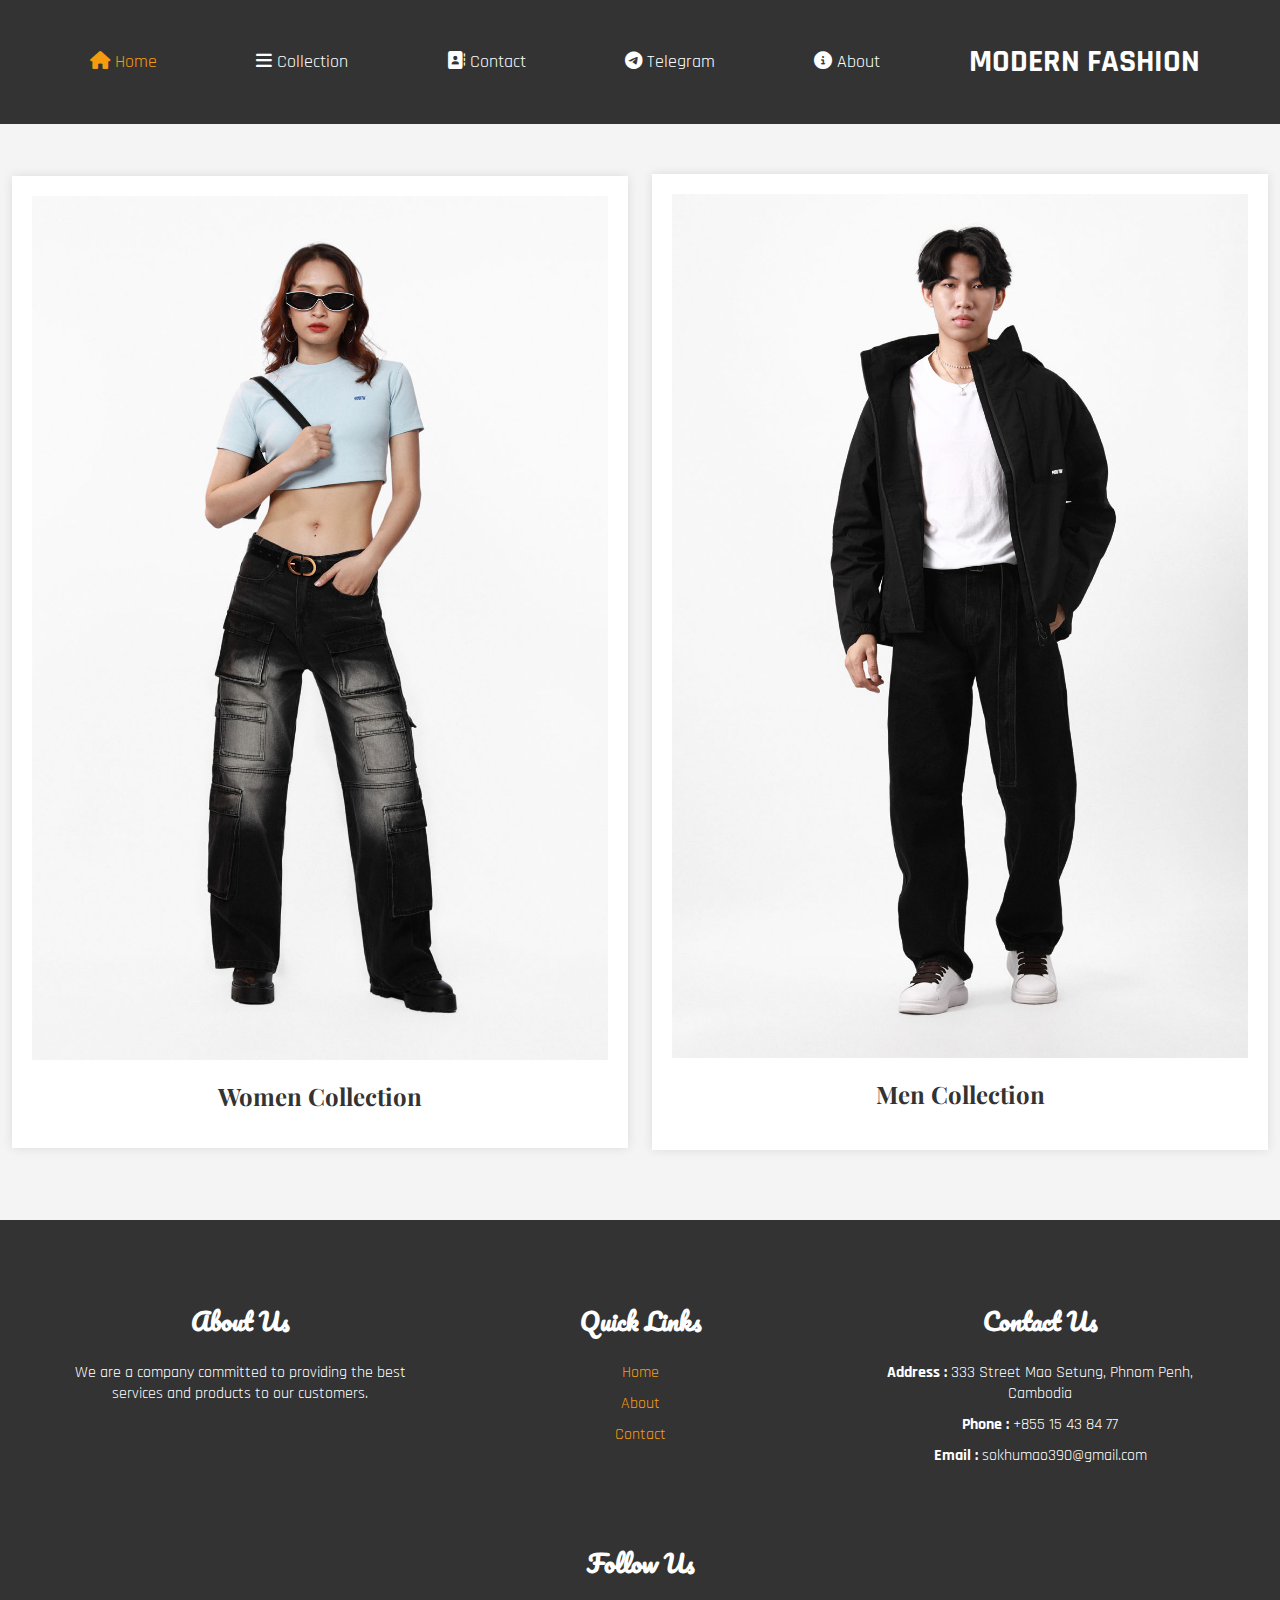
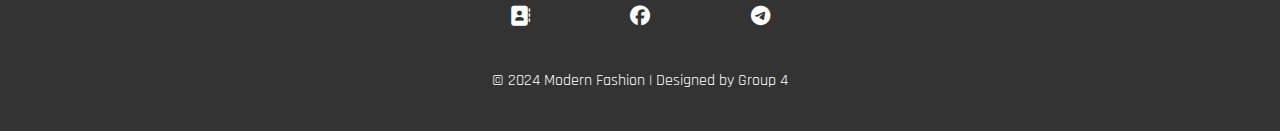
<file: index.html>
<!DOCTYPE html>
<html lang="en">
<head>
    <meta charset="UTF-8">
    <meta name="viewport" content="width=device-width, initial-scale=1.0">
    <title>Modern Fashion</title>
    <link rel="stylesheet" href="index.css">
    <link rel="icon" href="logo.png">
    <link rel="stylesheet" href="https://cdnjs.cloudflare.com/ajax/libs/font-awesome/5.15.3/css/all.min.css">
    <link rel="preconnect" href="https://fonts.googleapis.com">
    <link rel="preconnect" href="https://fonts.gstatic.com" crossorigin>
    <link href="https://fonts.googleapis.com/css2?family=Playfair+Display:ital,wght@0,400..900;1,400..900&display=swap" rel="stylesheet">
    <link rel="stylesheet" href="https://cdnjs.cloudflare.com/ajax/libs/font-awesome/6.5.1/css/all.min.css">
    <link rel="preconnect" href="https://fonts.googleapis.com">
    <link rel="preconnect" href="https://fonts.gstatic.com" crossorigin>
    <link href="https://fonts.googleapis.com/css2?family=Pacifico&family=Rajdhani:wght@300;400;500;600;700&display=swap" rel="stylesheet">
    <link rel="preconnect" href="https://fonts.googleapis.com">
    <link rel="preconnect" href="https://fonts.gstatic.com" crossorigin>
    <link href="https://fonts.googleapis.com/css2?family=Pacifico&display=swap" rel="stylesheet">
</head>
<body>
    
    <section class="header">
        <div class="container">
            <ul>
            <li><a class="active" href="index.html"><i class="fa-solid fa-house"></i>   Home</a></li>
            <li><a href=""><i class="fa-solid fa-bars"></i>  Collection</a>
                <ul class="menu">
                    <li><a href="collection-woman.html" target="_blank">Women Collection</a></li>
                    <li><a href="collection-man.html" target="_blank">Men Collection</a></li>
                </ul>
            
            </li>
            <li><a href="Contact.html" target="_blank"><i class="fa-solid fa-address-book"></i>   Contact</a></li>
            <li><a href="https://t.me/DaroPozzSart" target="_blank"><i class="fa-brands fa-telegram"></i>   Telegram</a></li>
            <li><a href="About.html"><i class="fa-solid fa-circle-info"></i>   About</a></li>
            <li><h1>MODERN FASHION</h1></li>
    
            </ul>
        </div>
    
    </section>

    <section class="Body">
        <div class="Bunner-woman">
            <div class="image-bunner1">
                <img src="Bunner1.jpg" alt="">
        
            </div>
            <div class="Collection-woman">
                <a href="collection-woman.html" target="_blank"><h1>Women Collection</h1></a>
        
            </div>
        
        </div>
        <div class="Bunner-man">
            <div class="image-bunner2">
                <img src="Bunner2.jpg" alt="">
        
            </div>
            <div class="Collection-man">
                <a href="collection-man.html" target="_blank"><h2>Men Collection</h2></a>
                
            </div>
        
        </div>

    </section>

    <footer>
        <div class="footer-content">
            <div class="footer-section about">
                <h2>About Us</h2>
                <p>We are a company committed to providing the best services and products to our customers.</p>
            </div>
            <div class="footer-section links">
                <h2>Quick Links</h2>
                <ul>
                    <li><a href="index.html">Home</a></li>
                    <li><a href="About.html">About</a></li>
                    <li><a href="https://t.me/DaroPozzSart" target="_blank">Contact</a></li>
                    
                </ul>
            </div>
            <div class="footer-section contact">
                <h2>Contact Us</h2>
                <ul>
                    <li><span>Address :</span> 333 Street Mao Setung, Phnom Penh, Cambodia</li>
                    <li><span>Phone :</span> +855 15 43 84 77</li>
                    <li><span>Email :</span> sokhumao390@gmail.com</li>
                </ul>
            </div>
            <div class="footer-section social">
                <h2>Follow Us</h2>
                <div class="social-links">
                    <a href=""><i class="fa-solid fa-address-book"></i></a>
                    <a href="https://www.facebook.com/sokhun.mao.92?mibextid=ZbWKwL" target="_blank"><i class="fa-brands fa-facebook"></i></a>
                    <a href="https://t.me/DaroPozzSart" target="_blank"><i class="fa-brands fa-telegram"></i></a>
                    
                </div>
            </div>
        </div>
        <div class="footer-bottom">
            &copy; 2024 Modern Fashion | Designed by Group 4 
        </div>
    </footer>
    
</body>
</html>
</file>
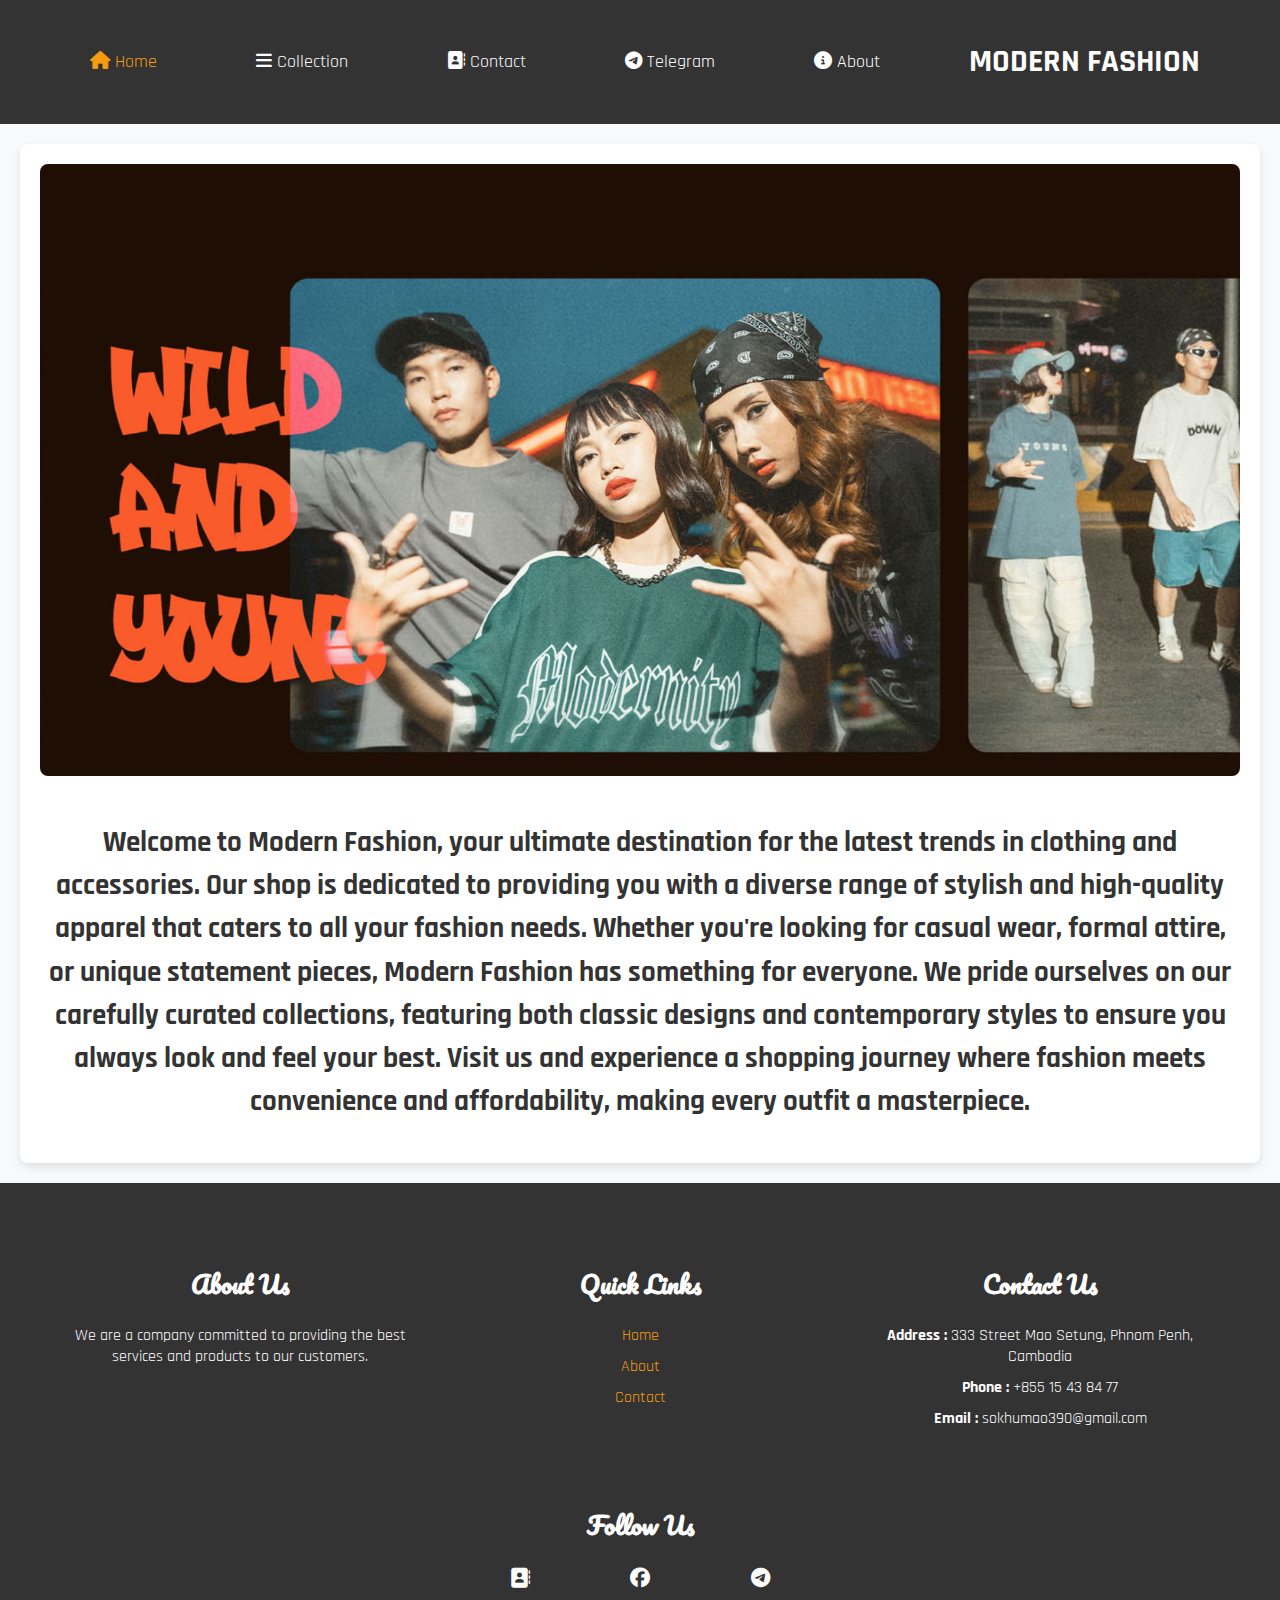
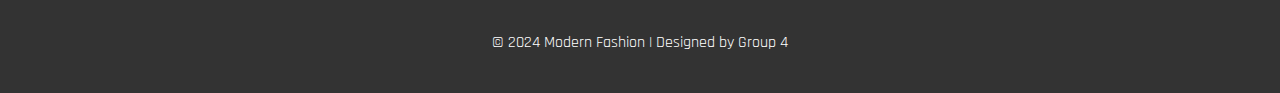
<file: About.html>
<!DOCTYPE html>
<html lang="en">
<head>
    <meta charset="UTF-8">
    <meta name="viewport" content="width=device-width, initial-scale=1.0">
    <title>Modern Fashion</title>
    <link rel="stylesheet" href="About.css">
    <link rel="icon" href="logo.png">
    <link rel="stylesheet" href="https://cdnjs.cloudflare.com/ajax/libs/font-awesome/5.15.3/css/all.min.css">
    <link rel="preconnect" href="https://fonts.googleapis.com">
    <link rel="preconnect" href="https://fonts.gstatic.com" crossorigin>
    <link href="https://fonts.googleapis.com/css2?family=Playfair+Display:ital,wght@0,400..900;1,400..900&display=swap" rel="stylesheet">
    <link rel="stylesheet" href="https://cdnjs.cloudflare.com/ajax/libs/font-awesome/6.5.1/css/all.min.css">
    <link rel="preconnect" href="https://fonts.googleapis.com">
    <link rel="preconnect" href="https://fonts.gstatic.com" crossorigin>
    <link href="https://fonts.googleapis.com/css2?family=Pacifico&family=Rajdhani:wght@300;400;500;600;700&display=swap" rel="stylesheet">
    <link rel="preconnect" href="https://fonts.googleapis.com">
    <link rel="preconnect" href="https://fonts.gstatic.com" crossorigin>
    <link href="https://fonts.googleapis.com/css2?family=Pacifico&display=swap" rel="stylesheet">
</head>
<body>
    
    <section class="header">
        <div class="container">
            <ul>
            <li><a class="active" href="index.html"><i class="fa-solid fa-house"></i>   Home</a></li>
            <li><a href=""><i class="fa-solid fa-bars"></i>  Collection</a>
                <ul class="menu">
                    <li><a href="collection-woman.html" target="_blank">Women Collection</a></li>
                    <li><a href="collection-man.html" target="_blank">Men Collection</a></li>
                </ul>
            
            </li>
            <li><a href="https://www.facebook.com/sokhun.mao.92?mibextid=ZbWKwL" target="_blank"><i class="fa-solid fa-address-book"></i>   Contact</a></li>
            <li><a href="https://t.me/DaroPozzSart" target="_blank"><i class="fa-brands fa-telegram"></i>   Telegram</a></li>
            <li><a href="About.html"><i class="fa-solid fa-circle-info"></i>   About</a></li>
            <li><h1>MODERN FASHION</h1></li>
    
            </ul>
        </div>
    
    </section>

    <section class="Body">
        <div class="about-us">
            <img src="img about.png" alt="">
            <h1>Welcome to Modern Fashion, your ultimate destination for the latest trends in clothing and accessories. Our shop is dedicated to providing you with a diverse range of stylish and high-quality apparel that caters to all your fashion needs. Whether you're looking for casual wear, formal attire, or unique statement pieces, Modern Fashion has something for everyone. We pride ourselves on our carefully curated collections, featuring both classic designs and contemporary styles to ensure you always look and feel your best. Visit us and experience a shopping journey where fashion meets convenience and affordability, making every outfit a masterpiece.</h1>
        </div>

    </section>

    <footer>
        <div class="footer-content">
            <div class="footer-section about">
                <h2>About Us</h2>
                <p>We are a company committed to providing the best services and products to our customers.</p>
            </div>
            <div class="footer-section links">
                <h2>Quick Links</h2>
                <ul>
                    <li><a href="index.html">Home</a></li>
                    <li><a href="#">About</a></li>
                    <li><a href="https://t.me/DaroPozzSart" target="_blank">Contact</a></li>
                    
                </ul>
            </div>
            <div class="footer-section contact">
                <h2>Contact Us</h2>
                <ul>
                    <li><span>Address :</span> 333 Street Mao Setung, Phnom Penh, Cambodia</li>
                    <li><span>Phone :</span> +855 15 43 84 77</li>
                    <li><span>Email :</span> sokhumao390@gmail.com</li>
                </ul>
            </div>
            <div class="footer-section social">
                <h2>Follow Us</h2>
                <div class="social-links">
                    <a href=""><i class="fa-solid fa-address-book"></i></a>
                    <a href="https://www.facebook.com/sokhun.mao.92?mibextid=ZbWKwL" target="_blank"><i class="fa-brands fa-facebook"></i></a>
                    <a href="https://t.me/DaroPozzSart" target="_blank"><i class="fa-brands fa-telegram"></i></a>
                    
                </div>
            </div>
        </div>
        <div class="footer-bottom">
            &copy; 2024 Modern Fashion | Designed by Group 4 
        </div>
    </footer>
    
</body>
</html>
</file>
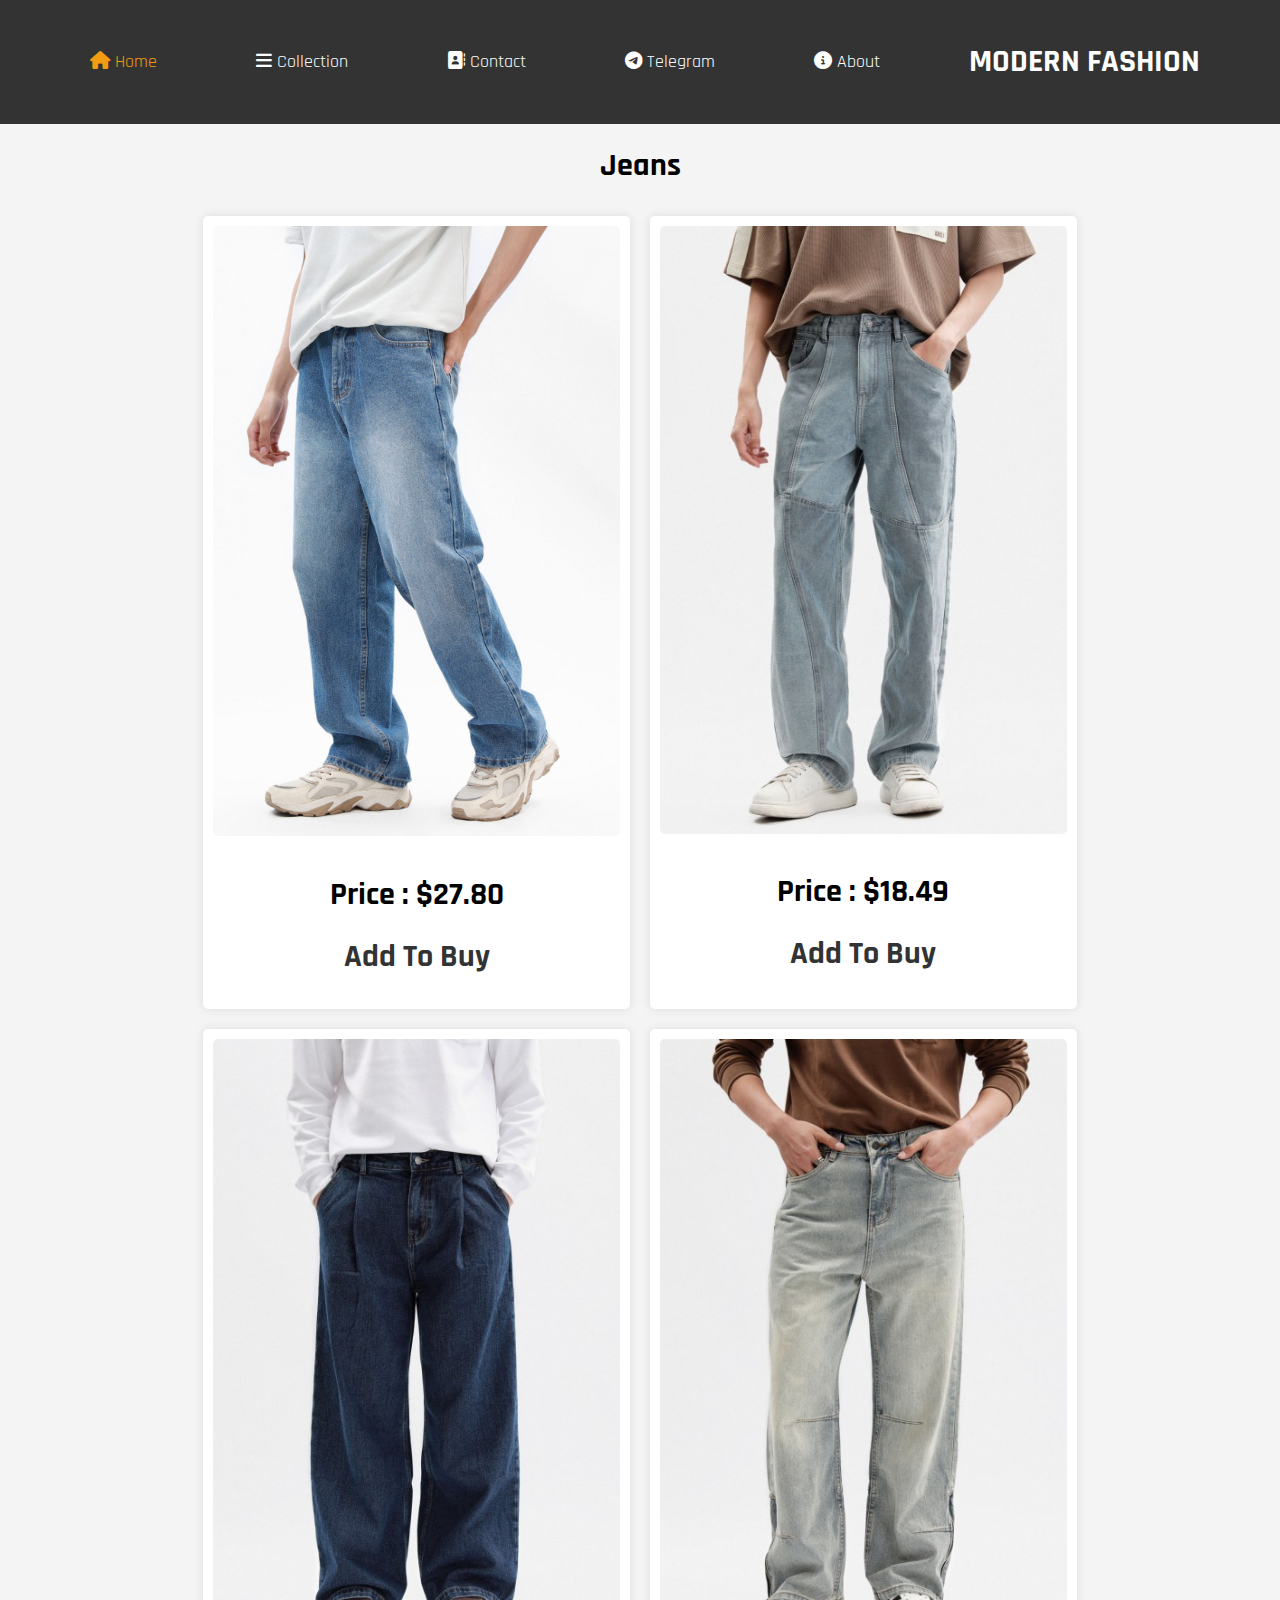
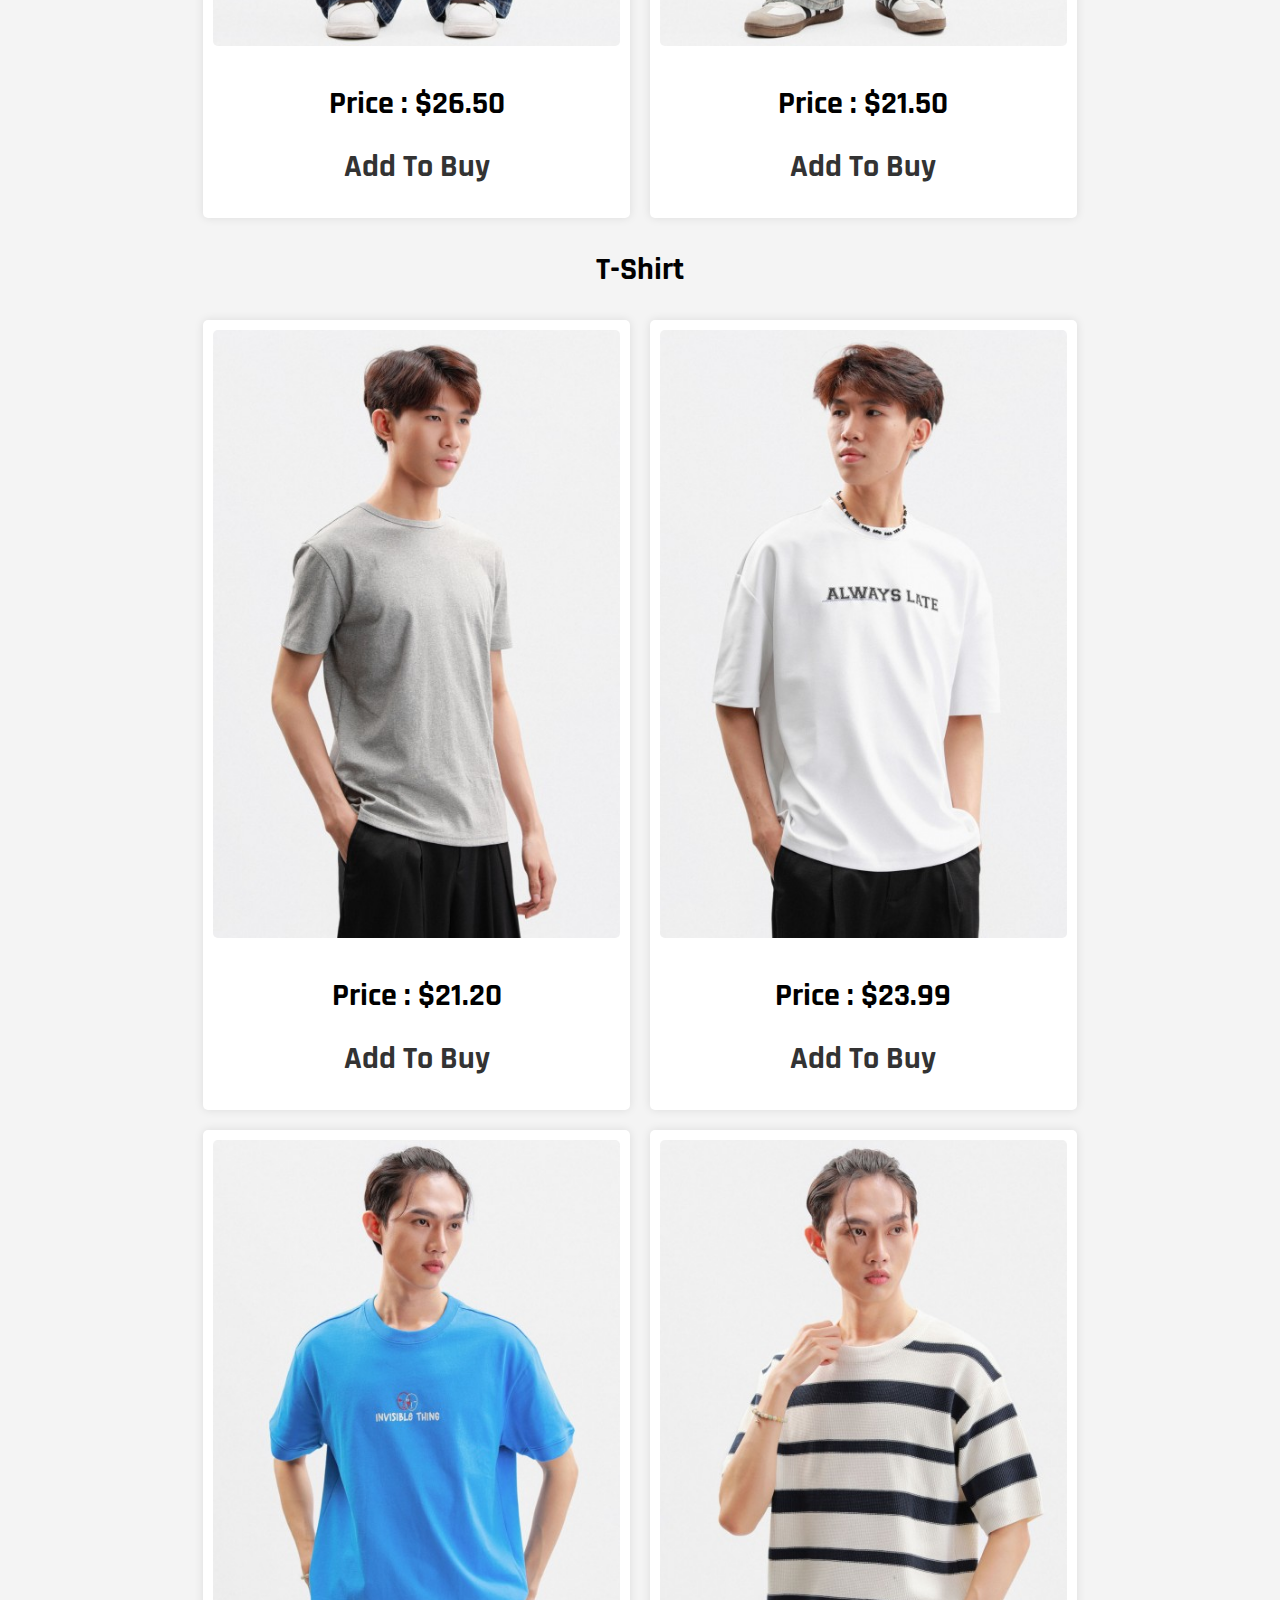
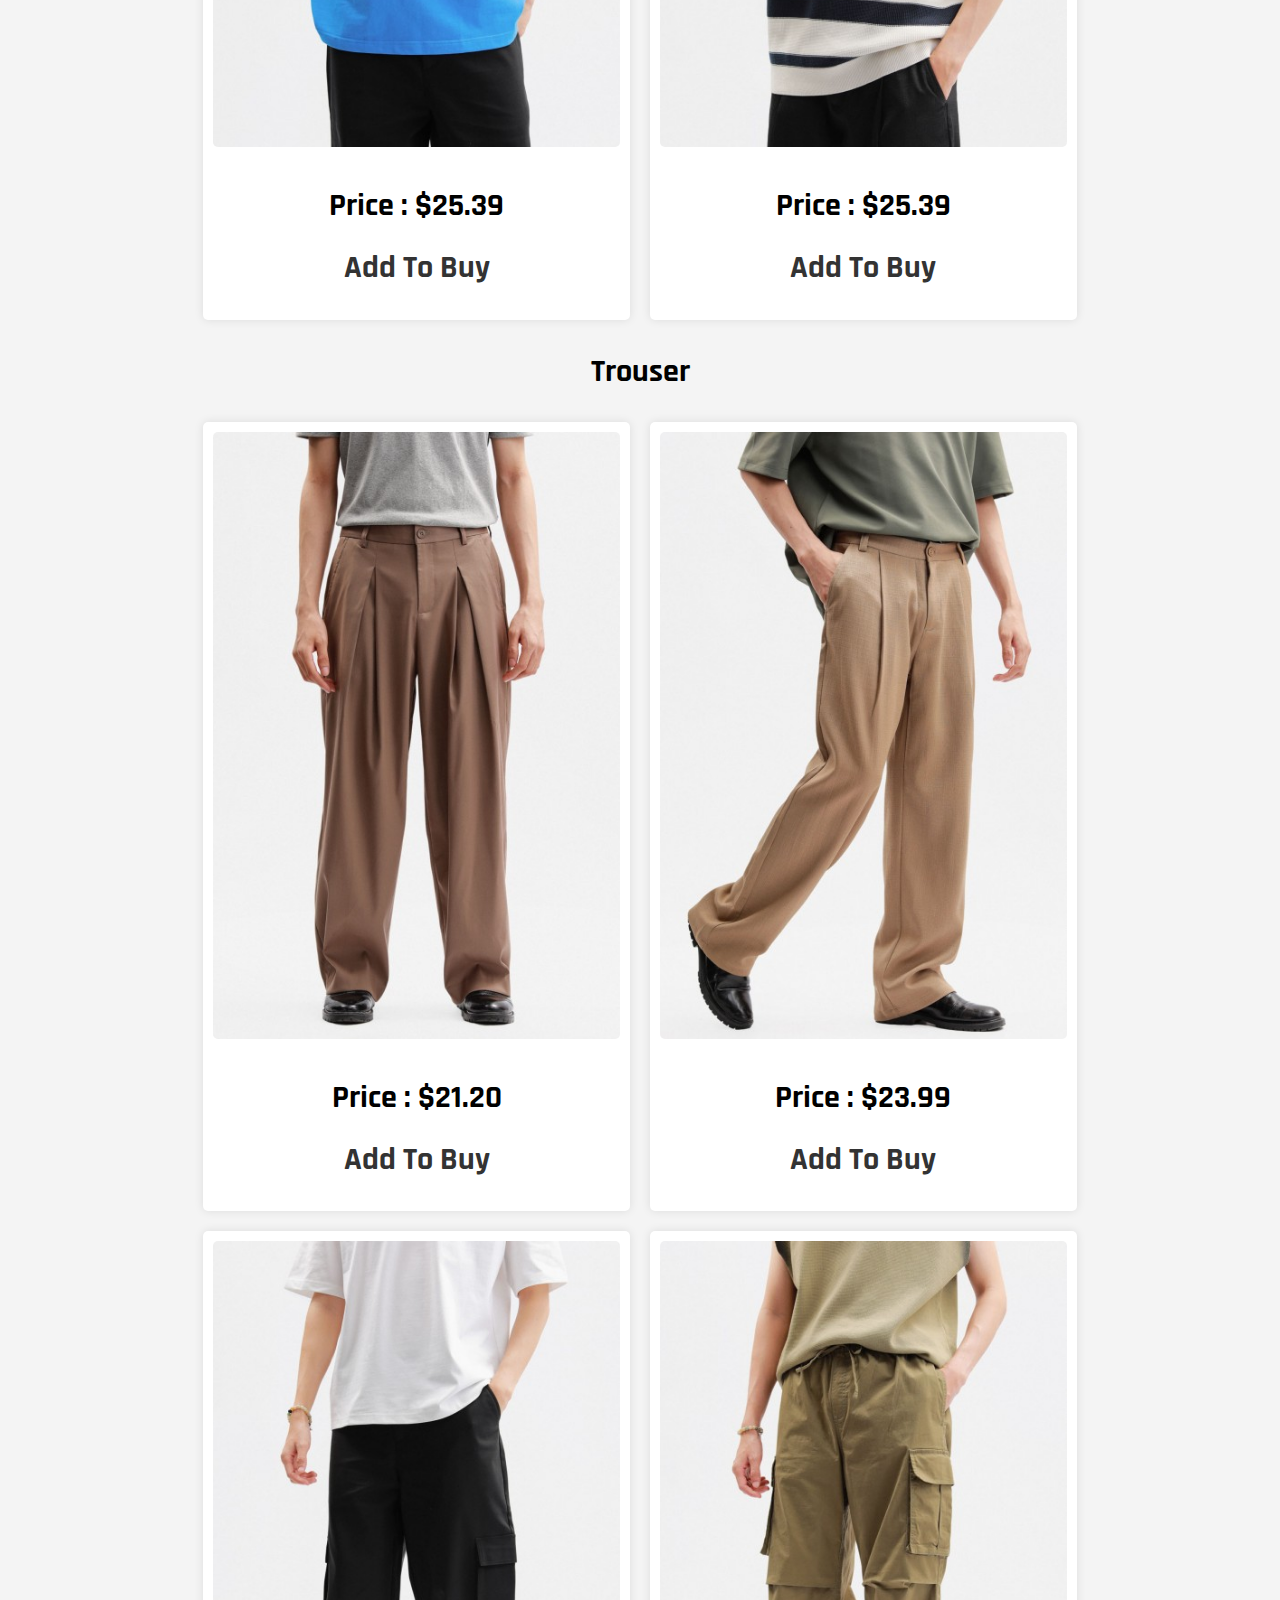
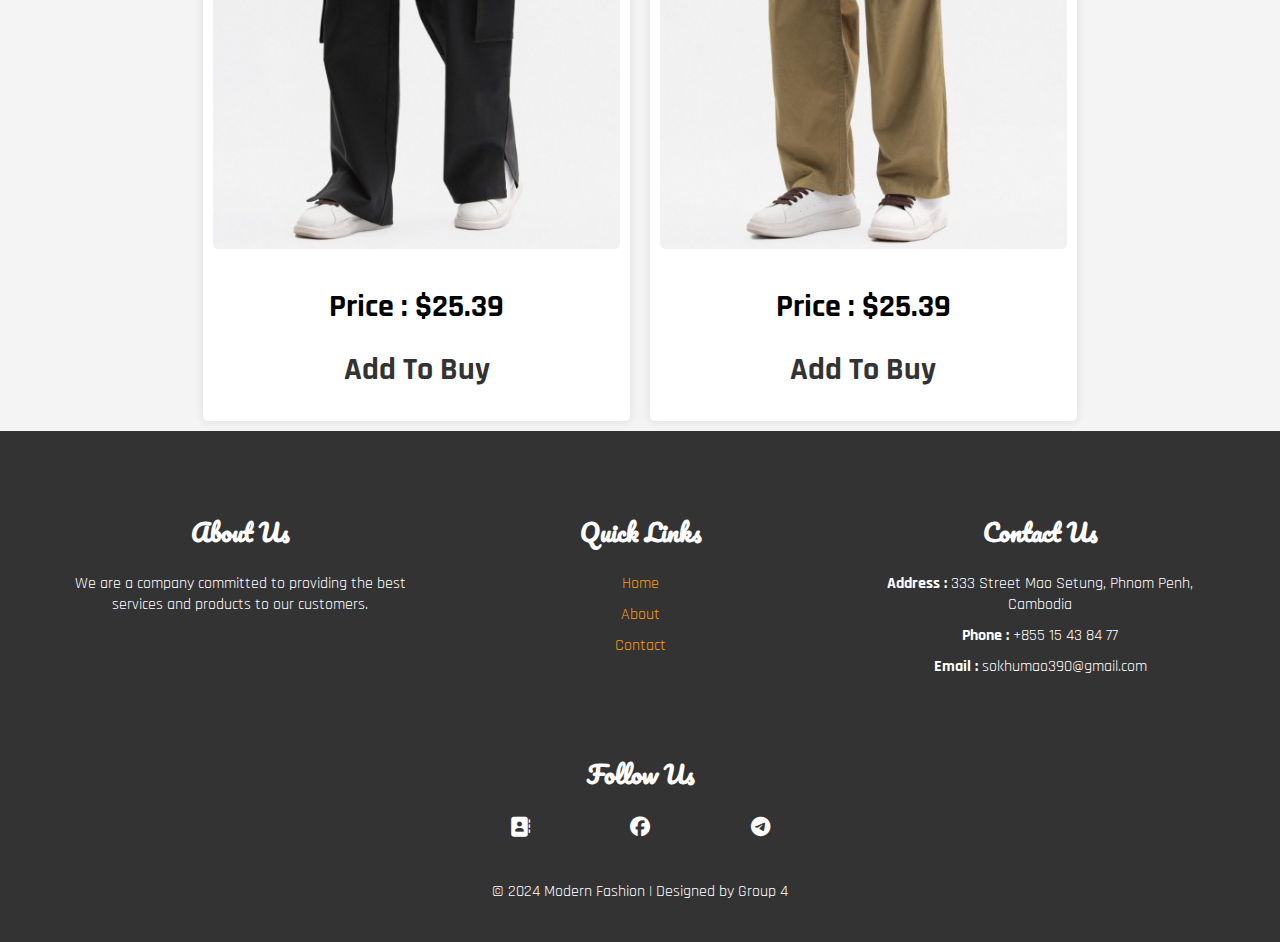
<file: collection-man.html>
<!DOCTYPE html>
<html lang="en">
<head>
    <meta charset="UTF-8">
    <meta name="viewport" content="width=device-width, initial-scale=1.0">
    <title>Collection Of Men</title>
    <link rel="stylesheet" href="collection-woman.css">
    <link rel="icon" href="logo.png">
    <link rel="preconnect" href="https://fonts.googleapis.com">
    <link rel="preconnect" href="https://fonts.gstatic.com" crossorigin>
    <link href="https://fonts.googleapis.com/css2?family=Dosis:wght@200..800&family=Lobster&display=swap" rel="stylesheet">
    <link rel="preconnect" href="https://fonts.googleapis.com">
    <link rel="preconnect" href="https://fonts.gstatic.com" crossorigin>
    <link href="https://fonts.googleapis.com/css2?family=Dosis:wght@200..800&display=swap" rel="stylesheet">
    <link rel="stylesheet" href="https://cdnjs.cloudflare.com/ajax/libs/font-awesome/5.15.3/css/all.min.css">
    <link rel="preconnect" href="https://fonts.googleapis.com">
    <link rel="preconnect" href="https://fonts.gstatic.com" crossorigin>
    <link href="https://fonts.googleapis.com/css2?family=Playfair+Display:ital,wght@0,400..900;1,400..900&display=swap" rel="stylesheet">
    <link rel="stylesheet" href="https://cdnjs.cloudflare.com/ajax/libs/font-awesome/6.5.1/css/all.min.css">
    <link rel="preconnect" href="https://fonts.googleapis.com">
    <link rel="preconnect" href="https://fonts.gstatic.com" crossorigin>
    <link href="https://fonts.googleapis.com/css2?family=Pacifico&family=Rajdhani:wght@300;400;500;600;700&display=swap" rel="stylesheet">
    <link rel="preconnect" href="https://fonts.googleapis.com">
    <link rel="preconnect" href="https://fonts.gstatic.com" crossorigin>
    <link href="https://fonts.googleapis.com/css2?family=Pacifico&display=swap" rel="stylesheet">

</head>
<body>
    <section class="header">
        <div class="container">
            <ul>
            <li><a class="active" href="index.html"><i class="fa-solid fa-house"></i>   Home</a></li>
            <li><a href=""><i class="fa-solid fa-bars"></i>  Collection</a>
                <ul class="menu">
                    <li><a href="jean-boy.html" target="_blank">Jeans</a></li>
                    <li><a href="trouser-boy.html" target="_blank">Trouser</a></li>
                    <li><a href="T-Thirt-boy.html" target="_blank">T-shirt</a></li>
                </ul>
            
            </li>
            <li><a href="Contact.html" target="_blank"><i class="fa-solid fa-address-book"></i>   Contact</a></li>
            <li><a href="https://t.me/Lyhour_msh" target="_blank"><i class="fa-brands fa-telegram"></i>   Telegram</a></li>
            <li><a href="About.html"><i class="fa-solid fa-circle-info"></i>   About</a></li>
            <li><h1>MODERN FASHION</h1></li>
    
            </ul>
        </div>
    
    </section>
    
    <section class="Jean">
        <div class="type">
            <h1>Jeans</h1>
        </div>
        <div class="image">
            <div class="box1">
                <img src="Jean Boy 10.jpg" alt="">
                <h1>Price : $27.80</h1>
                <div class="cost">
                    <a href="payment.html"><h1>Add To Buy</h1></a>
                </div>

            </div>
            <div class="box1">
                <img src="Jean Boy 2.jpg" alt="">
                <h1>Price : $18.49</h1>
                <div class="cost">
                    <a href="payment.html"><h1>Add To Buy</h1></a>
                </div>
                
            </div>
            <div class="box1">
                <img src="Jean Boy 3.jpg" alt="">
                <h1>Price : $26.50</h1>
                <div class="cost">
                    <a href="payment.html"><h1>Add To Buy</h1></a>
                </div>
                
            </div>
            <div class="box1">
                <img src="Jean Boy 4.jpg" alt="">
                <h1>Price : $21.50</h1>
                <div class="cost">
                    <a href="payment.html"><h1>Add To Buy</h1></a>
                </div>
                
            </div>
        </div>

        <div class="type">
            <h1>T-Shirt</h1>
            </div>
        <div class="image">
            <div class="box1">
                <img src="T-Shirt Boy 1.jpg" alt="">
                <h1>Price : $21.20</h1>
                <div class="cost">
                    <a href="payment.html"><h1>Add To Buy</h1></a>
                </div>

            </div>
            <div class="box1">
                <img src="T-Shirt Boy 2.jpg" alt="">
                <h1>Price : $23.99</h1>
                <div class="cost">
                    <a href="payment.html"><h1>Add To Buy</h1></a>
                </div>
                
            </div>
            <div class="box1">
                <img src="T-Shirt Boy 3.jpg" alt="">
                <h1>Price : $25.39</h1>
                <div class="cost">
                    <a href="payment.html"><h1>Add To Buy</h1></a>
                </div>
                
            </div>
            <div class="box1">
                <img src="T-Shirt Boy 5.jpg" alt="">
                <h1>Price : $25.39</h1>
                <div class="cost">
                    <a href="payment.html"><h1>Add To Buy</h1></a>
                </div>
                
            </div>

        </div>

        </div>
        <div class="type">
            <h1>Trouser</h1>
        </div>
        <div class="image">
            <div class="box1">
                <img src="Trouser Boy 1.jpg" alt="">
                <h1>Price : $21.20</h1>
                <div class="cost">
                    <a href="payment.html"><h1>Add To Buy</h1></a>
                </div>

            </div>
            <div class="box1">
                <img src="Trouser Boy 2.jpg" alt=""> 
                <h1>Price : $23.99</h1>
                <div class="cost">
                    <a href="payment.html"><h1>Add To Buy</h1></a>
                </div>
                
            </div>
            <div class="box1">
                <img src="Trouser Boy 3.jpg" alt="">
                 <h1>Price : $25.39</h1>
                <div class="cost">
                    <a href="payment.html"><h1>Add To Buy</h1></a>
                </div>
                
            </div>
            <div class="box1">
                <img src="Trouser Boy 5.jpg" alt="">
                 <h1>Price : $25.39</h1>
                <div class="cost">
                    <a href="payment.html"><h1>Add To Buy</h1></a>
                </div>
                
            </div>
        </div>

    </section>

    <footer>
        <div class="footer-content">
            <div class="footer-section about">
                <h2>About Us</h2>
                <p>We are a company committed to providing the best services and products to our customers.</p>
            </div>
            <div class="footer-section links">
                <h2>Quick Links</h2>
                <ul>
                    <li><a href="#">Home</a></li>
                    <li><a href="About.html">About</a></li>
                    <li><a href="https://t.me/Lyhour_msh" target="_blank">Contact</a></li>
                    
                </ul>
            </div>
            <div class="footer-section contact">
                <h2>Contact Us</h2>
                <ul>
                    <li><span>Address :</span> 333 Street Mao Setung, Phnom Penh, Cambodia</li>
                    <li><span>Phone :</span> +855 15 43 84 77</li>
                    <li><span>Email :</span> sokhumao390@gmail.com</li>
                </ul>
            </div>
            <div class="footer-section social">
                <h2>Follow Us</h2>
                <div class="social-links">
                    <a href=""><i class="fa-solid fa-address-book"></i></a>
                    <a href="https://www.facebook.com/sokhun.mao.92?mibextid=ZbWKwL" target="_blank"><i class="fa-brands fa-facebook"></i></a>
                    <a href="https://t.me/Lyhour_msh" target="_blank"><i class="fa-brands fa-telegram"></i></a>
                    
                </div>
            </div>
        </div>
        <div class="footer-bottom">
            &copy; 2024 Modern Fashion | Designed by Group 4
        </div>
    </footer>
    

    
    
</body>
</html>
</file>
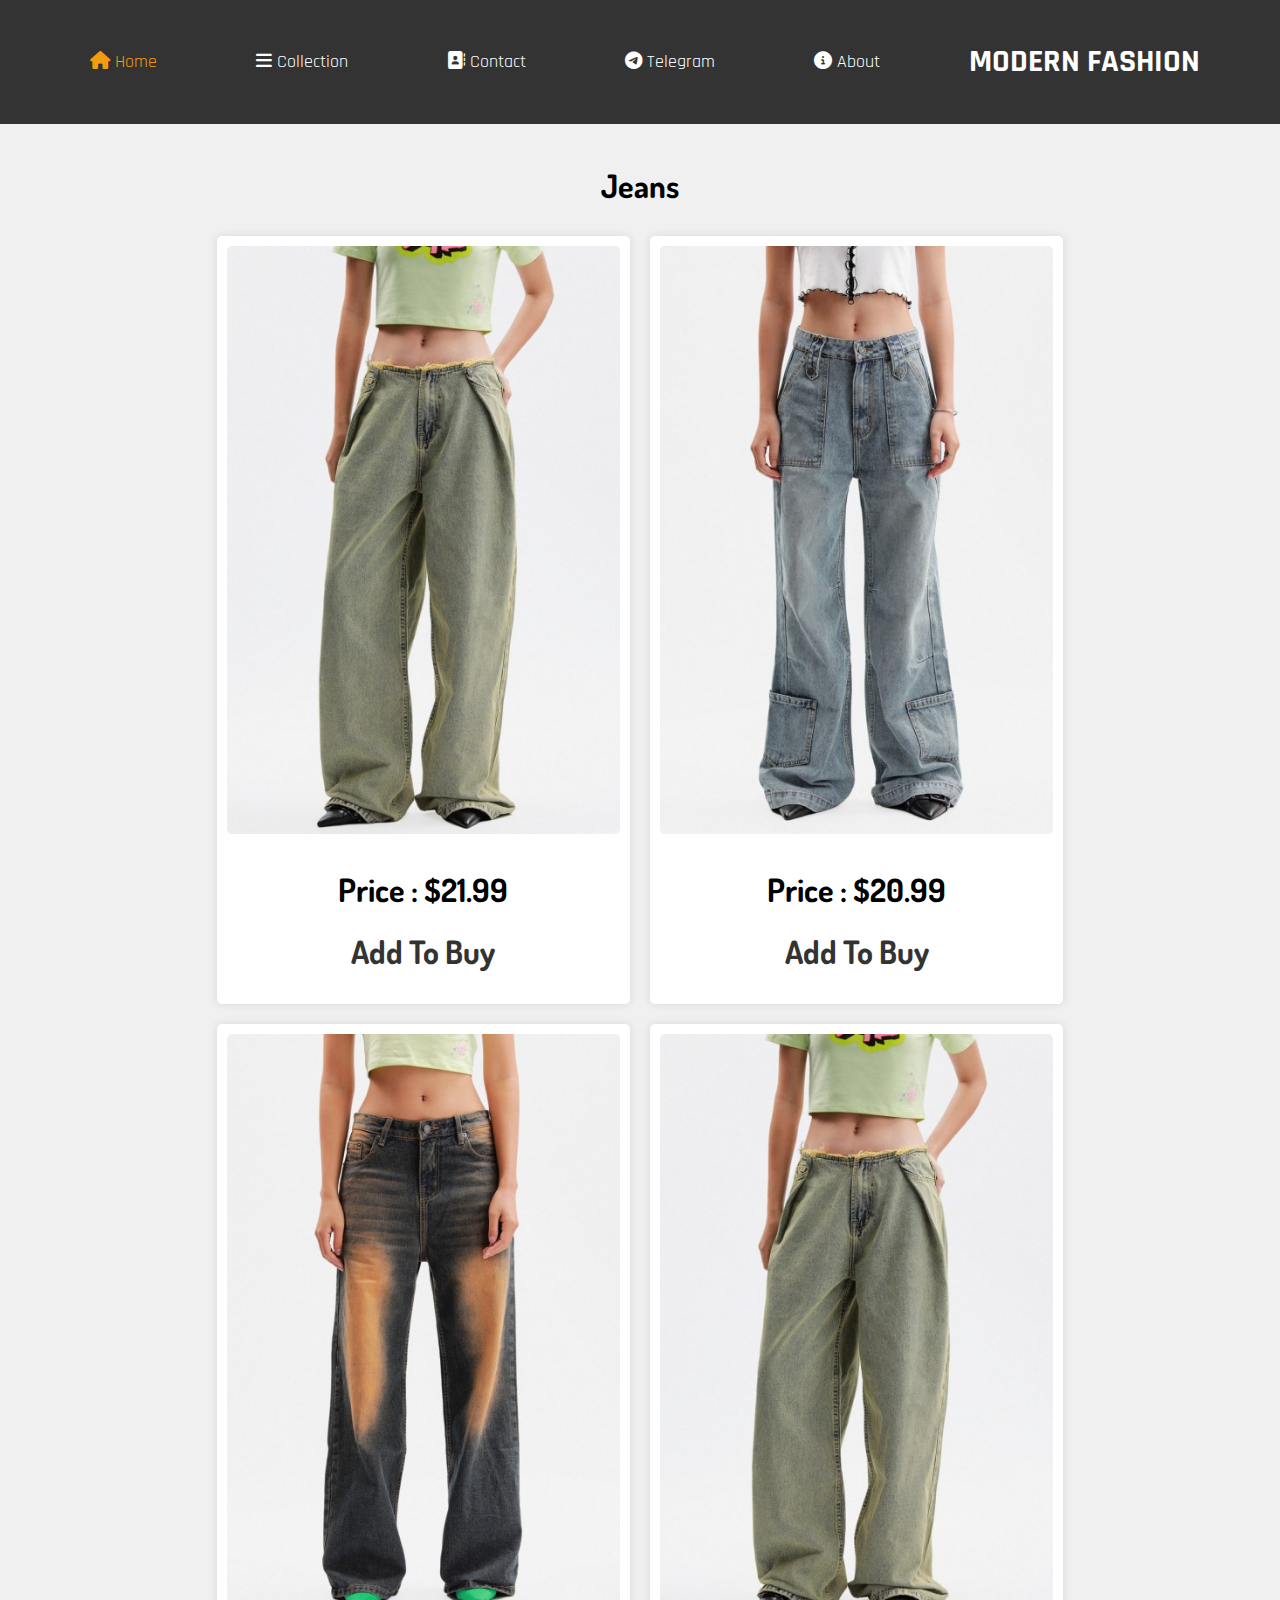
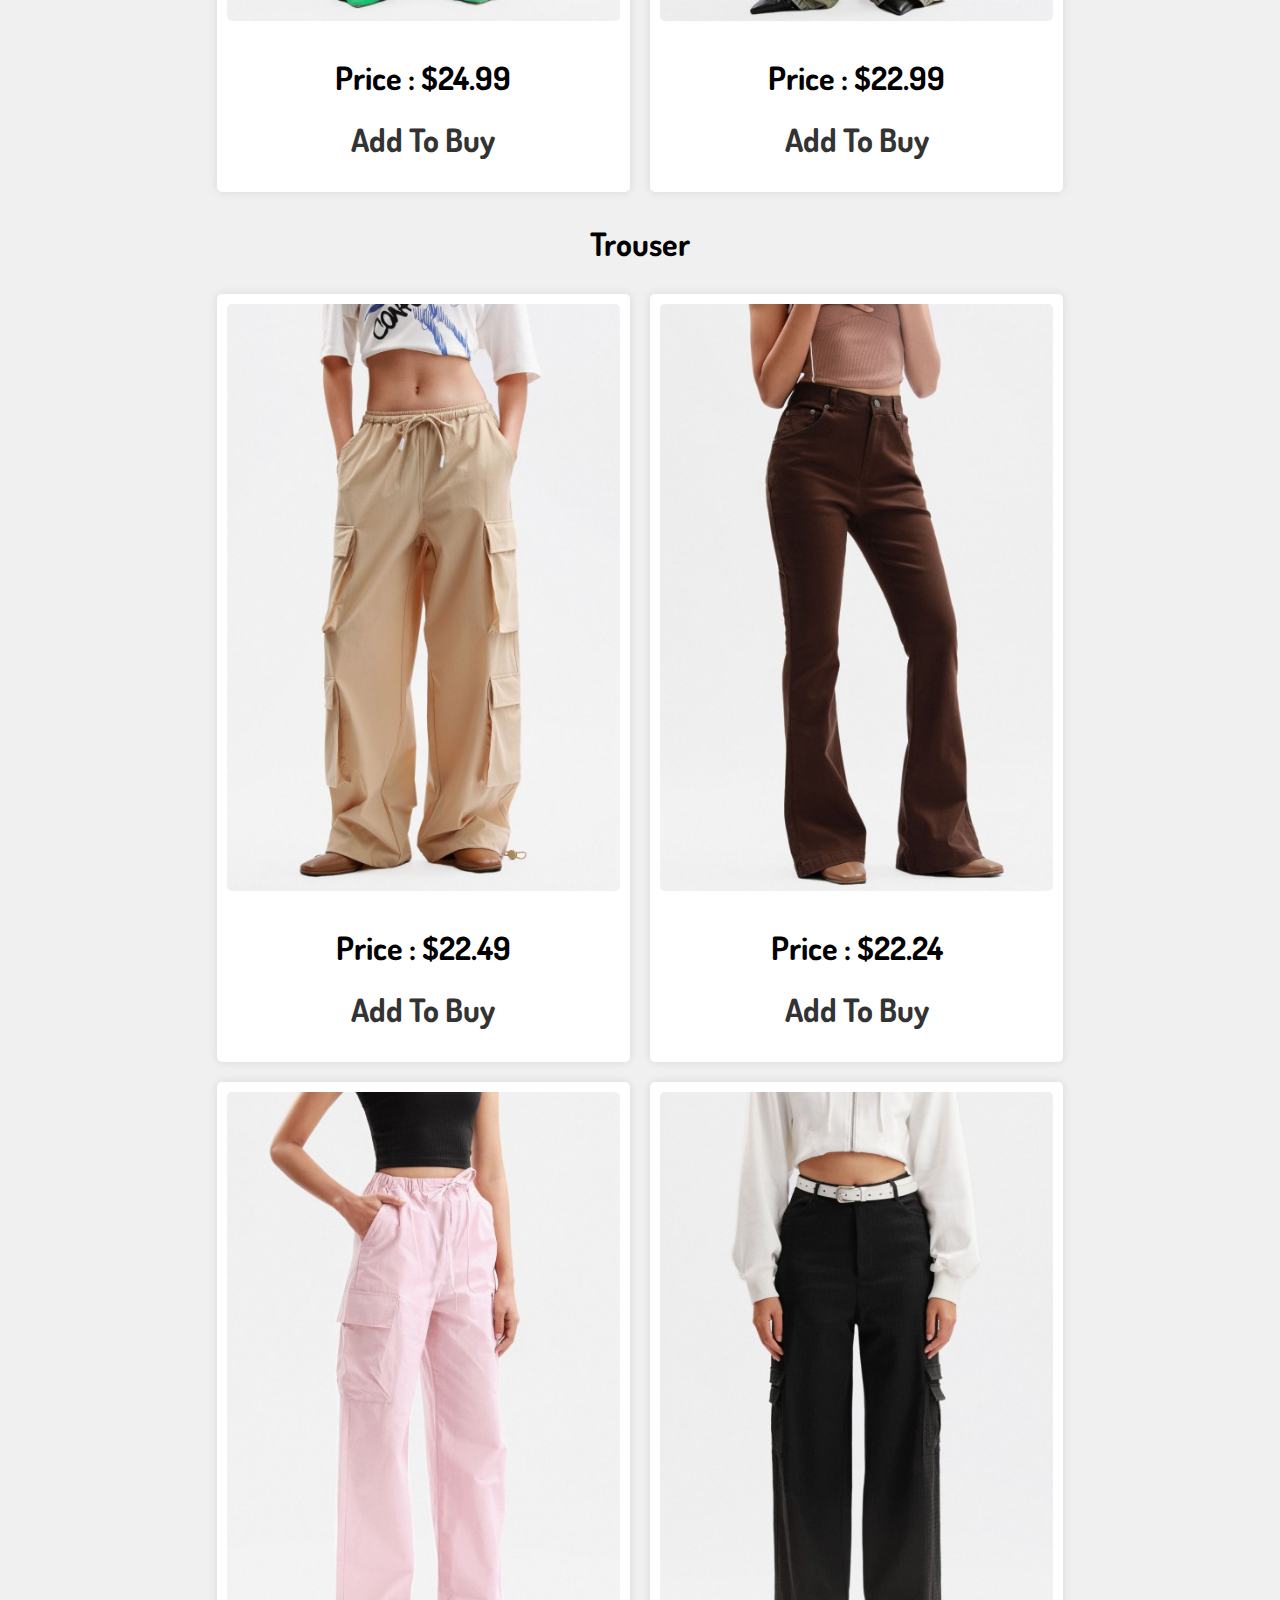
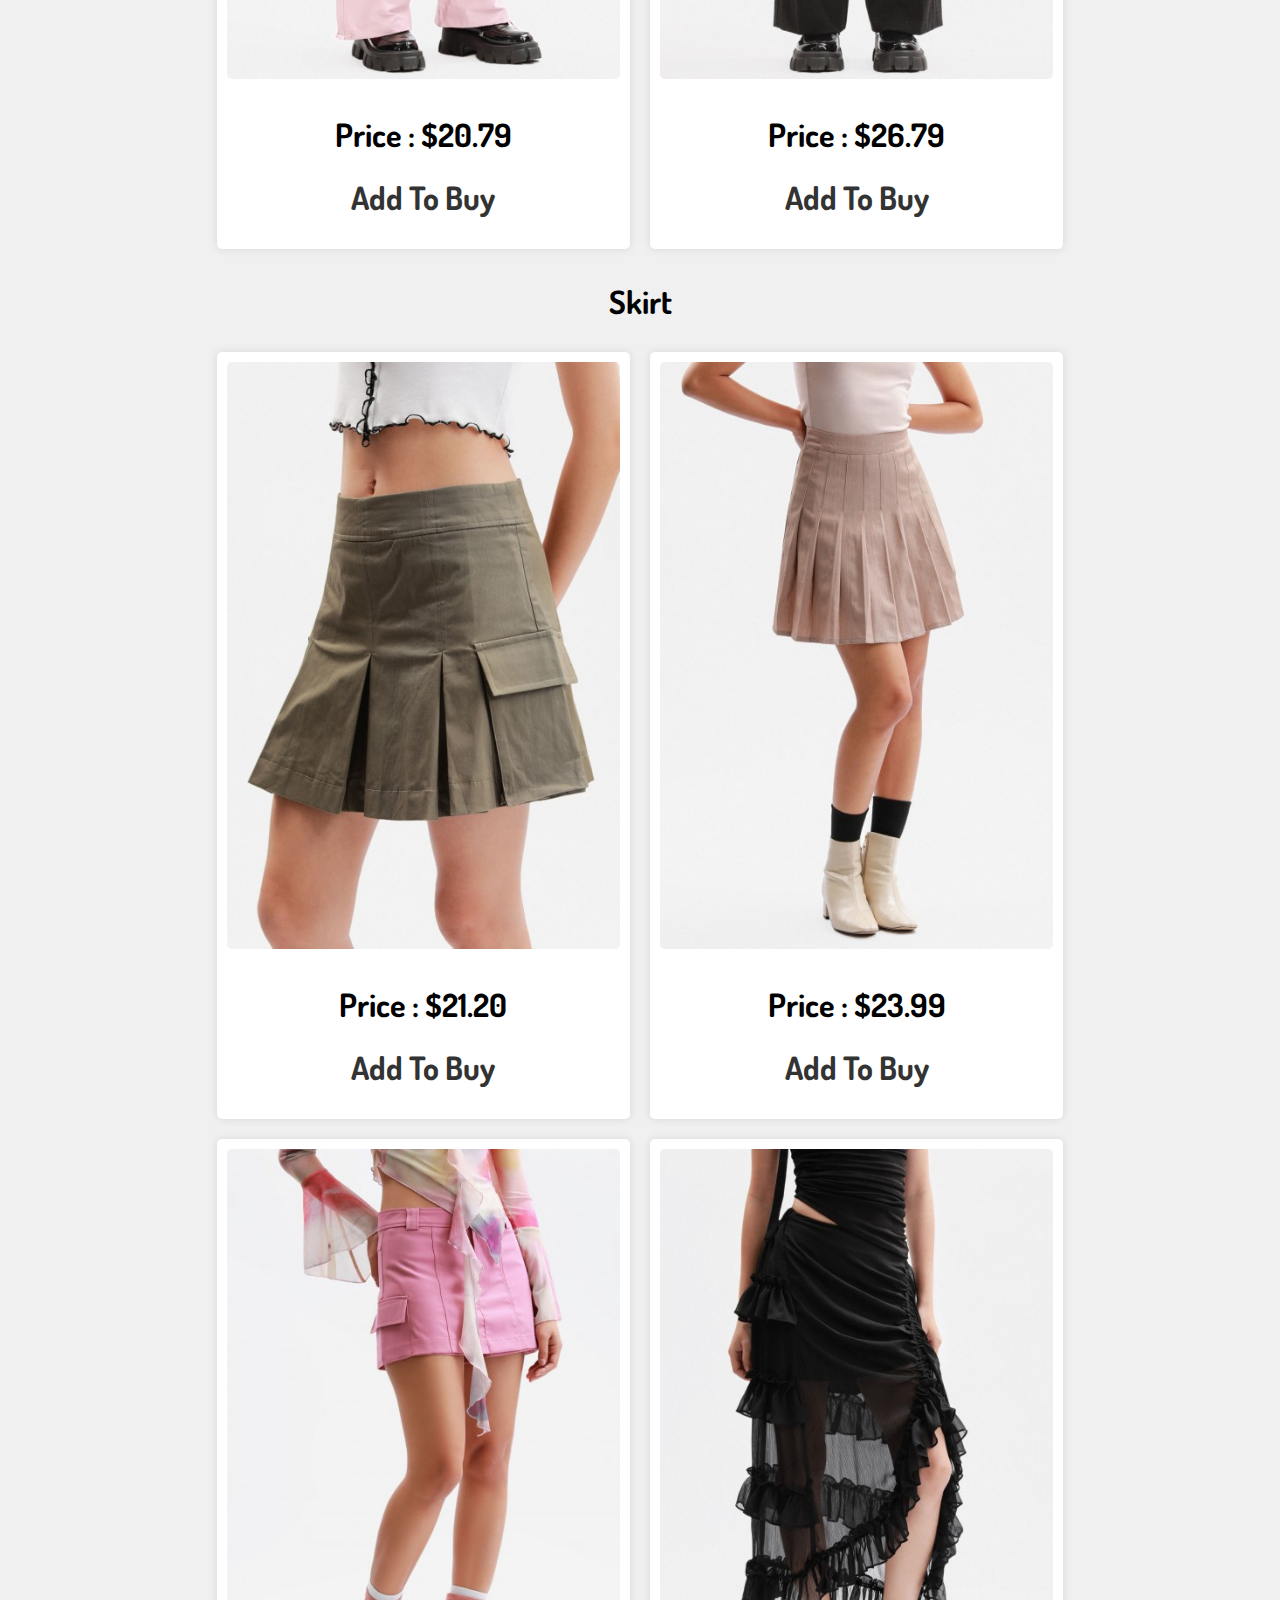
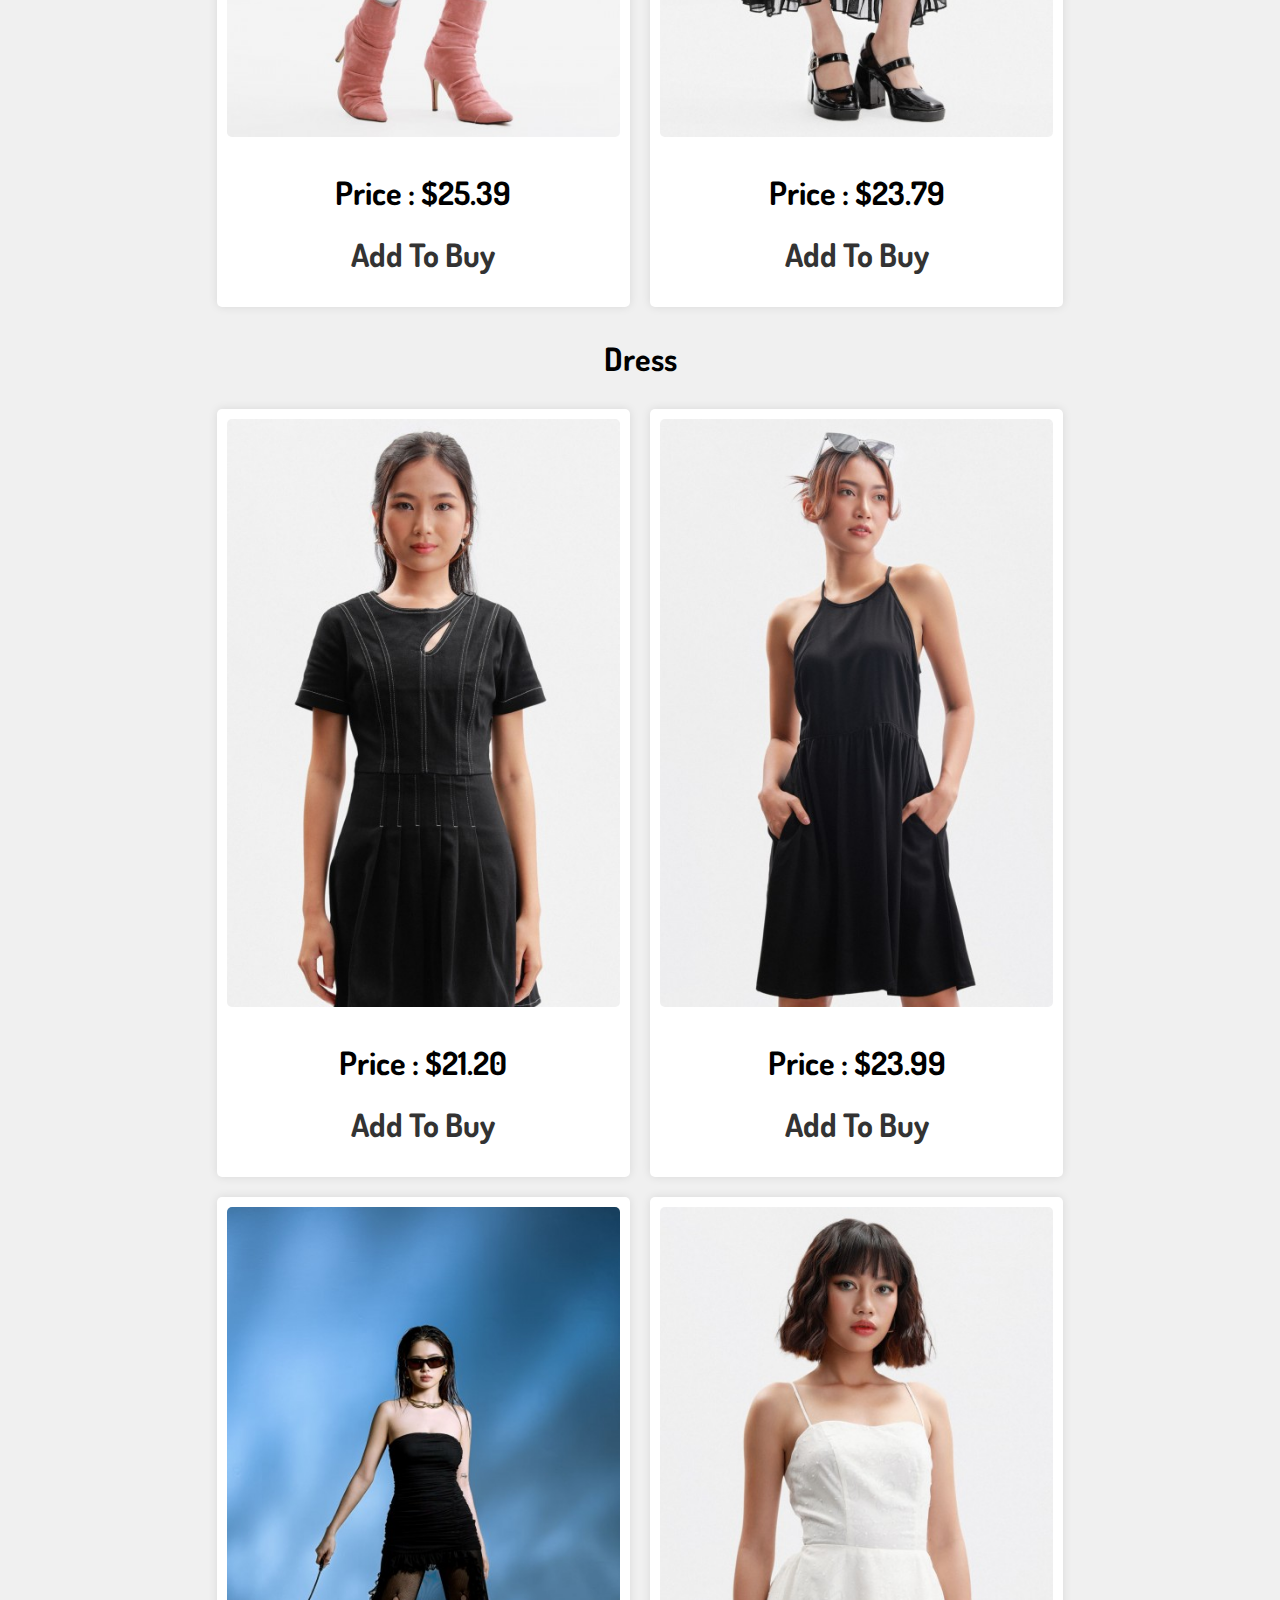
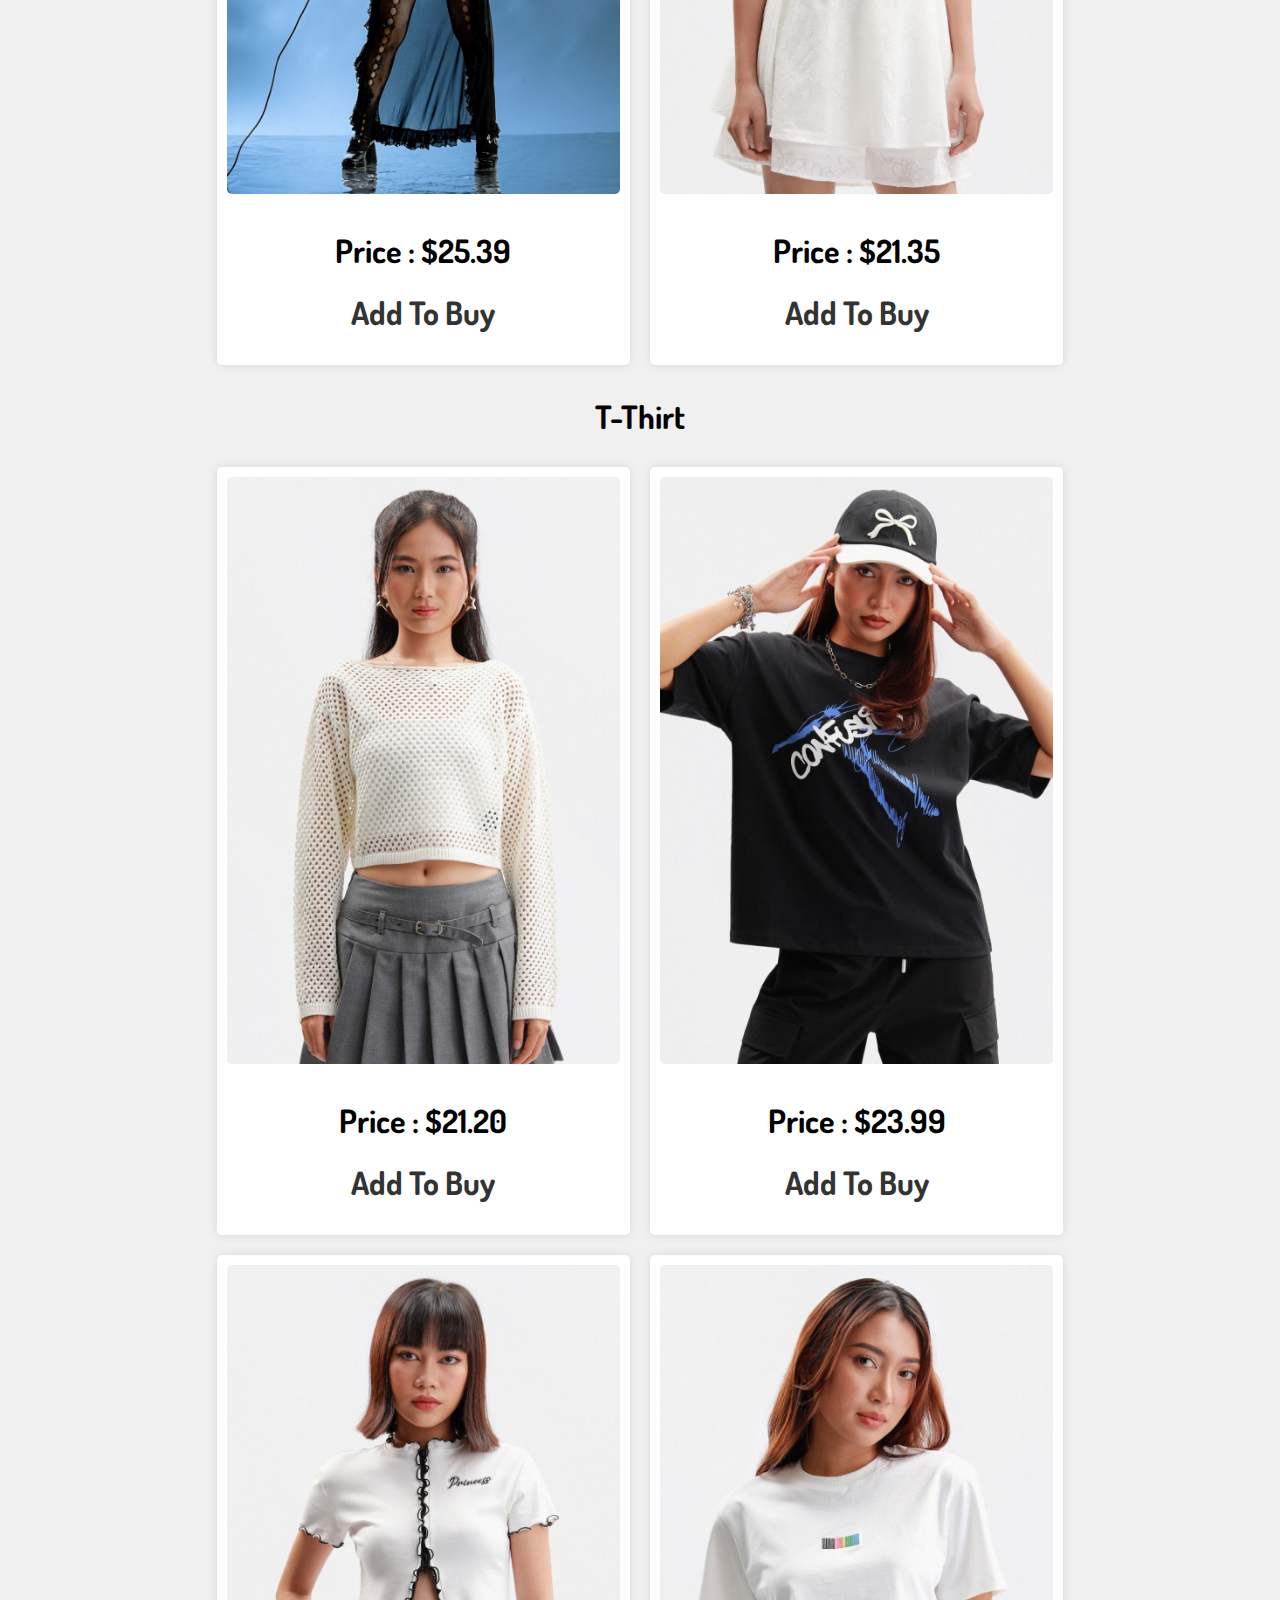
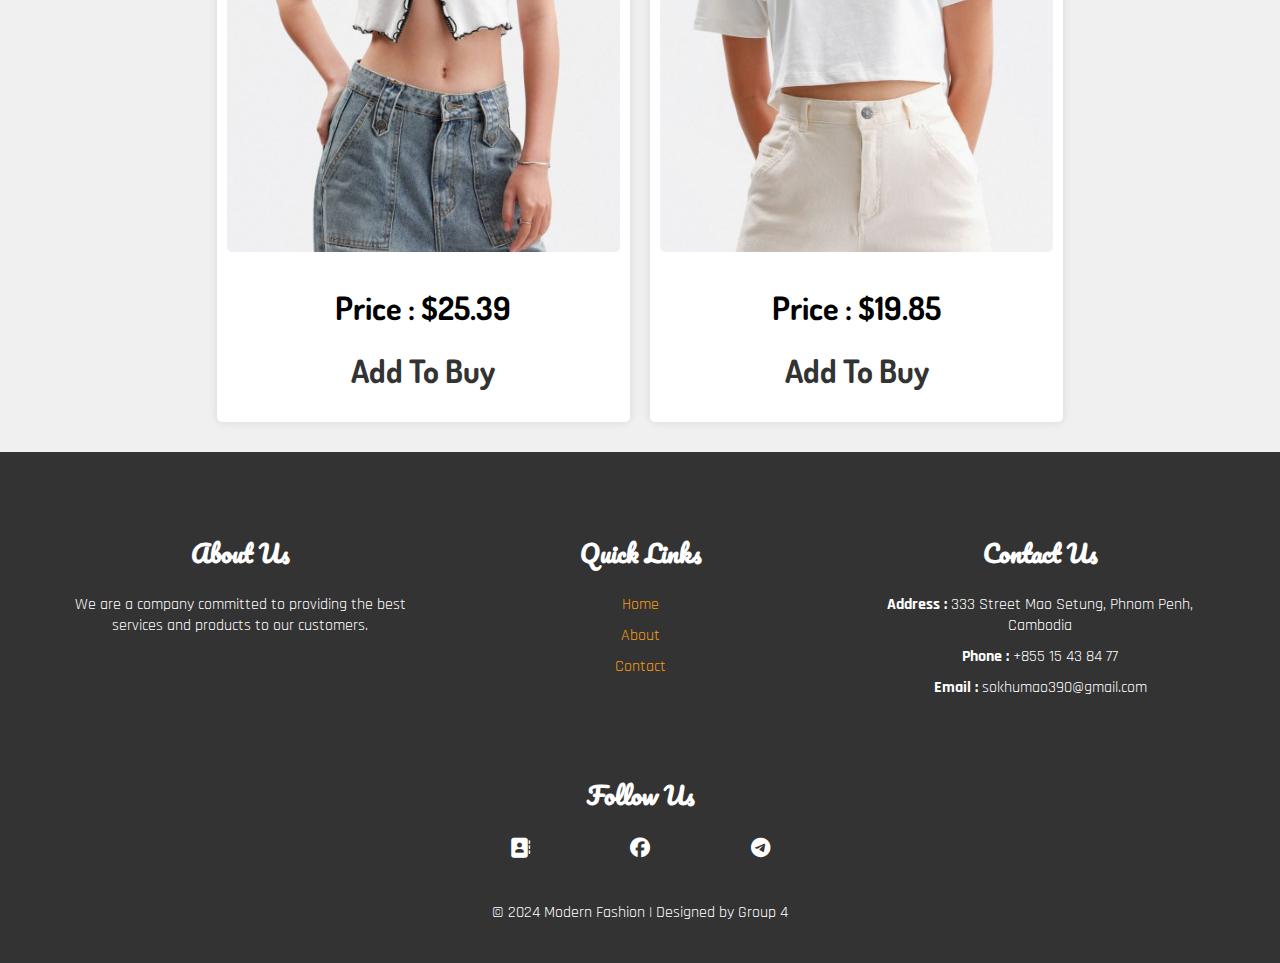
<file: collection-woman.html>
<!DOCTYPE html>
<html lang="en">
<head>
    <meta charset="UTF-8">
    <meta name="viewport" content="width=device-width, initial-scale=1.0">
    <title>Collection Of Women</title>
    <link rel="stylesheet" href="collection-woman.css">
    <link rel="icon" href="logo.png">
    <link rel="preconnect" href="https://fonts.googleapis.com">
    <link rel="preconnect" href="https://fonts.gstatic.com" crossorigin>
    <link href="https://fonts.googleapis.com/css2?family=Dosis:wght@200..800&family=Lobster&display=swap" rel="stylesheet">
    <link rel="preconnect" href="https://fonts.googleapis.com">
    <link rel="preconnect" href="https://fonts.gstatic.com" crossorigin>
    <link href="https://fonts.googleapis.com/css2?family=Dosis:wght@200..800&display=swap" rel="stylesheet">
    <link rel="stylesheet" href="https://cdnjs.cloudflare.com/ajax/libs/font-awesome/5.15.3/css/all.min.css">
    <link rel="preconnect" href="https://fonts.googleapis.com">
    <link rel="preconnect" href="https://fonts.gstatic.com" crossorigin>
    <link href="https://fonts.googleapis.com/css2?family=Playfair+Display:ital,wght@0,400..900;1,400..900&display=swap" rel="stylesheet">
    <link rel="stylesheet" href="https://cdnjs.cloudflare.com/ajax/libs/font-awesome/6.5.1/css/all.min.css">
    <link rel="preconnect" href="https://fonts.googleapis.com">
    <link rel="preconnect" href="https://fonts.gstatic.com" crossorigin>
    <link href="https://fonts.googleapis.com/css2?family=Pacifico&family=Rajdhani:wght@300;400;500;600;700&display=swap" rel="stylesheet">
    <link rel="preconnect" href="https://fonts.googleapis.com">
    <link rel="preconnect" href="https://fonts.gstatic.com" crossorigin>
    <link href="https://fonts.googleapis.com/css2?family=Pacifico&display=swap" rel="stylesheet">

</head>
<body>
    <section class="header">
        <div class="container">
            <ul>
            <li><a class="active" href="index.html"><i class="fa-solid fa-house"></i>   Home</a></li>
            <li><a href=""><i class="fa-solid fa-bars"></i>  Collection</a>
                <ul class="menu">
                    <li><a href="jeans.html" target="_blank">Jeans</a></li>
                    <li><a href="trouser.html" target="_blank">Trouser</a></li>
                    <li><a href="Dress.html" target="_blank">Dress</a></li>
                    <li><a href="T-Thirt.html" target="_blank">T-shirt</a></li>
                    <li><a href="skirt.html" target="_blank">Skirt</a></li>
                </ul>
            
            </li>
            <li><a href="Contact.html" target="_blank"><i class="fa-solid fa-address-book"></i>   Contact</a></li>
            <li><a href="https://t.me/Lyhour_msh" target="_blank"><i class="fa-brands fa-telegram"></i>   Telegram</a></li>
            <li><a href="About.html"><i class="fa-solid fa-circle-info"></i>   About</a></li>
            <li><h1>MODERN FASHION</h1></li>
    
            </ul>
        </div>
    
    </section>

    <section class="Women-Collection">

        <div class="type">
            <h1>Jeans</h1>
        </div>

        <div class="image">

            <div class="box1">
                <img src="Jean 1.jpg" alt=""> 
                <h1>Price : $21.99</h1>
                <div class="cost">
                    <a href="payment.html"><h1>Add To Buy</h1></a>
                </div>

            </div>
            <div class="box1">
                <img src="Jean 2.jpg" alt="">
                <h1>Price : $20.99</h1>
                <div class="cost">
                    <a href="payment.html"><h1>Add To Buy</h1></a>
                </div>
                
            </div>
            <div class="box1">
                <img src="Jean 3.jpg" alt="">
                <h1>Price : $24.99</h1>
                <div class="cost">
                    <a href="payment.html"><h1>Add To Buy</h1></a>
                </div>
                
            </div>
            <div class="box1">
                <img src="Jean 4.jpg" alt="">
                <h1>Price : $22.99</h1>
                <div class="cost">
                    <a href="payment.html"><h1>Add To Buy</h1></a>
                </div>
                
            </div>
        </div>


        <div class="type">
            <h1>Trouser</h1>
        </div>

        <div class="image">

            <div class="box1">
                <img src="Trouser 1.jpg" alt="">
                <h1>Price : $22.49</h1>
                <div class="cost">
                    <a href="payment.html"><h1>Add To Buy</h1></a>
                </div>

            </div>
            <div class="box1">
                <img src="Trouser 2.jpg" alt="">
                <h1>Price : $22.24</h1>
                <div class="cost">
                    <a href="payment.html"><h1>Add To Buy</h1></a>
                </div>
                
            </div>
            <div class="box1">
                <img src="Trouser 3.jpg" alt="">
                <h1>Price : $20.79</h1>
                <div class="cost">
                    <a href="payment.html"><h1>Add To Buy</h1></a>
                </div>
                
            </div>
            <div class="box1">
                <img src="Trouser 4.jpg" alt="">
                <h1>Price : $26.79</h1>
                <div class="cost">
                    <a href="payment.html"><h1>Add To Buy</h1></a>
                </div>
                
            </div>
        </div>

        <div class="type">
            <h1>Skirt</h1>
        </div>
        <div class="image">
            <div class="box1">
                <img src="Skirt 1.jpg" alt="">
                <h1>Price : $21.20</h1>
                <div class="cost">
                    <a href="payment.html"><h1>Add To Buy</h1></a>
                </div>

            </div>
            <div class="box1">
                <img src="Skirt 2.jpg" alt="">
                <h1>Price : $23.99</h1>
                <div class="cost">
                    <a href="payment.html"><h1>Add To Buy</h1></a>
                </div>
                
            </div>
            <div class="box1">
                <img src="Skirt 3.jpg" alt=""> 
                <h1>Price : $25.39</h1>
                <div class="cost">
                    <a href="payment.html"><h1>Add To Buy</h1></a>
                </div>
                
            </div>
            <div class="box1">
                <img src="Skirt 4.jpg" alt=""> 
                <h1>Price : $23.79</h1>
                <div class="cost">
                    <a href="payment.html"><h1>Add To Buy</h1></a>
                </div>
                
            </div>
        </div>
        <div class="type">
            <h1>Dress</h1>
        </div>
        <div class="image">
            <div class="box1">
                <img src="Dress 1.jpg" alt=""> 
                <h1>Price : $21.20</h1>
                <div class="cost">
                    <a href="payment.html"><h1>Add To Buy</h1></a>
                </div>

            </div>
            <div class="box1">
                <img src="Dress 2.jpg" alt="">
                <h1>Price : $23.99</h1>
                <div class="cost">
                    <a href="payment.html"><h1>Add To Buy</h1></a>
                </div>
                
            </div>
            <div class="box1">
                <img src="Dress 3.jpg" alt="">
                <h1>Price : $25.39</h1>
                <div class="cost">
                    <a href="payment.html"><h1>Add To Buy</h1></a>
                </div>
                
            </div>
            <div class="box1">
                <img src="Dress 4.jpg" alt="">
                <h1>Price : $21.35</h1>
                <div class="cost">
                    <a href="payment.html"><h1>Add To Buy</h1></a>
                </div>
                
            </div>
        </div>

        <div class="type">
            <h1>T-Thirt</h1>
        </div>
        <div class="image">
            <div class="box1">
                <img src="T-Shirt 1.jpg" alt="">
                <h1>Price : $21.20</h1>
                <div class="cost">
                    <a href="payment.html"><h1>Add To Buy</h1></a>
                </div>

            </div>
            <div class="box1">
                <img src="T-Shirt 2.jpg" alt="">
                <h1>Price : $23.99</h1>
                <div class="cost">
                    <a href="payment.html"><h1>Add To Buy</h1></a>
                </div>
                
            </div>
            <div class="box1">
                <img src="T-Shirt 3.jpg" alt="">
                <h1>Price : $25.39</h1>
                <div class="cost">
                    <a href="payment.html"><h1>Add To Buy</h1></a>
                </div>
                
            </div>
            <div class="box1">
                <img src="T-Shirt 4.jpg" alt="">
                <h1>Price : $19.85</h1>
                <div class="cost">
                    <a href="payment.html"><h1>Add To Buy</h1></a>
                </div>
                
            </div>
        </div>
        

    </section>
    <footer>
        <div class="footer-content">
            <div class="footer-section about">
                <h2>About Us</h2>
                <p>We are a company committed to providing the best services and products to our customers.</p>
            </div>
            <div class="footer-section links">
                <h2>Quick Links</h2>
                <ul>
                    <li><a href="#">Home</a></li>
                    <li><a href="About.html">About</a></li>
                    <li><a href="https://t.me/Lyhour_msh" target="_blank">Contact</a></li>
                    
                </ul>
            </div>
            <div class="footer-section contact">
                <h2>Contact Us</h2>
                <ul>
                    <li><span>Address :</span> 333 Street Mao Setung, Phnom Penh, Cambodia</li>
                    <li><span>Phone :</span> +855 15 43 84 77</li>
                    <li><span>Email :</span> sokhumao390@gmail.com</li>
                </ul>
            </div>
            <div class="footer-section social">
                <h2>Follow Us</h2>
                <div class="social-links">
                    <a href=""><i class="fa-solid fa-address-book"></i></a>
                    <a href="https://www.facebook.com/sokhun.mao.92?mibextid=ZbWKwL" target="_blank"><i class="fa-brands fa-facebook"></i></a>
                    <a href="https://t.me/Lyhour_msh" target="_blank"><i class="fa-brands fa-telegram"></i></a>
                    
                </div>
            </div>
        </div>
        <div class="footer-bottom">
            &copy; 2024 Modern Fashion | Designed by Group 4
        </div>
    </footer>

    
    
</body>
</html>
</file>
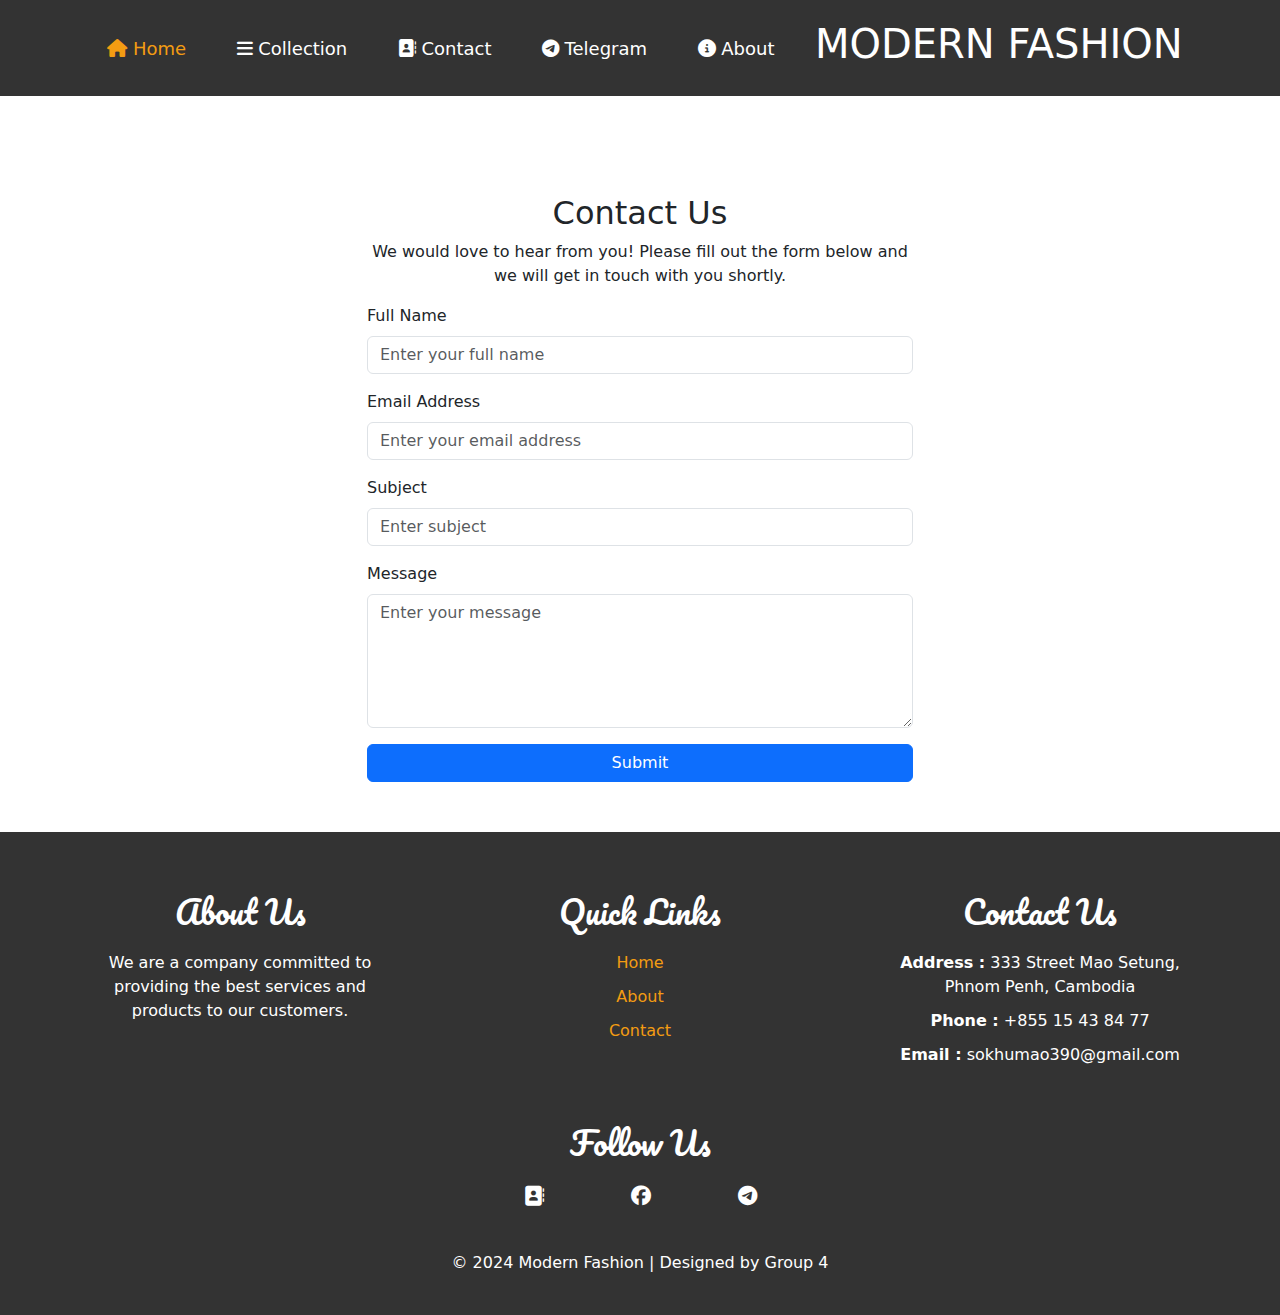
<file: Contact.html>
<!DOCTYPE html>
<html lang="en">
<head>
    <meta charset="UTF-8">
    <meta name="viewport" content="width=device-width, initial-scale=1.0">
    <title>Modern Fashion</title>
    <link rel="stylesheet" href="index.css">
    <link rel="icon" href="logo.png">
    <link href="https://cdn.jsdelivr.net/npm/bootstrap@5.0.2/dist/css/bootstrap.min.css" rel="stylesheet">
    <link rel="stylesheet" href="https://cdnjs.cloudflare.com/ajax/libs/font-awesome/5.15.3/css/all.min.css">
    <link rel="preconnect" href="https://fonts.googleapis.com">
    <link rel="preconnect" href="https://fonts.gstatic.com" crossorigin>
    <link href="https://fonts.googleapis.com/css2?family=Playfair+Display:ital,wght@0,400..900;1,400..900&display=swap" rel="stylesheet">
    <link rel="stylesheet" href="https://cdnjs.cloudflare.com/ajax/libs/font-awesome/6.5.1/css/all.min.css">
    <link rel="preconnect" href="https://fonts.googleapis.com">
    <link rel="preconnect" href="https://fonts.gstatic.com" crossorigin>
    <link href="https://fonts.googleapis.com/css2?family=Pacifico&family=Rajdhani:wght@300;400;500;600;700&display=swap" rel="stylesheet">
    <link rel="preconnect" href="https://fonts.googleapis.com">
    <link rel="preconnect" href="https://fonts.gstatic.com" crossorigin>
    <link href="https://fonts.googleapis.com/css2?family=Pacifico&display=swap" rel="stylesheet">
</head>
<body>
    
    <section class="header">
        <div class="container">
            <ul>
            <li><a class="active" href="index.html"><i class="fa-solid fa-house"></i>   Home</a></li>
            <li><a href=""><i class="fa-solid fa-bars"></i>  Collection</a>
                <ul class="menu">
                    <li><a href="collection-woman.html" target="_blank">Women Collection</a></li>
                    <li><a href="collection-man.html" target="_blank">Men Collection</a></li>
                </ul>
            
            </li>
            <li><a href="Contact.html" target="_blank"><i class="fa-solid fa-address-book"></i>   Contact</a></li>
            <li><a href="https://t.me/DaroPozzSart" target="_blank"><i class="fa-brands fa-telegram"></i>   Telegram</a></li>
            <li><a href="About.html"><i class="fa-solid fa-circle-info"></i>   About</a></li>
            <li><h1>MODERN FASHION</h1></li>
    
            </ul>
        </div>
    
    </section>

    <section class="Body">
        <div class="container mt-5">
            <div class="row">
                <div class="col-md-6 offset-md-3">
                    <h2 class="text-center">Contact Us</h2>
                    <p class="text-center">We would love to hear from you! Please fill out the form below and we will get in touch with you shortly.</p>
                    <form>
                        <div class="mb-3">
                            <label for="name" class="form-label">Full Name</label>
                            <input type="text" class="form-control" id="name" placeholder="Enter your full name" required>
                        </div>
                        <div class="mb-3">
                            <label for="email" class="form-label">Email Address</label>
                            <input type="email" class="form-control" id="email" placeholder="Enter your email address" required>
                        </div>
                        <div class="mb-3">
                            <label for="subject" class="form-label">Subject</label>
                            <input type="text" class="form-control" id="subject" placeholder="Enter subject" required>
                        </div>
                        <div class="mb-3">
                            <label for="message" class="form-label">Message</label>
                            <textarea class="form-control" id="message" rows="5" placeholder="Enter your message" required></textarea>
                        </div>
                        <div class="d-grid">
                            <button type="submit" class="btn btn-primary btn-block">Submit</button>
                        </div>
                    </form>
                </div>
            </div>
        </div>

    <script src="https://cdn.jsdelivr.net/npm/@popperjs/core@2.9.2/dist/umd/popper.min.js"></script>
    <script src="https://cdn.jsdelivr.net/npm/bootstrap@5.0.2/dist/js/bootstrap.min.js"></script>

    </section>

    <footer>
        <div class="footer-content">
            <div class="footer-section about">
                <h2>About Us</h2>
                <p>We are a company committed to providing the best services and products to our customers.</p>
            </div>
            <div class="footer-section links">
                <h2>Quick Links</h2>
                <ul>
                    <li><a href="index.html">Home</a></li>
                    <li><a href="About.html">About</a></li>
                    <li><a href="Contact.html" target="_blank">Contact</a></li>
                    
                </ul>
            </div>
            <div class="footer-section contact">
                <h2>Contact Us</h2>
                <ul>
                    <li><span>Address :</span> 333 Street Mao Setung, Phnom Penh, Cambodia</li>
                    <li><span>Phone :</span> +855 15 43 84 77</li>
                    <li><span>Email :</span> sokhumao390@gmail.com</li>
                </ul>
            </div>
            <div class="footer-section social">
                <h2>Follow Us</h2>
                <div class="social-links">
                    <a href=""><i class="fa-solid fa-address-book"></i></a>
                    <a href="https://www.facebook.com/sokhun.mao.92?mibextid=ZbWKwL" target="_blank"><i class="fa-brands fa-facebook"></i></a>
                    <a href="https://t.me/DaroPozzSart" target="_blank"><i class="fa-brands fa-telegram"></i></a>
                    
                </div>
            </div>
        </div>
        <div class="footer-bottom">
            &copy; 2024 Modern Fashion | Designed by Group 4 
        </div>
    </footer>
    
</body>
</html>
</file>
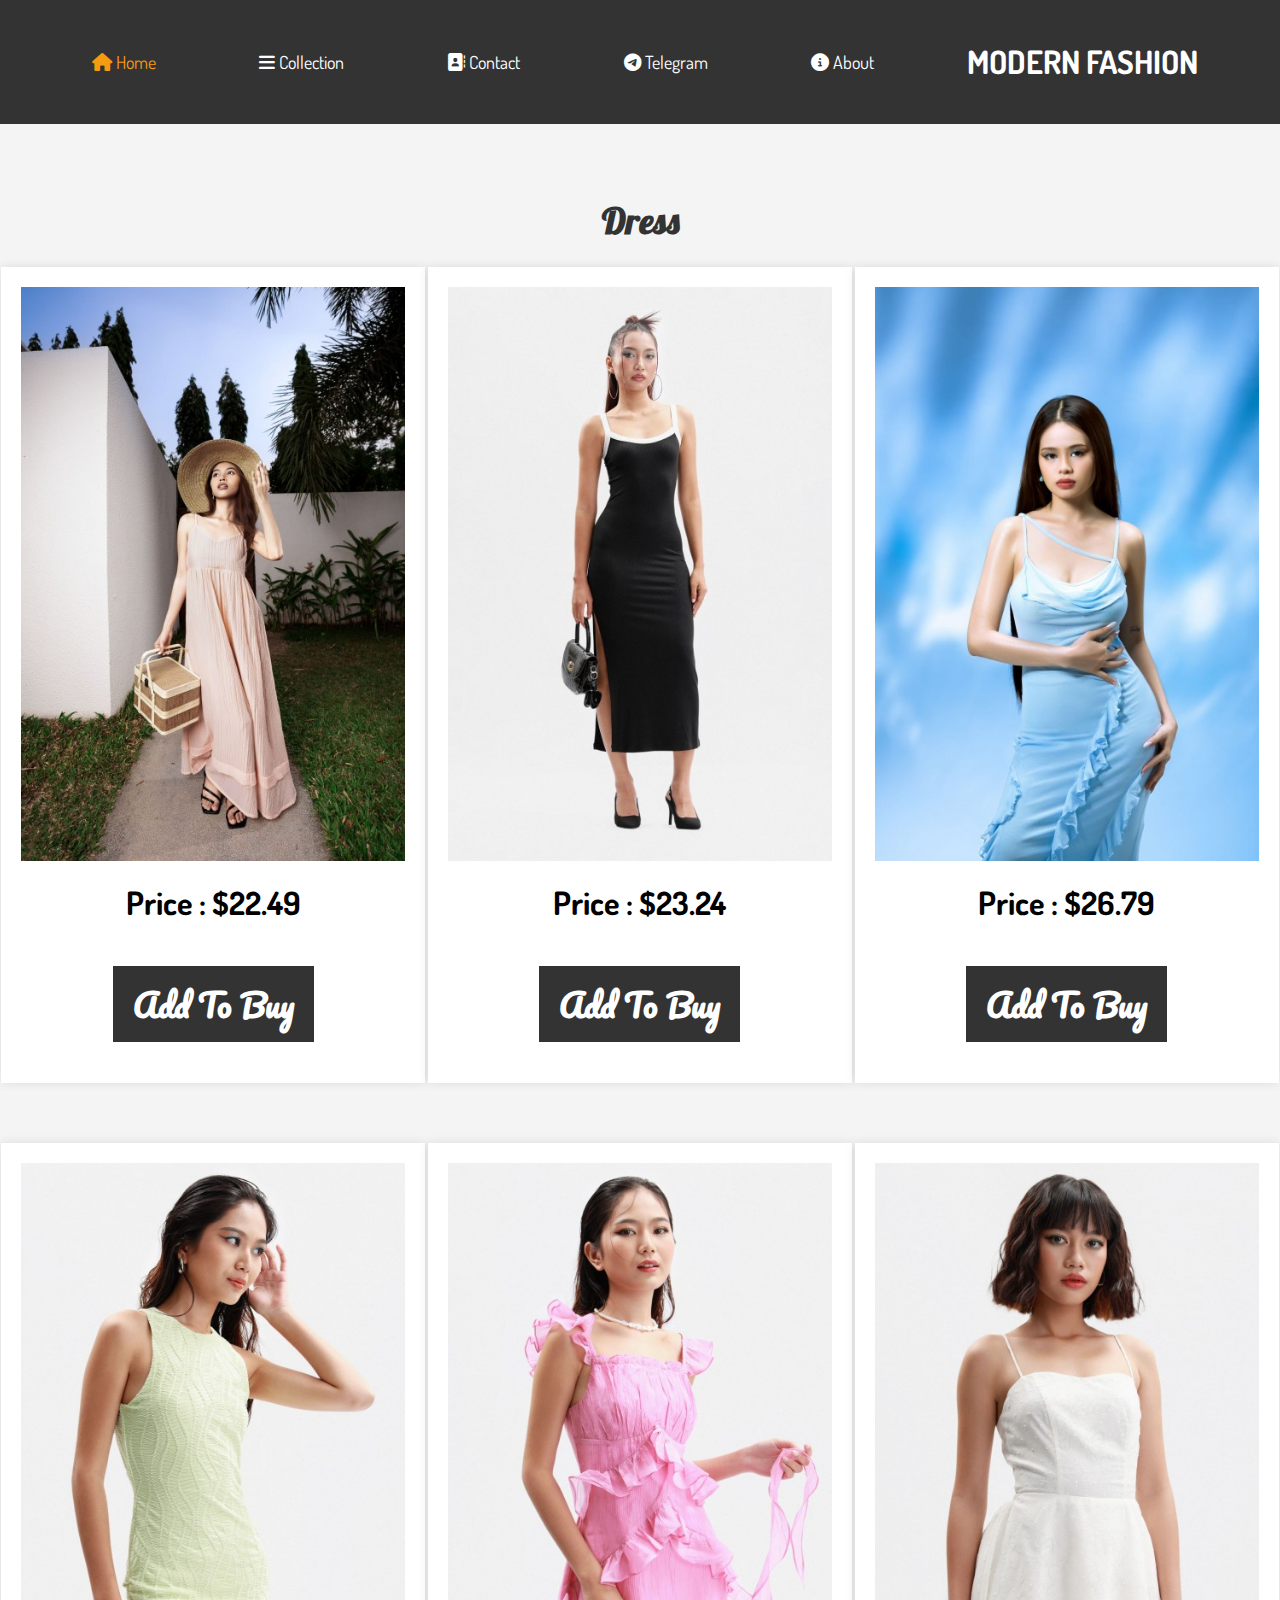
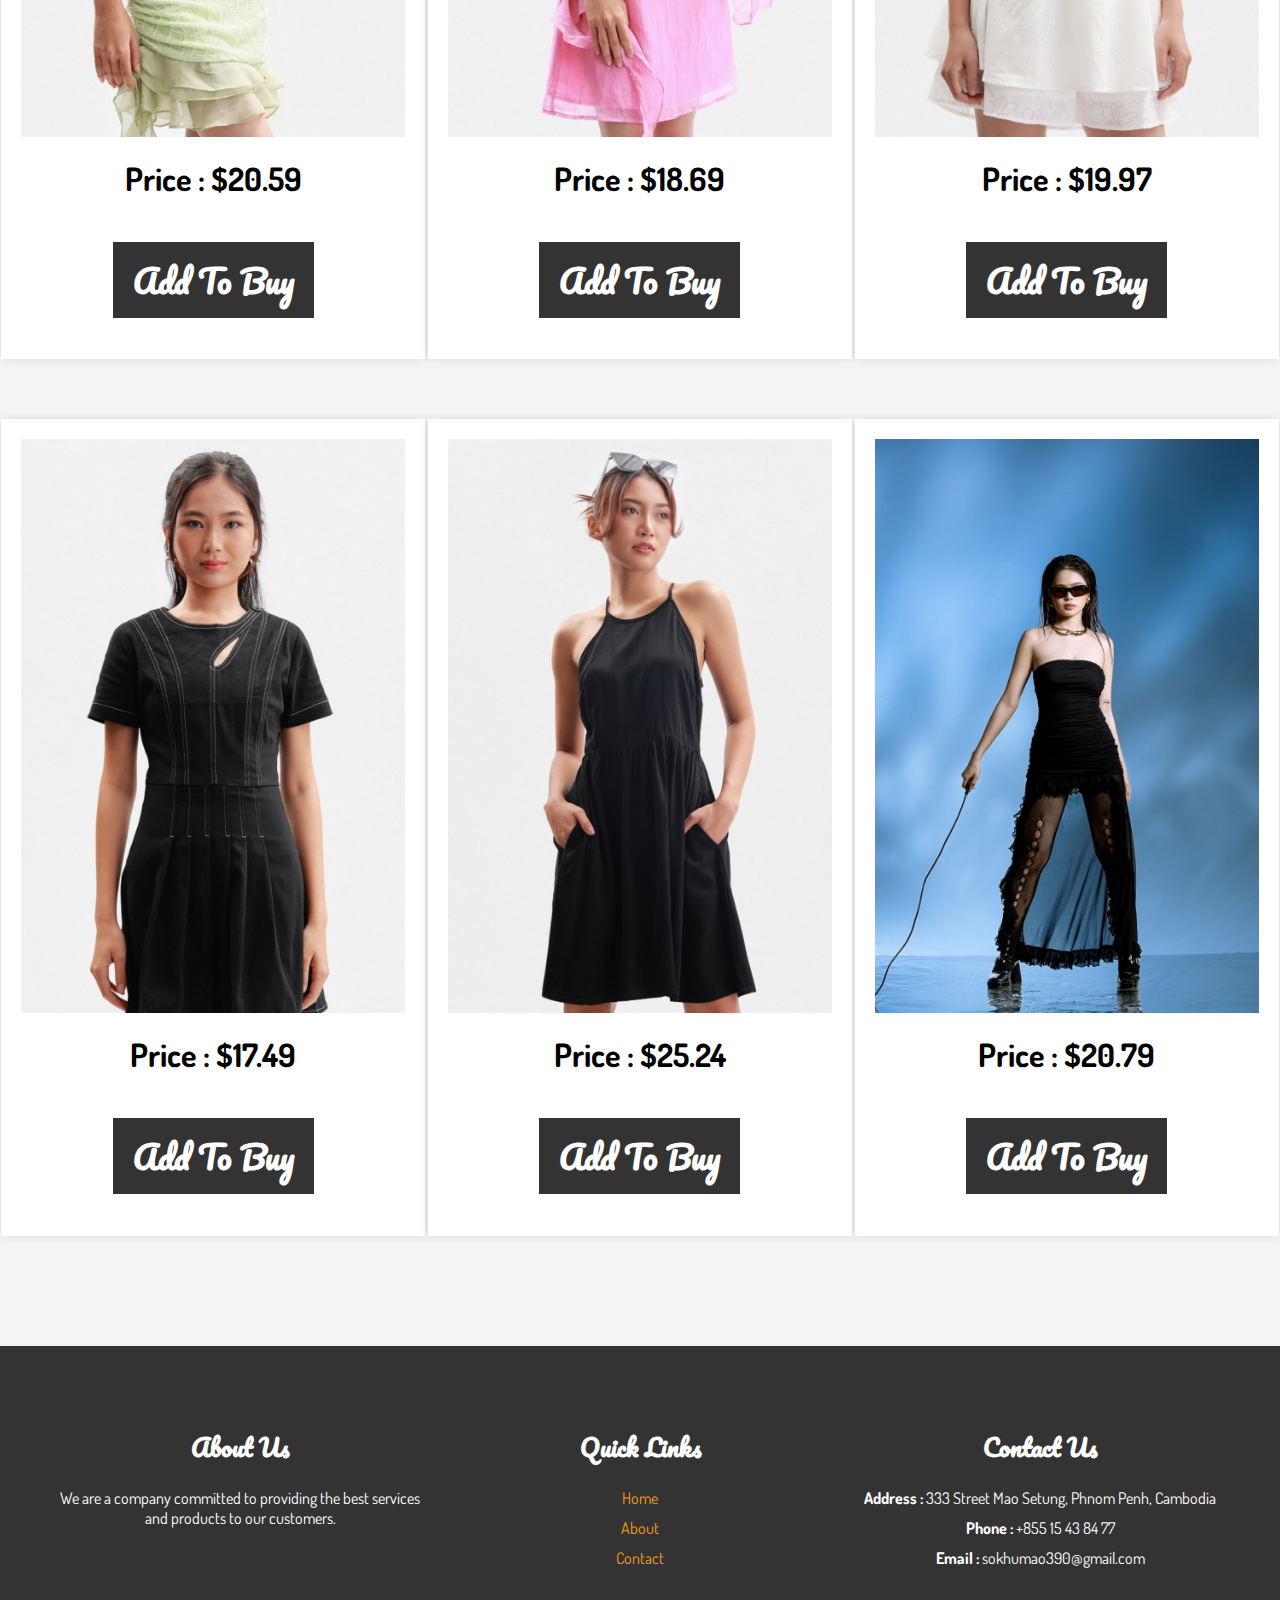
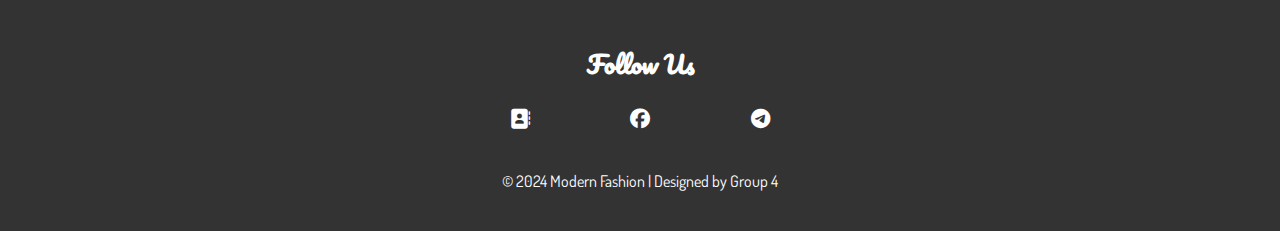
<file: Dress.html>
<!DOCTYPE html>
<html lang="en">
<head>
    <meta charset="UTF-8">
    <meta name="viewport" content="width=device-width, initial-scale=1.0">
    <title>Dress Collection</title>
    <link rel="stylesheet" href="jeans.css">
    <link rel="icon" href="logo.png">
    <link rel="preconnect" href="https://fonts.googleapis.com">
    <link rel="preconnect" href="https://fonts.gstatic.com" crossorigin>
    <link href="https://fonts.googleapis.com/css2?family=Dosis:wght@200..800&family=Lobster&display=swap" rel="stylesheet">
    <link rel="preconnect" href="https://fonts.googleapis.com">
    <link rel="preconnect" href="https://fonts.gstatic.com" crossorigin>
    <link href="https://fonts.googleapis.com/css2?family=Dosis:wght@200..800&display=swap" rel="stylesheet">
    <link rel="stylesheet" href="https://cdnjs.cloudflare.com/ajax/libs/font-awesome/5.15.3/css/all.min.css">
    <link rel="preconnect" href="https://fonts.googleapis.com">
    <link rel="preconnect" href="https://fonts.gstatic.com" crossorigin>
    <link href="https://fonts.googleapis.com/css2?family=Playfair+Display:ital,wght@0,400..900;1,400..900&display=swap" rel="stylesheet">
    <link rel="stylesheet" href="https://cdnjs.cloudflare.com/ajax/libs/font-awesome/6.5.1/css/all.min.css">
    <link rel="preconnect" href="https://fonts.googleapis.com">
    <link rel="preconnect" href="https://fonts.gstatic.com" crossorigin>
    <link href="https://fonts.googleapis.com/css2?family=Pacifico&family=Rajdhani:wght@300;400;500;600;700&display=swap" rel="stylesheet">
    <link rel="preconnect" href="https://fonts.googleapis.com">
    <link rel="preconnect" href="https://fonts.gstatic.com" crossorigin>
    <link href="https://fonts.googleapis.com/css2?family=Pacifico&display=swap" rel="stylesheet">

</head>
<body>
    <section class="header">
        <div class="container">
            <ul>
            <li><a class="active" href="index.html"><i class="fa-solid fa-house"></i>   Home</a></li>
            <li><a href=""><i class="fa-solid fa-bars"></i>  Collection</a>
                <ul class="menu">
                    <li><a href="jeans.html" target="_blank">Jeans</a></li>
                    <li><a href="trouser.html" target="_blank">Trouser</a></li>
                    <li><a href="Dress.html" target="_blank">Dress</a></li>
                    <li><a href="T-Thirt.html" target="_blank">T-shirt</a></li>
                    <li><a href="skirt.html" target="_blank">Skirt</a></li>
                </ul>
            
            </li>
            <li><a href="Contact.html" target="_blank"><i class="fa-solid fa-address-book"></i>   Contact</a></li>
            <li><a href="https://t.me/DaroPozzSart" target="_blank"><i class="fa-brands fa-telegram"></i>   Telegram</a></li>
            <li><a href="About.html"><i class="fa-solid fa-circle-info"></i>   About</a></li>
            <li><h1>MODERN FASHION</h1></li>
    
            </ul>
        </div>
    
    </section>
    <section class="Jean">
        <div class="type">
            <h1>Dress</h1>
        </div>
        <div class="image">
            <div class="box1">
                <img src="Dress 9.jpg" alt="">
                <h1>Price : $22.49</h1>
                <div class="cost">
                    <a href="payment.html"><h1>Add To Buy</h1></a>
                </div>

            </div>
            <div class="box1">
                <img src="Dress 8.jpg" alt="">
                <h1>Price : $23.24</h1>
                <div class="cost">
                    <a href="payment.html"><h1>Add To Buy</h1></a>
                </div>
                
            </div>
            <div class="box1">
                <img src="Dress 7.jpg" alt="">
                <h1>Price : $26.79</h1>
                <div class="cost">
                    <a href="payment.html"><h1>Add To Buy</h1></a>
                </div>
                
            </div>
        </div>
        <div class="image">
            <div class="box1">
                <img src="Dress 6.jpg" alt="">
                <h1>Price : $20.59</h1>
                <div class="cost">
                    <a href="payment.html"><h1>Add To Buy</h1></a>
                </div>

            </div>
            <div class="box1">
                <img src="Dress 5.jpg" alt="">
                <h1>Price : $18.69</h1>
                <div class="cost">
                    <a href="payment.html"><h1>Add To Buy</h1></a>
                </div>
                
            </div>
            <div class="box1">
                <img src="Dress 4.jpg" alt="">
                <h1>Price : $19.97</h1>
                <div class="cost">
                    <a href="payment.html"><h1>Add To Buy</h1></a>
                </div>
                
            </div>
        </div>
        <div class="image">
            <div class="box1">
                <img src="Dress 1.jpg" alt="">
                <h1>Price : $17.49</h1>
                <div class="cost">
                    <a href="payment.html"><h1>Add To Buy</h1></a>
                </div>

            </div>
            <div class="box1">
                <img src="Dress 2.jpg" alt="">
                <h1>Price : $25.24</h1>
                <div class="cost">
                    <a href="payment.html"><h1>Add To Buy</h1></a>
                </div>
                
            </div>
            <div class="box1">
                <img src="Dress 3.jpg" alt="">
                <h1>Price : $20.79</h1>
                <div class="cost">
                    <a href="payment.html"><h1>Add To Buy</h1></a>
                </div>
                
            </div>
  
        </div>
        

    </section>
    <footer>
        <div class="footer-content">
            <div class="footer-section about">
                <h2>About Us</h2>
                <p>We are a company committed to providing the best services and products to our customers.</p>
            </div>
            <div class="footer-section links">
                <h2>Quick Links</h2>
                <ul>
                    <li><a href="#">Home</a></li>
                    <li><a href="#">About</a></li>
                    <li><a href="Contact.html" target="_blank">Contact</a></li>
                    
                </ul>
            </div>
            <div class="footer-section contact">
                <h2>Contact Us</h2>
                <ul>
                    <li><span>Address :</span> 333 Street Mao Setung, Phnom Penh, Cambodia</li>
                    <li><span>Phone :</span> +855 15 43 84 77</li>
                    <li><span>Email :</span> sokhumao390@gmail.com</li>
                </ul>
            </div>
            <div class="footer-section social">
                <h2>Follow Us</h2>
                <div class="social-links">
                    <a href=""><i class="fa-solid fa-address-book"></i></a>
                    <a href="https://www.facebook.com/sokhun.mao.92?mibextid=ZbWKwL" target="_blank"><i class="fa-brands fa-facebook"></i></a>
                    <a href="https://t.me/Lyhour_msh" target="_blank"><i class="fa-brands fa-telegram"></i></a>
                    
                </div>
            </div>
        </div>
        <div class="footer-bottom">
            &copy; 2024 Modern Fashion | Designed by Group 4
        </div>
    </footer>
    
    
</body>
</html>
</file>
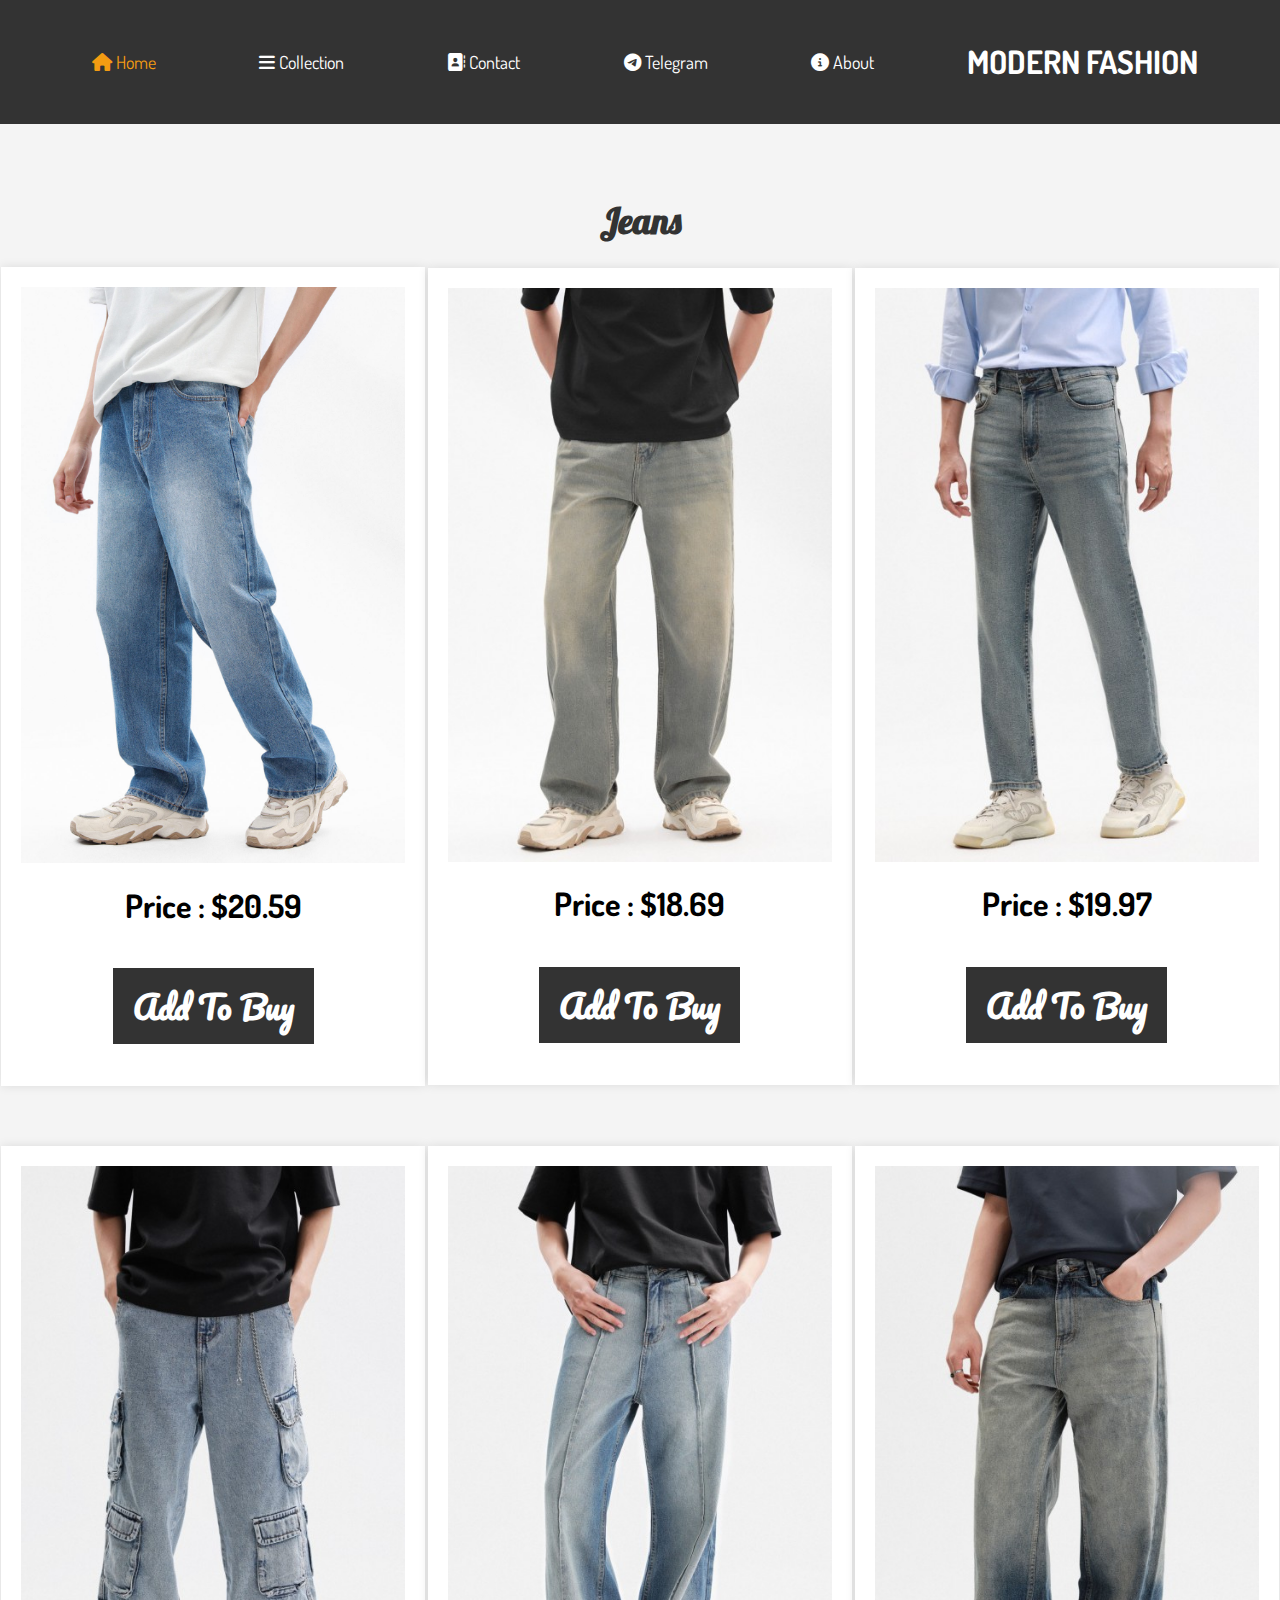
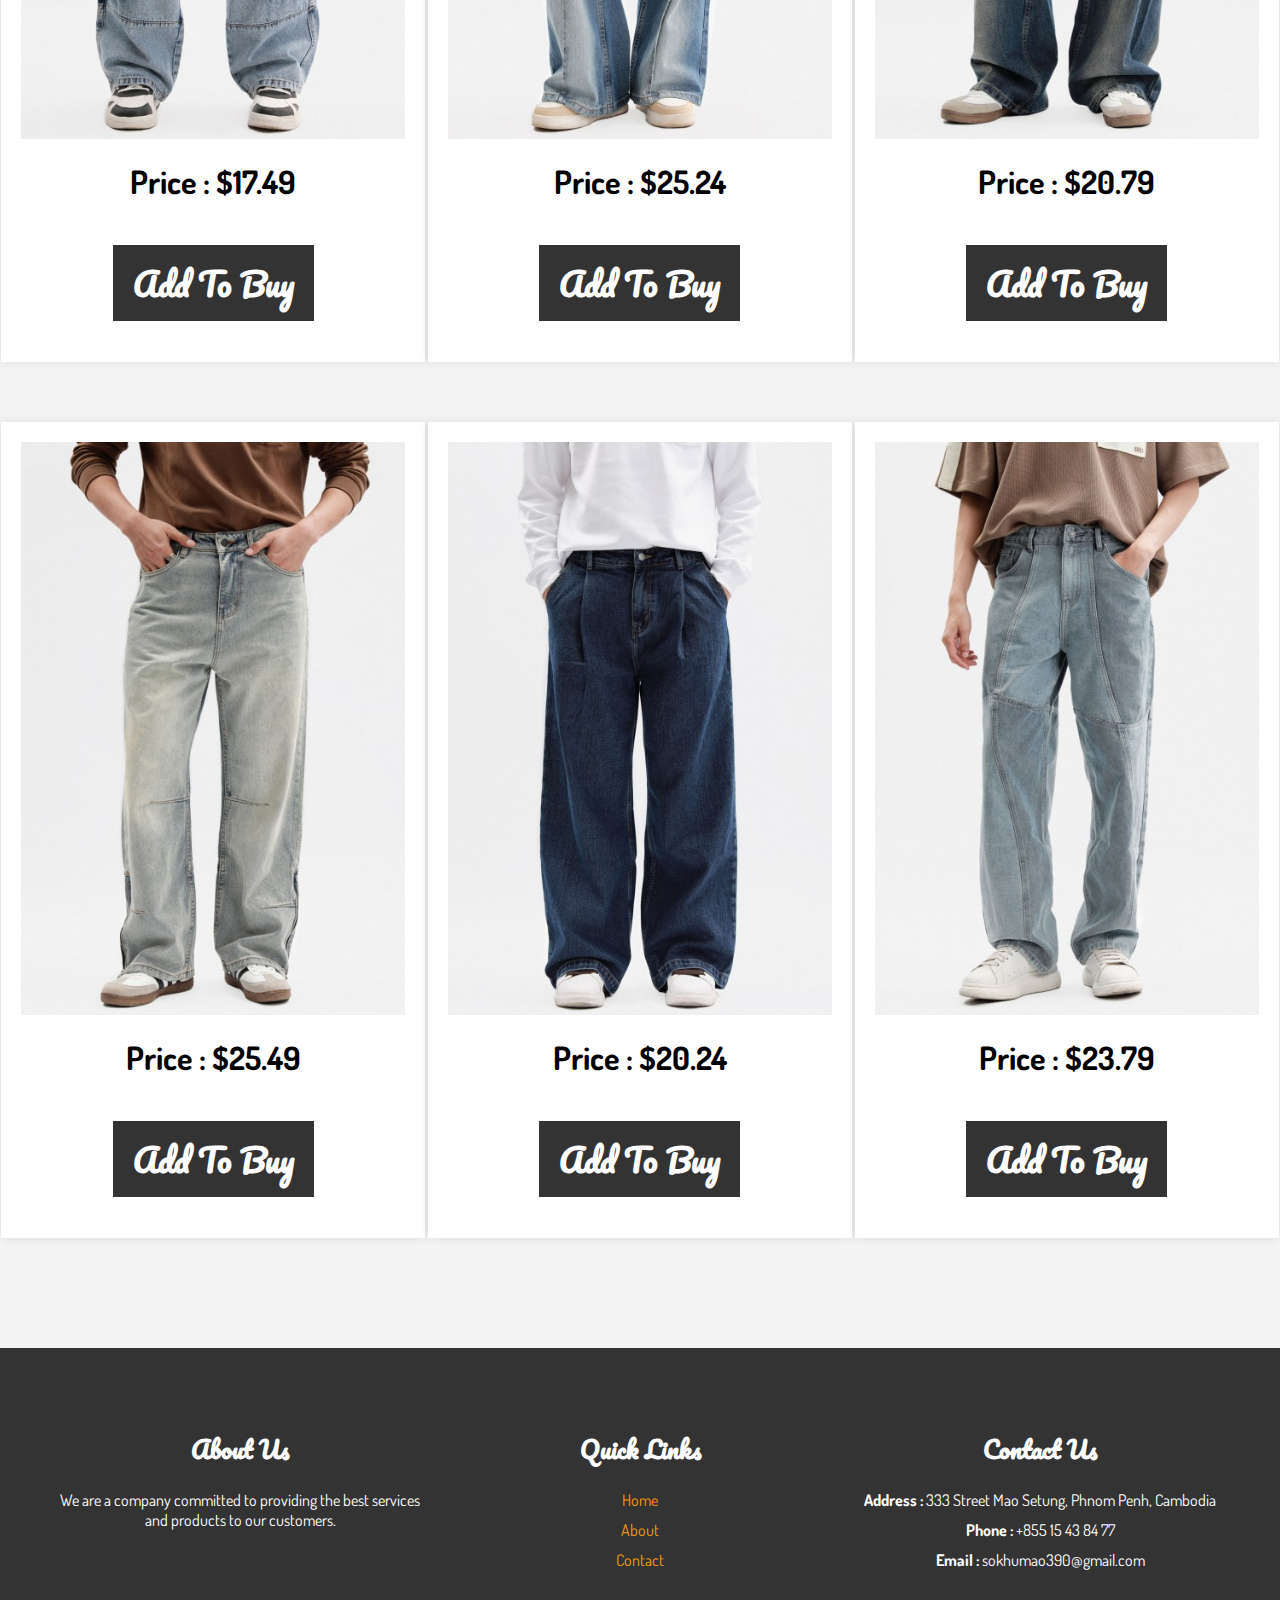
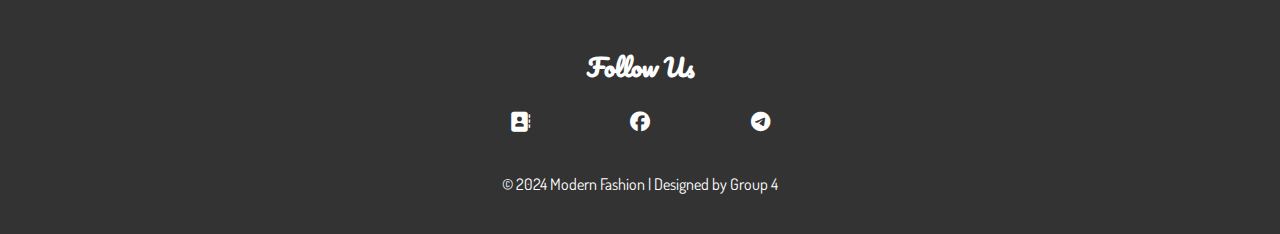
<file: jean-boy.html>
<!DOCTYPE html>
<html lang="en">
<head>
    <meta charset="UTF-8">
    <meta name="viewport" content="width=device-width, initial-scale=1.0">
    <title>Jean Boy Collection</title>
    <link rel="stylesheet" href="jeans.css">
    <link rel="icon" href="logo.png">
    <link rel="preconnect" href="https://fonts.googleapis.com">
    <link rel="preconnect" href="https://fonts.gstatic.com" crossorigin>
    <link href="https://fonts.googleapis.com/css2?family=Dosis:wght@200..800&family=Lobster&display=swap" rel="stylesheet">
    <link rel="preconnect" href="https://fonts.googleapis.com">
    <link rel="preconnect" href="https://fonts.gstatic.com" crossorigin>
    <link href="https://fonts.googleapis.com/css2?family=Dosis:wght@200..800&display=swap" rel="stylesheet">
    <link rel="stylesheet" href="https://cdnjs.cloudflare.com/ajax/libs/font-awesome/5.15.3/css/all.min.css">
    <link rel="preconnect" href="https://fonts.googleapis.com">
    <link rel="preconnect" href="https://fonts.gstatic.com" crossorigin>
    <link href="https://fonts.googleapis.com/css2?family=Playfair+Display:ital,wght@0,400..900;1,400..900&display=swap" rel="stylesheet">
    <link rel="stylesheet" href="https://cdnjs.cloudflare.com/ajax/libs/font-awesome/6.5.1/css/all.min.css">
    <link rel="preconnect" href="https://fonts.googleapis.com">
    <link rel="preconnect" href="https://fonts.gstatic.com" crossorigin>
    <link href="https://fonts.googleapis.com/css2?family=Pacifico&family=Rajdhani:wght@300;400;500;600;700&display=swap" rel="stylesheet">
    <link rel="preconnect" href="https://fonts.googleapis.com">
    <link rel="preconnect" href="https://fonts.gstatic.com" crossorigin>
    <link href="https://fonts.googleapis.com/css2?family=Pacifico&display=swap" rel="stylesheet">

</head>
<body>
    <section class="header">
        <div class="container">
            <ul>
            <li><a class="active" href="index.html"><i class="fa-solid fa-house"></i>   Home</a></li>
            <li><a href=""><i class="fa-solid fa-bars"></i>  Collection</a>
                <ul class="menu">
                    <li><a href="jean-boy.html" target="_blank">Jeans</a></li>
                    <li><a href="trouser-boy.html" target="_blank">Trouser</a></li>
                    <li><a href="T-Thirt-boy.html" target="_blank">T-shirt</a></li>
                </ul>
            
            </li>
            <li><a href="Contact.html" target="_blank"><i class="fa-solid fa-address-book"></i>   Contact</a></li>
            <li><a href="https://t.me/DaroPozzSart" target="_blank"><i class="fa-brands fa-telegram"></i>   Telegram</a></li>
            <li><a href="About.html"><i class="fa-solid fa-circle-info"></i>   About</a></li>
            <li><h1>MODERN FASHION</h1></li>
    
            </ul>
        </div>
    
    </section>
    <section class="Jean">
        <div class="type">
            <h1>Jeans</h1>
        </div>
        <div class="image">
            <div class="box1">
                <img src="Jean Boy 10.jpg" alt="">
                <h1>Price : $20.59</h1>
                <div class="cost">
                    <a href="payment.html"><h1>Add To Buy</h1></a>
                </div>

            </div>
            <div class="box1">
                <img src="Jean Boy 9.jpg" alt="">
                <h1>Price : $18.69</h1>
                <div class="cost">
                    <a href="payment.html"><h1>Add To Buy</h1></a>
                </div>
                
            </div>
            <div class="box1">
                <img src="Jean Boy 8.jpg" alt="">
                <h1>Price : $19.97</h1>
                <div class="cost">
                    <a href="payment.html"><h1>Add To Buy</h1></a>
                </div>
                
            </div>

        </div>
        <div class="image">
            <div class="box1">
                <img src="Jean Boy 7.jpg" alt="">
                <h1>Price : $17.49</h1>
                <div class="cost">
                    <a href="payment.html"><h1>Add To Buy</h1></a>
                </div>

            </div>
            <div class="box1">
                <img src="Jean Boy 6.jpg" alt="">
                <h1>Price : $25.24</h1>
                <div class="cost">
                    <a href="payment.html"><h1>Add To Buy</h1></a>
                </div>
                
            </div>
            <div class="box1">
                <img src="Jean Boy 5.jpg" alt="">
                <h1>Price : $20.79</h1>
                <div class="cost">
                    <a href="payment.html"><h1>Add To Buy</h1></a>
                </div>
                
            </div>
        </div>
        <div class="image">
            <div class="box1">
                <img src="Jean Boy 4.jpg" alt="">
                <h1>Price : $25.49</h1>
                <div class="cost">
                    <a href="payment.html"><h1>Add To Buy</h1></a>
                </div>

            </div>
            <div class="box1">
                <img src="Jean Boy 3.jpg" alt="">
                <h1>Price : $20.24</h1>
                <div class="cost">
                    <a href="payment.html"><h1>Add To Buy</h1></a>
                </div>
                
            </div>
            <div class="box1">
                <img src="Jean Boy 2.jpg" alt="">
                <h1>Price : $23.79</h1>
                <div class="cost">
                    <a href="payment.html"><h1>Add To Buy</h1></a>
                </div>
                
            </div>
        </div>
        

    </section>
    <footer>
        <div class="footer-content">
            <div class="footer-section about">
                <h2>About Us</h2>
                <p>We are a company committed to providing the best services and products to our customers.</p>
            </div>
            <div class="footer-section links">
                <h2>Quick Links</h2>
                <ul>
                    <li><a href="#">Home</a></li>
                    <li><a href="About.html">About</a></li>
                    <li><a href="Contact.html" target="_blank">Contact</a></li>
                    
                </ul>
            </div>
            <div class="footer-section contact">
                <h2>Contact Us</h2>
                <ul>
                    <li><span>Address :</span> 333 Street Mao Setung, Phnom Penh, Cambodia</li>
                    <li><span>Phone :</span> +855 15 43 84 77</li>
                    <li><span>Email :</span> sokhumao390@gmail.com</li>
                </ul>
            </div>
            <div class="footer-section social">
                <h2>Follow Us</h2>
                <div class="social-links">
                    <a href=""><i class="fa-solid fa-address-book"></i></a>
                    <a href="https://www.facebook.com/sokhun.mao.92?mibextid=ZbWKwL" target="_blank"><i class="fa-brands fa-facebook"></i></a>
                    <a href="https://t.me/Lyhour_msh" target="_blank"><i class="fa-brands fa-telegram"></i></a>
                    
                </div>
            </div>
        </div>
        <div class="footer-bottom">
            &copy; 2024 Modern Fashion | Designed by Group 4
        </div>
    </footer>
    
    
</body>
</html>
</file>
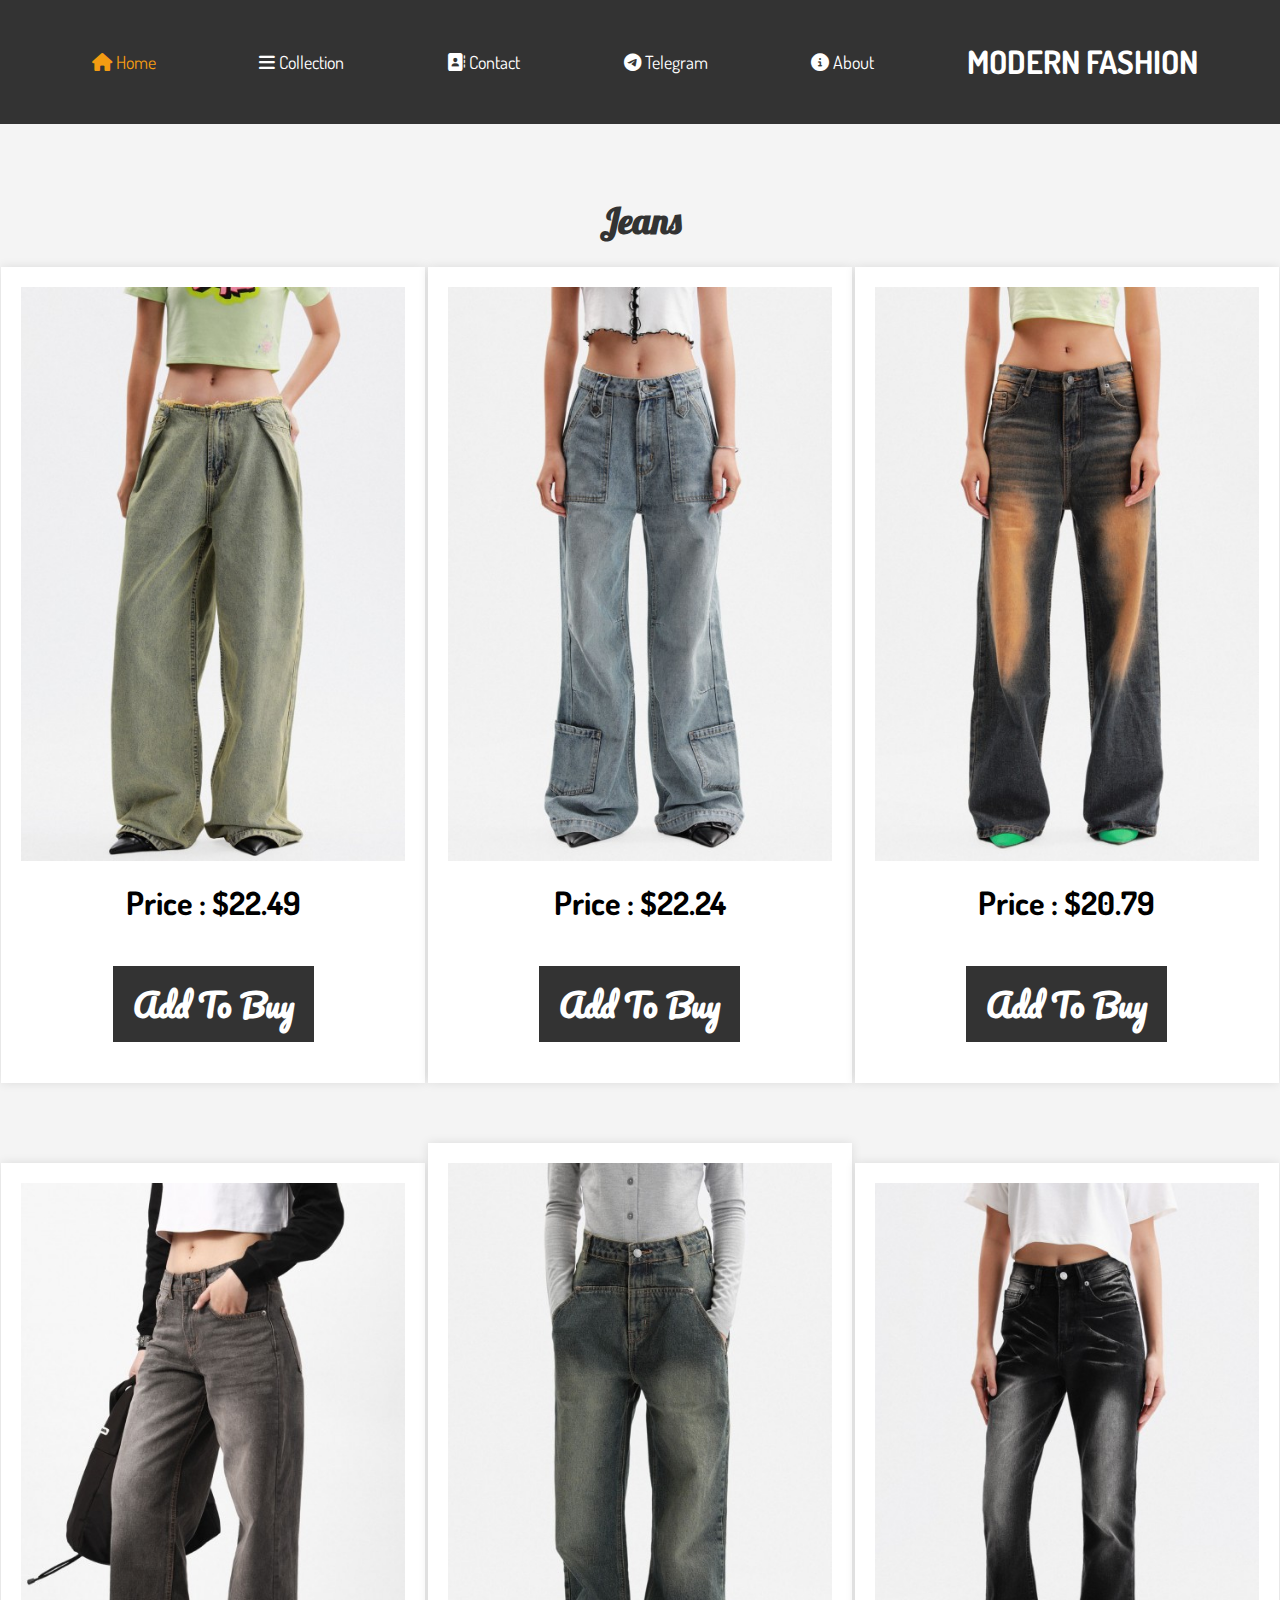
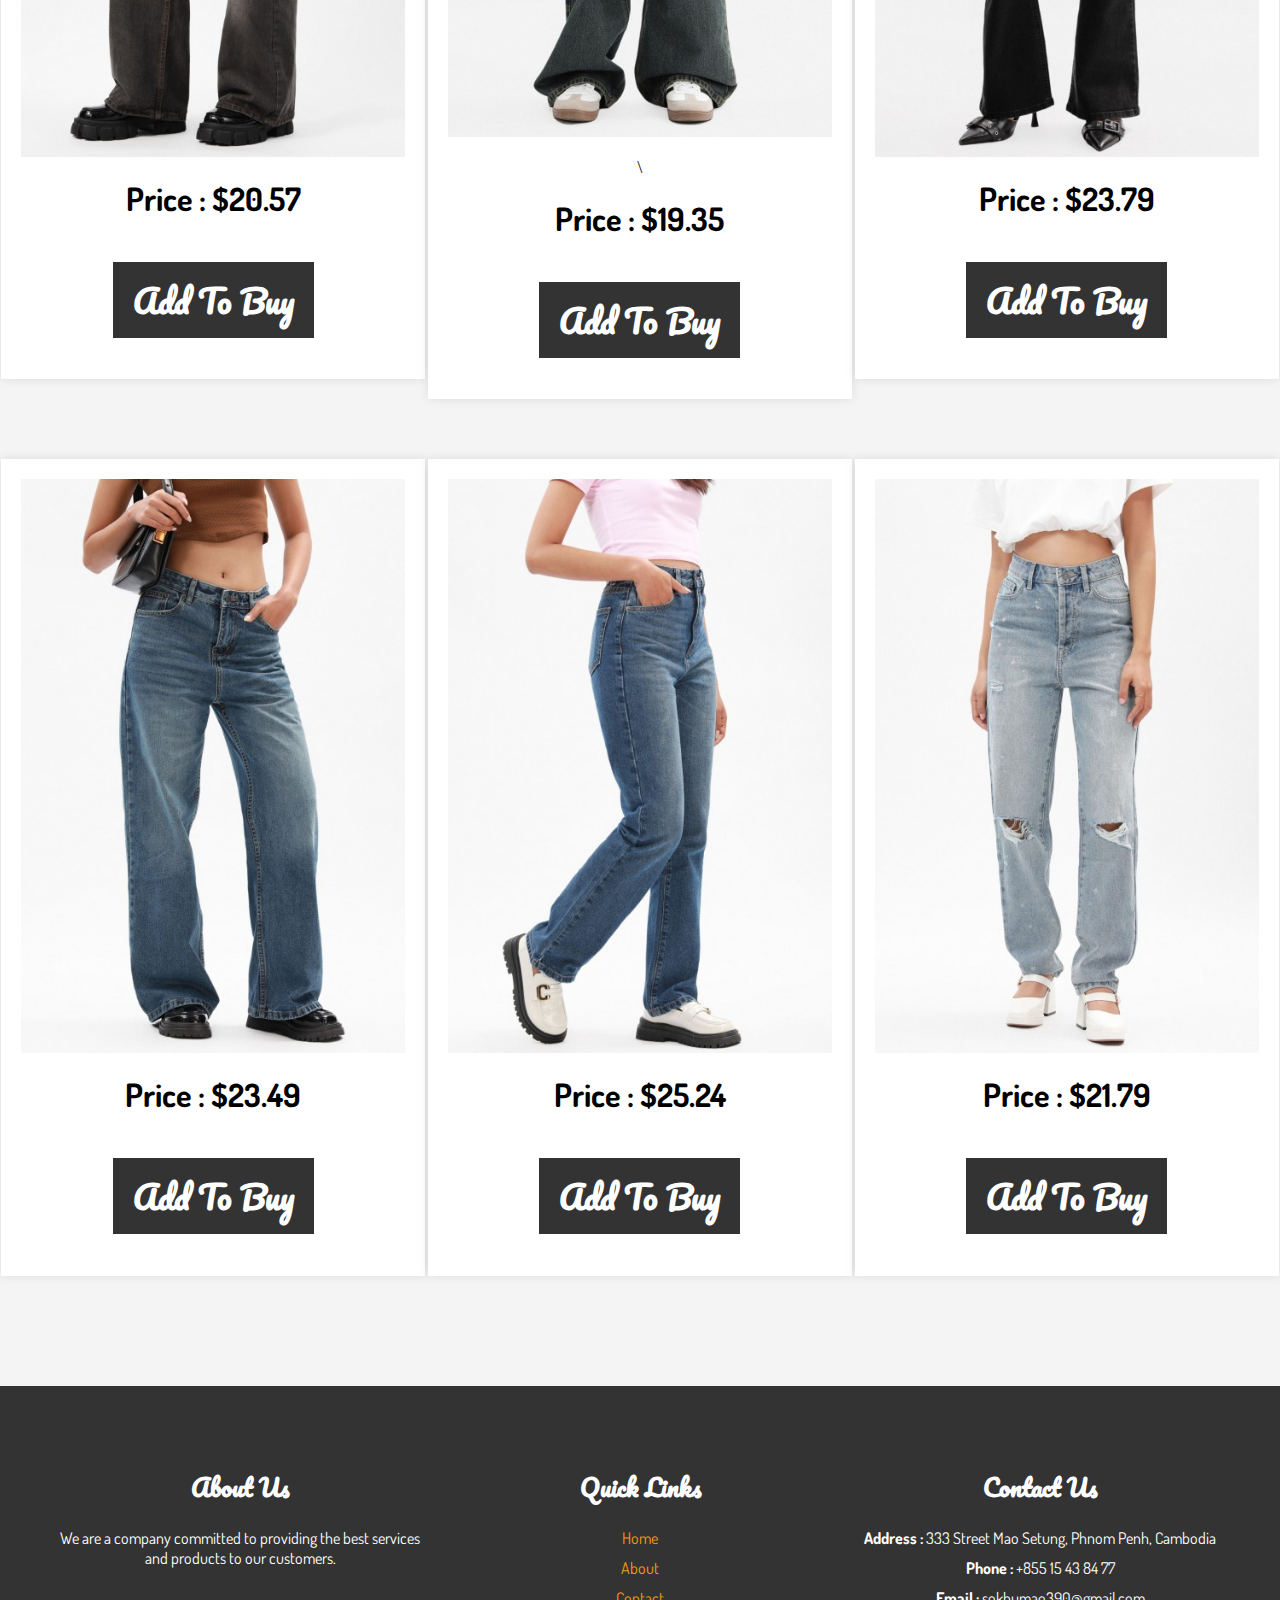
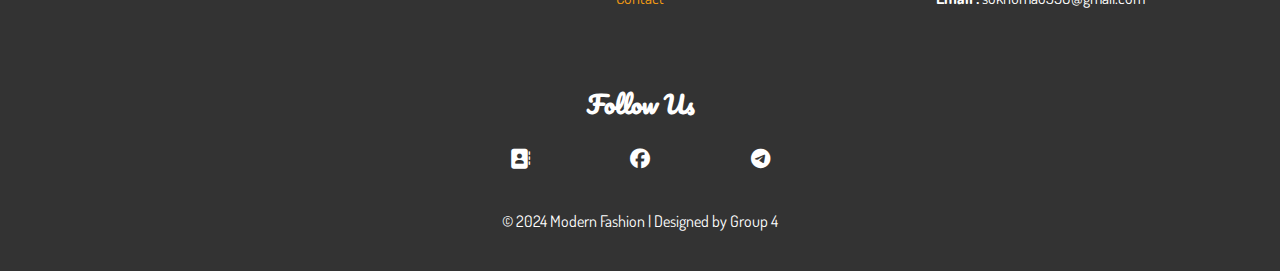
<file: jeans.html>
<!DOCTYPE html>
<html lang="en">
<head>
    <meta charset="UTF-8">
    <meta name="viewport" content="width=device-width, initial-scale=1.0">
    <title>Jeans Collection</title>
    <link rel="stylesheet" href="jeans.css">
    <link rel="icon" href="logo.png">
    <link rel="preconnect" href="https://fonts.googleapis.com">
    <link rel="preconnect" href="https://fonts.gstatic.com" crossorigin>
    <link href="https://fonts.googleapis.com/css2?family=Dosis:wght@200..800&family=Lobster&display=swap" rel="stylesheet">
    <link rel="preconnect" href="https://fonts.googleapis.com">
    <link rel="preconnect" href="https://fonts.gstatic.com" crossorigin>
    <link href="https://fonts.googleapis.com/css2?family=Dosis:wght@200..800&display=swap" rel="stylesheet">
    <link rel="stylesheet" href="https://cdnjs.cloudflare.com/ajax/libs/font-awesome/5.15.3/css/all.min.css">
    <link rel="preconnect" href="https://fonts.googleapis.com">
    <link rel="preconnect" href="https://fonts.gstatic.com" crossorigin>
    <link href="https://fonts.googleapis.com/css2?family=Playfair+Display:ital,wght@0,400..900;1,400..900&display=swap" rel="stylesheet">
    <link rel="stylesheet" href="https://cdnjs.cloudflare.com/ajax/libs/font-awesome/6.5.1/css/all.min.css">
    <link rel="preconnect" href="https://fonts.googleapis.com">
    <link rel="preconnect" href="https://fonts.gstatic.com" crossorigin>
    <link href="https://fonts.googleapis.com/css2?family=Pacifico&family=Rajdhani:wght@300;400;500;600;700&display=swap" rel="stylesheet">
    <link rel="preconnect" href="https://fonts.googleapis.com">
    <link rel="preconnect" href="https://fonts.gstatic.com" crossorigin>
    <link href="https://fonts.googleapis.com/css2?family=Pacifico&display=swap" rel="stylesheet">

</head>
<body>
    <section class="header">
        <div class="container">
            <ul>
            <li><a class="active" href="index.html"><i class="fa-solid fa-house"></i>   Home</a></li>
            <li><a href=""><i class="fa-solid fa-bars"></i>  Collection</a>
                <ul class="menu">
                    <li><a href="jeans.html" target="_blank">Jeans</a></li>
                    <li><a href="trouser.html" target="_blank">Trouser</a></li>
                    <li><a href="Dress.html" target="_blank">Dress</a></li>
                    <li><a href="T-Thirt.html" target="_blank">T-shirt</a></li>
                    <li><a href="skirt.html" target="_blank">Skirt</a></li>
                </ul>
            
            </li>
            <li><a href="Contact.html" target="_blank"><i class="fa-solid fa-address-book"></i>   Contact</a></li>
            <li><a href="https://t.me/DaroPozzSart" target="_blank"><i class="fa-brands fa-telegram"></i>   Telegram</a></li>
            <li><a href="About.html"><i class="fa-solid fa-circle-info"></i>   About</a></li>
            <li><h1>MODERN FASHION</h1></li>
    
            </ul>
        </div>
    
    </section>
    <section class="Jean">
        <div class="type">
            <h1>Jeans</h1>
        </div>
        <div class="image">
            <div class="box1">
                <img src="Jean 1.jpg" alt="">
                <h1>Price : $22.49</h1>
                <div class="cost">
                    <a href="payment.html" target="_blank"><h1>Add To Buy</h1></a>
                </div>

            </div>
            <div class="box1">
                <img src="Jean 2.jpg" alt="">
                <h1>Price : $22.24</h1>
                <div class="cost">
                    <a href="payment.html"><h1>Add To Buy</h1></a>
                </div>
                
            </div>
            <div class="box1">
                <img src="Jean 3.jpg" alt="">
                <h1>Price : $20.79</h1>
                <div class="cost">
                    <a href="payment.html"><h1>Add To Buy</h1></a>
                </div>
                
            </div>
        </div>
        <div class="image">
            <div class="box1">
                <img src="Jean 10.jpg" alt="">
                <h1>Price : $20.57</h1>
                <div class="cost">
                    <a href="payment.html"><h1>Add To Buy</h1></a>
                </div>

            </div>
            <div class="box1">
                <img src="Jean 5.jpg" alt="">\
                <h1>Price : $19.35</h1>
                <div class="cost">
                    <a href="payment.html"><h1>Add To Buy</h1></a>
                </div>
                
            </div>
            <div class="box1">
                <img src="Jean 6.jpg" alt="">
                <h1>Price : $23.79</h1>
                <div class="cost">
                    <a href="payment.html"><h1>Add To Buy</h1></a>
                </div>
                
            </div>
        </div>

        <div class="image">
            <div class="box1">
                <img src="Jean 7.jpg" alt=""> 
                <h1>Price : $23.49</h1>
                <div class="cost">
                    <a href="payment.html"><h1>Add To Buy</h1></a>
                </div>

            </div>

            <div class="box1">
                <img src="Jean 8.jpg" alt="">
                <h1>Price : $25.24</h1>
                <div class="cost">
                    <a href="payment.html"><h1>Add To Buy</h1></a>
                </div>
                
            </div>
            <div class="box1">
                <img src="Jean 9.jpg" alt="">
                <h1>Price : $21.79</h1>
                <div class="cost">
                    <a href="payment.html"><h1>Add To Buy</h1></a>
                </div>
                
            </div>
        </div>
        

    </section>
    <footer>
        <div class="footer-content">
            <div class="footer-section about">
                <h2>About Us</h2>
                <p>We are a company committed to providing the best services and products to our customers.</p>
            </div>
            <div class="footer-section links">
                <h2>Quick Links</h2>
                <ul>
                    <li><a href="#">Home</a></li>
                    <li><a href="About.html">About</a></li>
                    <li><a href="Contact.html" target="_blank">Contact</a></li>
                    
                </ul>
            </div>
            <div class="footer-section contact">
                <h2>Contact Us</h2>
                <ul>
                    <li><span>Address :</span> 333 Street Mao Setung, Phnom Penh, Cambodia</li>
                    <li><span>Phone :</span> +855 15 43 84 77</li>
                    <li><span>Email :</span> sokhumao390@gmail.com</li>
                </ul>
            </div>
            <div class="footer-section social">
                <h2>Follow Us</h2>
                <div class="social-links">
                    <a href=""><i class="fa-solid fa-address-book"></i></a>
                    <a href="https://www.facebook.com/sokhun.mao.92?mibextid=ZbWKwL" target="_blank"><i class="fa-brands fa-facebook"></i></a>
                    <a href="https://t.me/DaroPozzSart" target="_blank"><i class="fa-brands fa-telegram"></i></a>
                    
                </div>
            </div>
        </div>
        <div class="footer-bottom">
            &copy; 2024 Modern Fashion | Designed by Group 4
        </div>
    </footer>
    
    
</body>
</html>
</file>
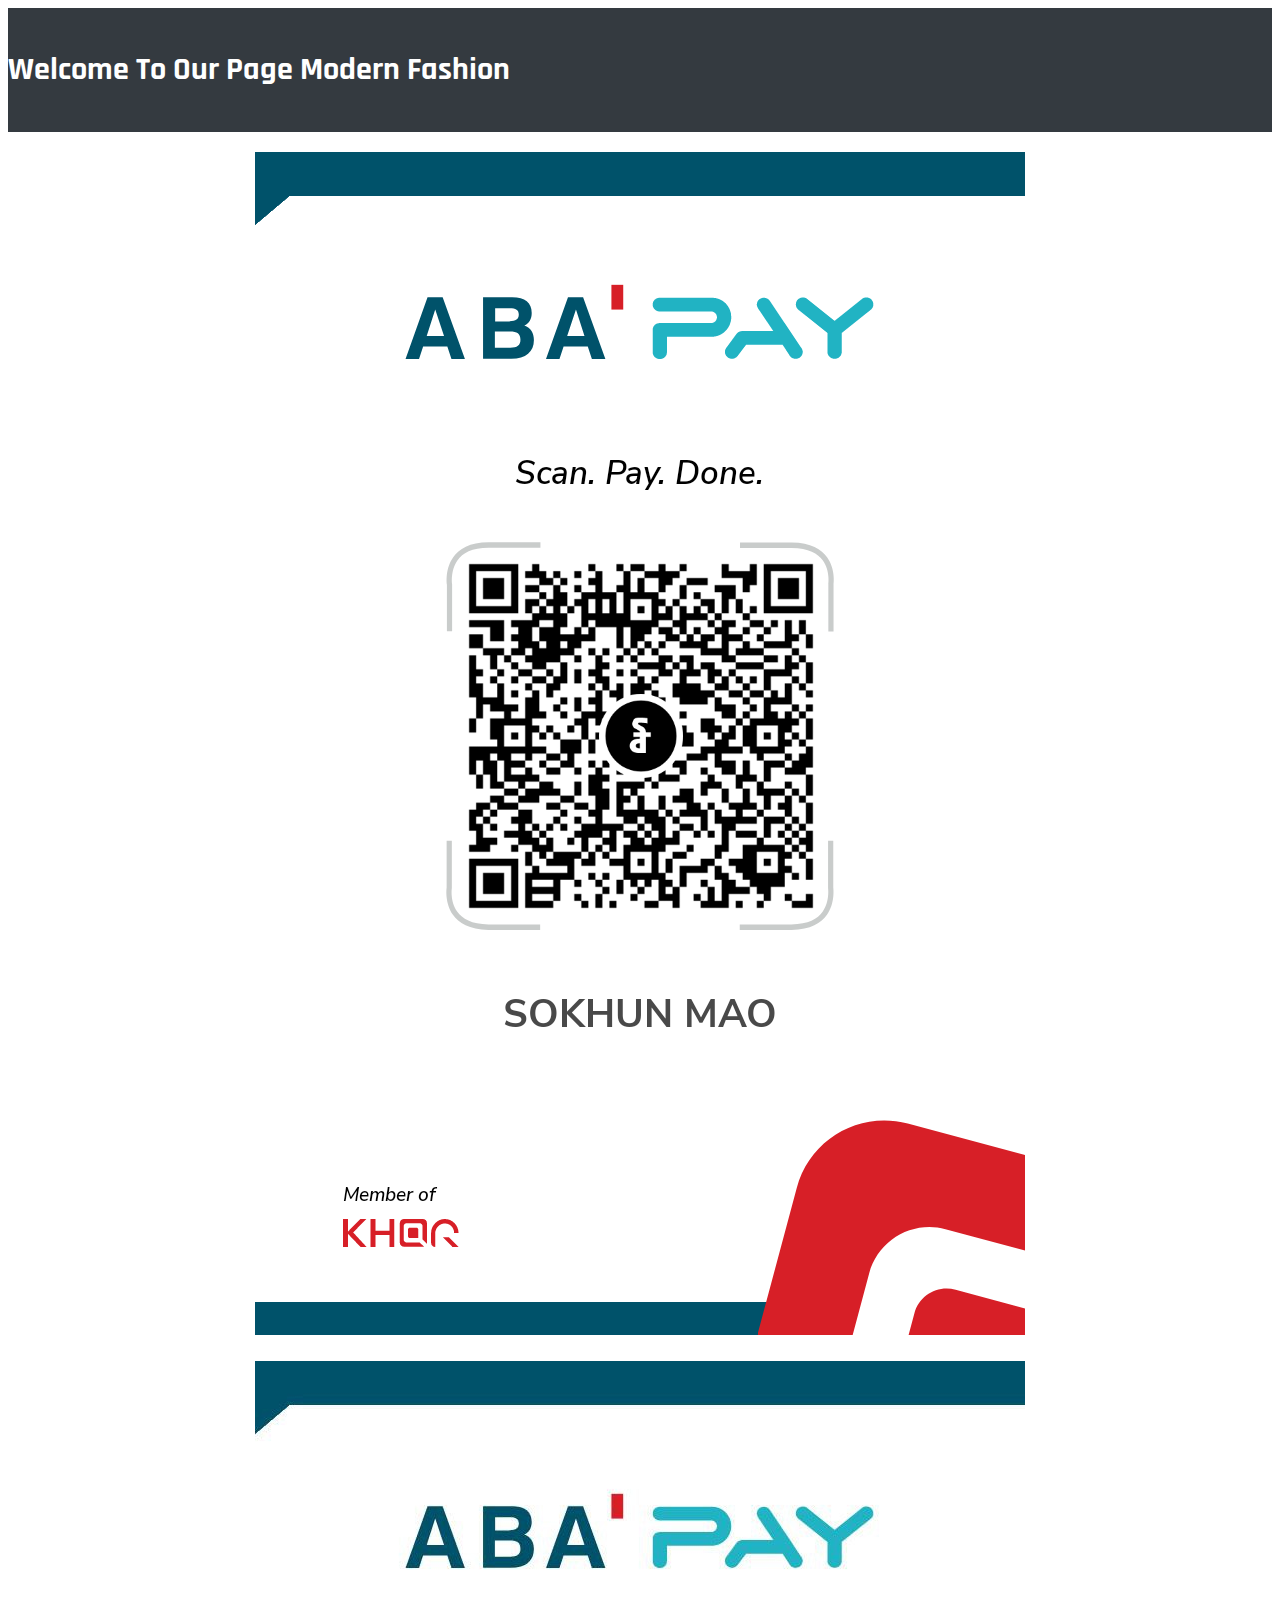
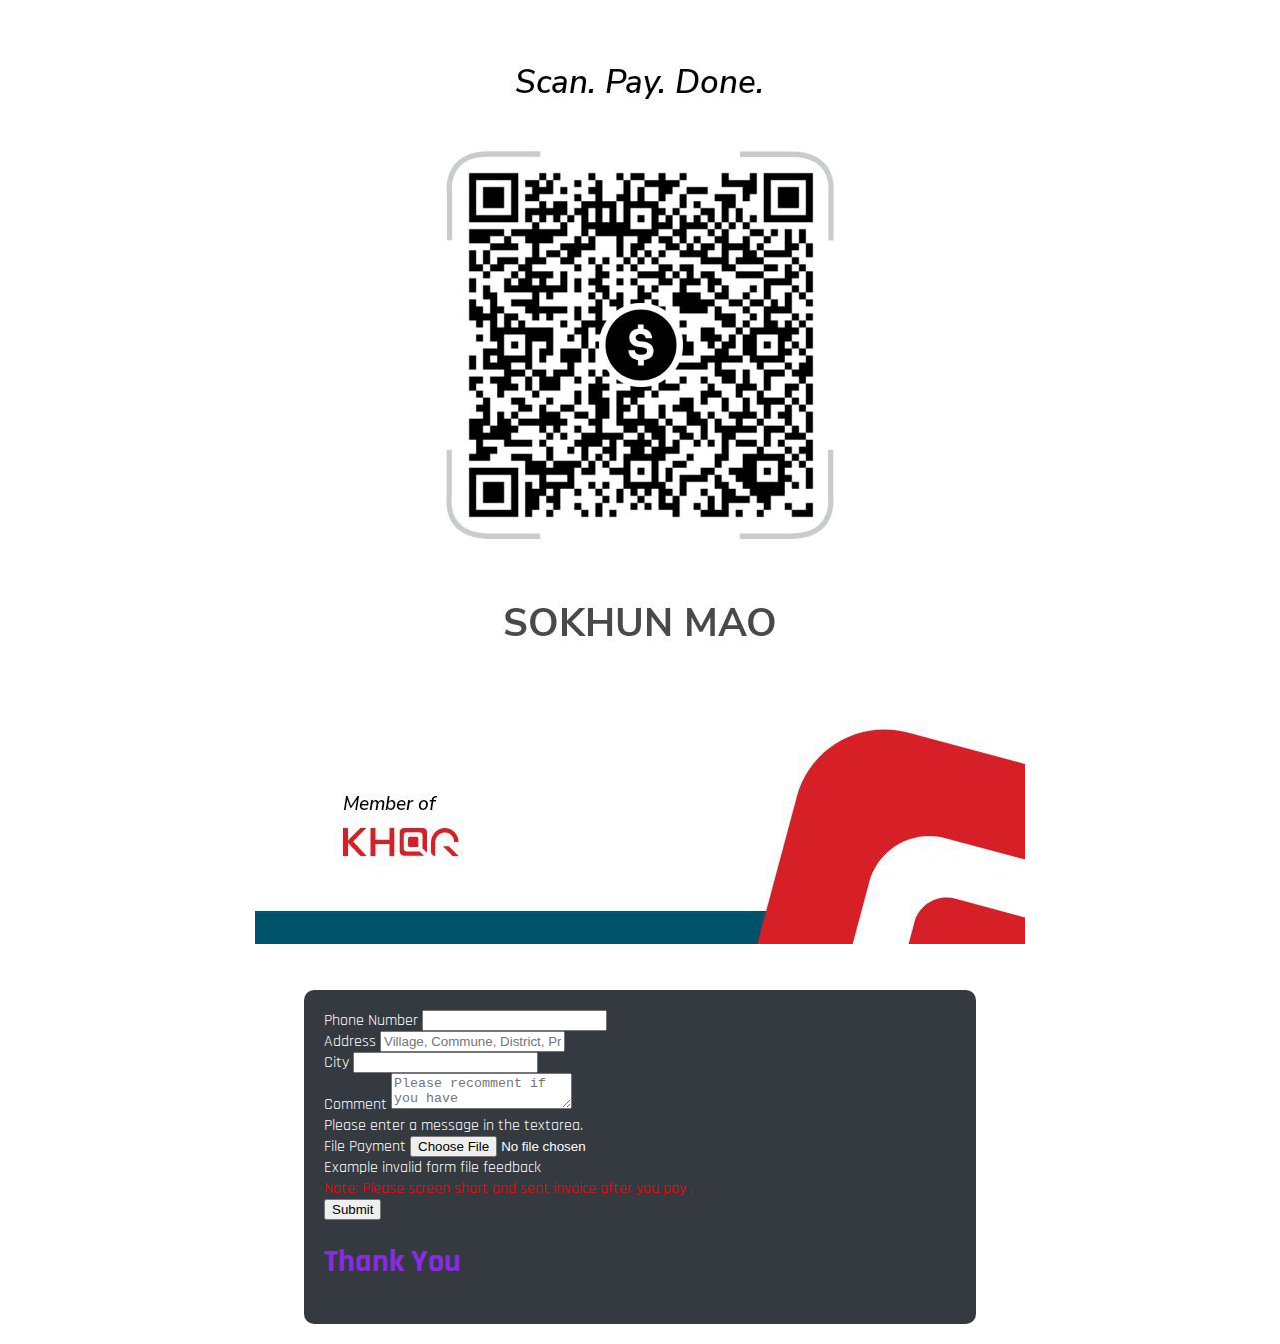
<file: payment.html>
<!DOCTYPE html>
<html lang="en">
<head>
    <meta charset="UTF-8">
    <meta name="viewport" content="width=device-width, initial-scale=1.0">
    <title>Payment</title>
    <!-- Required meta tags -->
    <meta charset="utf-8">
    <meta name="viewport" content="width=device-width, initial-scale=1">

    <!-- Bootstrap CSS -->
    <link href="https://cdn.jsdelivr.net/npm/bootstrap@5.0.2/dist/css/bootstrap.min.css" rel="stylesheet" integrity="sha384-EVSTQN3/azprG1Anm3QDgpJLIm9Nao0Yz1ztcQTwFspd3yD65VohhpuuCOmLASjC" crossorigin="anonymous">
    <link rel="stylesheet" href="payment.css">
    <link rel="icon" href="logo.png">
    <link rel="stylesheet" href="https://cdnjs.cloudflare.com/ajax/libs/font-awesome/5.15.3/css/all.min.css">
    <link rel="preconnect" href="https://fonts.googleapis.com">
    <link rel="preconnect" href="https://fonts.gstatic.com" crossorigin>
    <link href="https://fonts.googleapis.com/css2?family=Playfair+Display:ital,wght@0,400..900;1,400..900&display=swap" rel="stylesheet">
    <link rel="stylesheet" href="https://cdnjs.cloudflare.com/ajax/libs/font-awesome/6.5.1/css/all.min.css">
    <link rel="preconnect" href="https://fonts.googleapis.com">
    <link rel="preconnect" href="https://fonts.gstatic.com" crossorigin>
    <link href="https://fonts.googleapis.com/css2?family=Pacifico&family=Rajdhani:wght@300;400;500;600;700&display=swap" rel="stylesheet">
    <link rel="preconnect" href="https://fonts.googleapis.com">
    <link rel="preconnect" href="https://fonts.gstatic.com" crossorigin>
    <link href="https://fonts.googleapis.com/css2?family=Pacifico&display=swap" rel="stylesheet">
    
</head>
<body>

    <div class="container-fluid bg-dark text-center py-3">
        <header class="text-center">
            <h1 class="display-6">Welcome To Our Page Modern Fashion</h1>
        </header>

    </div>
    <div class="qrcode">

      <div class="qrkhmer">
        <img src="QR khmer.png" alt="">
          
      </div>
      <div class="qrkhmer">
        <img src="QR Dollar.jpg" alt="">
          
      </div>
        
    </div>

    <section class="container my-2 bg-dark w-50 text-light p-2">

        <form class="row g-3">
            <div class="col-md-6">
              <label for="phone" class="form-label">Phone Number</label>
              <input type="phone" class="form-control" id="phone">
            </div>
            <div class="col-12">
              <label for="inputAddress2" class="form-label">Address </label>
              <input type="text" class="form-control" id="inputAddress2" placeholder="Village, Commune, District, Province">
            </div>
            <div class="col-md-6">
              <label for="inputCity" class="form-label">City</label>
              <input type="text" class="form-control" id="inputCity">
            </div>
            <div class="mb-3">
                <label for="validationTextarea" class="form-label">Comment</label>
                <textarea class="form-control is-invalid" id="validationTextarea" placeholder="Please recomment if you have " required></textarea>
                <div class="invalid-feedback">
                  Please enter a message in the textarea.
                </div>
              </div>
            
              <div class="mb-3">
                <label for="file example" class="form-label">File Payment</label>
                <input type="file" class="form-control" aria-label="file example" required>
                <div class="invalid-feedback">Example invalid form file feedback</div>
                <div style="color: red;">
                    Note: Please screen short and sent invoice after you pay .
                </div>
              </div>

              <div class="col-12">
                <button type="submit" class="btn btn-primary">Submit</button>
              </div>
              <h1 style="color: blueviolet;">Thank You</h1>
          </form>
    </section>
        
    
</body>
</html>
</file>
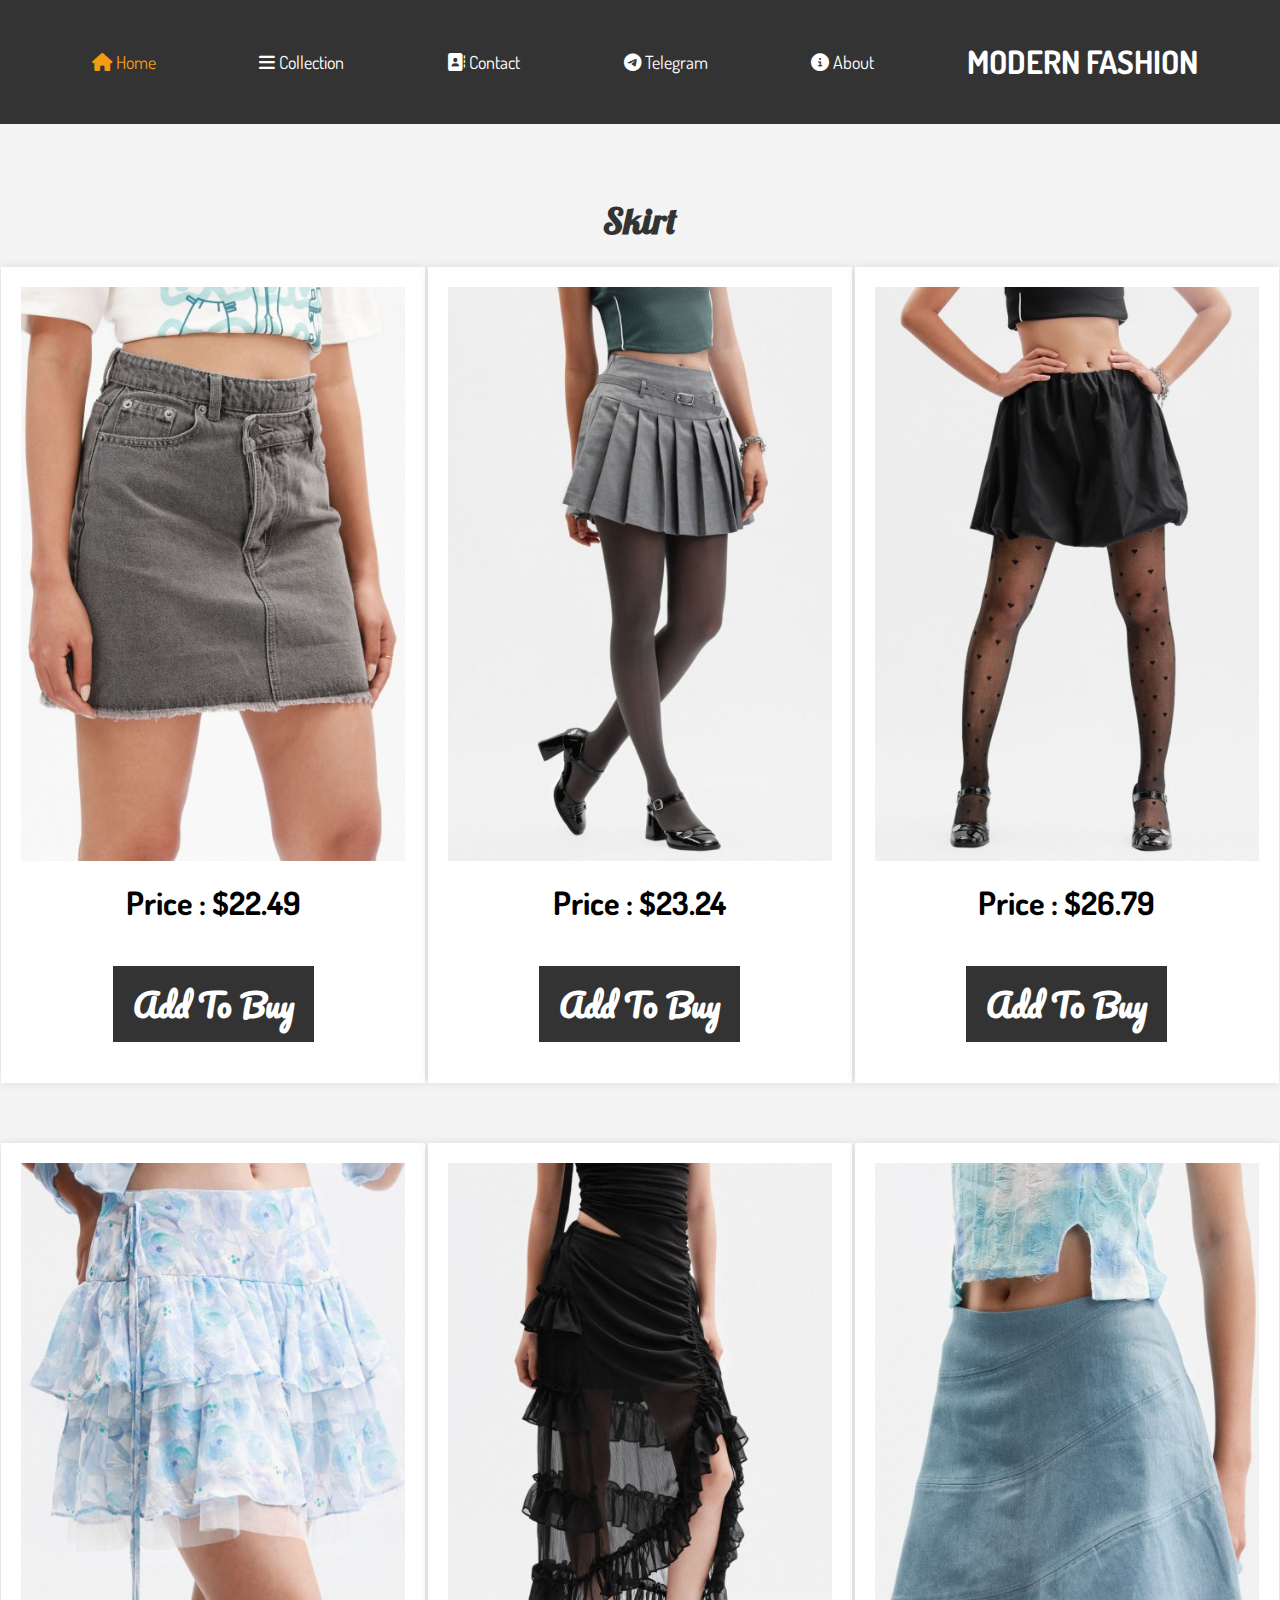
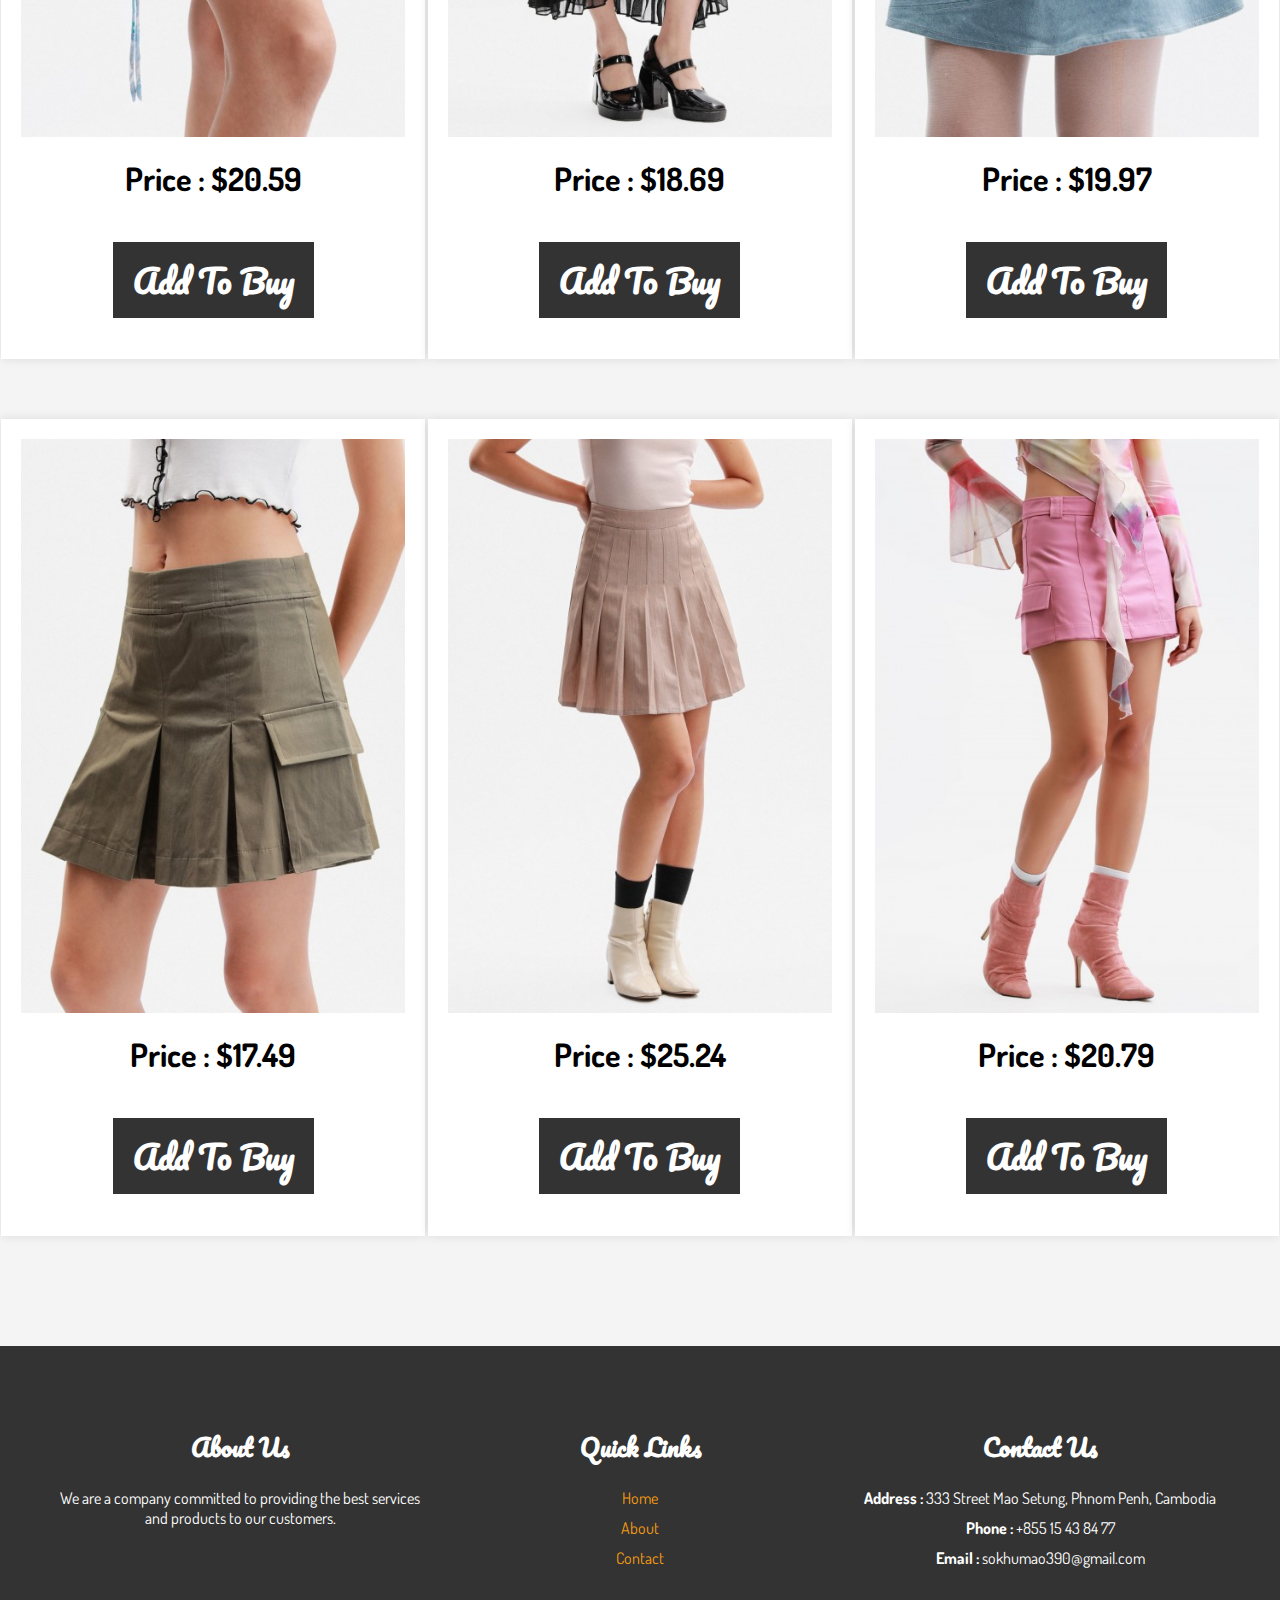
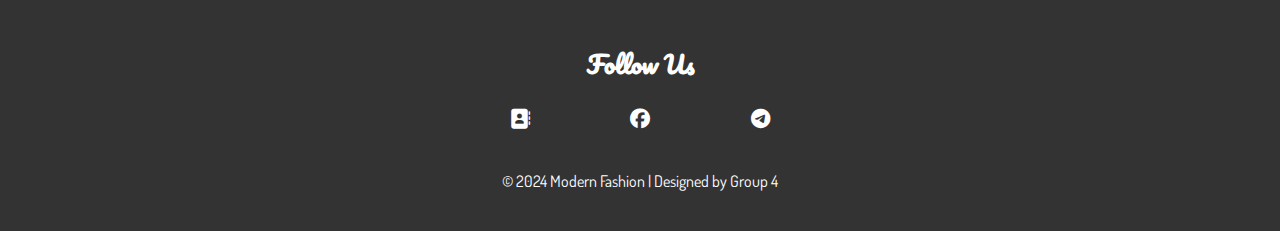
<file: skirt.html>
<!DOCTYPE html>
<html lang="en">
<head>
    <meta charset="UTF-8">
    <meta name="viewport" content="width=device-width, initial-scale=1.0">
    <title>Skirt Collection</title>
    <link rel="stylesheet" href="jeans.css">
    <link rel="icon" href="logo.png">
    <link rel="preconnect" href="https://fonts.googleapis.com">
    <link rel="preconnect" href="https://fonts.gstatic.com" crossorigin>
    <link href="https://fonts.googleapis.com/css2?family=Dosis:wght@200..800&family=Lobster&display=swap" rel="stylesheet">
    <link rel="preconnect" href="https://fonts.googleapis.com">
    <link rel="preconnect" href="https://fonts.gstatic.com" crossorigin>
    <link href="https://fonts.googleapis.com/css2?family=Dosis:wght@200..800&display=swap" rel="stylesheet">
    <link rel="stylesheet" href="https://cdnjs.cloudflare.com/ajax/libs/font-awesome/5.15.3/css/all.min.css">
    <link rel="preconnect" href="https://fonts.googleapis.com">
    <link rel="preconnect" href="https://fonts.gstatic.com" crossorigin>
    <link href="https://fonts.googleapis.com/css2?family=Playfair+Display:ital,wght@0,400..900;1,400..900&display=swap" rel="stylesheet">
    <link rel="stylesheet" href="https://cdnjs.cloudflare.com/ajax/libs/font-awesome/6.5.1/css/all.min.css">
    <link rel="preconnect" href="https://fonts.googleapis.com">
    <link rel="preconnect" href="https://fonts.gstatic.com" crossorigin>
    <link href="https://fonts.googleapis.com/css2?family=Pacifico&family=Rajdhani:wght@300;400;500;600;700&display=swap" rel="stylesheet">
    <link rel="preconnect" href="https://fonts.googleapis.com">
    <link rel="preconnect" href="https://fonts.gstatic.com" crossorigin>
    <link href="https://fonts.googleapis.com/css2?family=Pacifico&display=swap" rel="stylesheet">

</head>
<body>
    <section class="header">
        <div class="container">
            <ul>
            <li><a class="active" href="index.html"><i class="fa-solid fa-house"></i>   Home</a></li>
            <li><a href=""><i class="fa-solid fa-bars"></i>  Collection</a>
                <ul class="menu">
                    <li><a href="jeans.html" target="_blank">Jeans</a></li>
                    <li><a href="trouser.html" target="_blank">Trouser</a></li>
                    <li><a href="Dress.html" target="_blank">Dress</a></li>
                    <li><a href="T-Thirt.html" target="_blank">T-shirt</a></li>
                    <li><a href="skirt.html" target="_blank">Skirt</a></li>
                </ul>
            
            </li>
            <li><a href="Contact.html" target="_blank"><i class="fa-solid fa-address-book"></i>   Contact</a></li>
            <li><a href="https://t.me/DaroPozzSart" target="_blank"><i class="fa-brands fa-telegram"></i>   Telegram</a></li>
            <li><a href="About.html"><i class="fa-solid fa-circle-info"></i>   About</a></li>
            <li><h1>MODERN FASHION</h1></li>
    
            </ul>
        </div>
    
    </section>
    <section class="Jean">
        <div class="type">
            <h1>Skirt</h1>
        </div>
        <div class="image">
            <div class="box1">
                <img src="Skirt 9.jpg" alt="">
                <h1>Price : $22.49</h1>
                <div class="cost">
                    <a href="payment.html"><h1>Add To Buy</h1></a>
                </div>

            </div>
            <div class="box1">
                <img src="Skirt 7.jpg" alt="">
                <h1>Price : $23.24</h1>
                <div class="cost">
                    <a href="payment.html"><h1>Add To Buy</h1></a>
                </div>
                
            </div>
            <div class="box1">
                <img src="Skirt 8.jpg" alt="">
                <h1>Price : $26.79</h1>
                <div class="cost">
                    <a href="payment.html"><h1>Add To Buy</h1></a>
                </div>
                
            </div>
        </div>
        <div class="image">
            <div class="box1">
                <img src="Skirt 6.jpg" alt="">
                 <h1>Price : $20.59</h1>
                <div class="cost">
                    <a href="payment.html"><h1>Add To Buy</h1></a>
                </div>

            </div>
            <div class="box1">
                <img src="Skirt 4.jpg" alt="">
                <h1>Price : $18.69</h1>
                <div class="cost">
                    <a href="payment.html"><h1>Add To Buy</h1></a>
                </div>
                
            </div>
            <div class="box1">
                <img src="SKirt 5.jpg" alt=""> 
                <h1>Price : $19.97</h1>
                <div class="cost">
                    <a href="payment.html"><h1>Add To Buy</h1></a>
                </div>
                
            </div>

        </div>
        <div class="image">
            <div class="box1">
                <img src="Skirt 1.jpg" alt="">
                <h1>Price : $17.49</h1>
                <div class="cost">
                    <a href="payment.html"><h1>Add To Buy</h1></a>
                </div>

            </div>
            <div class="box1">
                <img src="Skirt 2.jpg" alt=""> 
                <h1>Price : $25.24</h1>
                <div class="cost">
                    <a href="payment.html"><h1>Add To Buy</h1></a>
                </div>
                
            </div>
            <div class="box1">
                <img src="Skirt 3.jpg" alt="">
                <h1>Price : $20.79</h1>
                <div class="cost">
                    <a href="payment.html"><h1>Add To Buy</h1></a>
                </div>
                
            </div>
        </div>
        

    </section>
    <footer>
        <div class="footer-content">
            <div class="footer-section about">
                <h2>About Us</h2>
                <p>We are a company committed to providing the best services and products to our customers.</p>
            </div>
            <div class="footer-section links">
                <h2>Quick Links</h2>
                <ul>
                    <li><a href="#">Home</a></li>
                    <li><a href="About.html">About</a></li>
                    <li><a href="Contact.html" target="_blank">Contact</a></li>
                    
                </ul>
            </div>
            <div class="footer-section contact">
                <h2>Contact Us</h2>
                <ul>
                    <li><span>Address :</span> 333 Street Mao Setung, Phnom Penh, Cambodia</li>
                    <li><span>Phone :</span> +855 15 43 84 77</li>
                    <li><span>Email :</span> sokhumao390@gmail.com</li>
                </ul>
            </div>
            <div class="footer-section social">
                <h2>Follow Us</h2>
                <div class="social-links">
                    <a href=""><i class="fa-solid fa-address-book"></i></a>
                    <a href="https://www.facebook.com/sokhun.mao.92?mibextid=ZbWKwL" target="_blank"><i class="fa-brands fa-facebook"></i></a>
                    <a href="https://t.me/DaroPozzSart" target="_blank"><i class="fa-brands fa-telegram"></i></a>
                    
                </div>
            </div>
        </div>
        <div class="footer-bottom">
            &copy; 2024 Modern Fashion | Designed by Group 4
        </div>
    </footer>
    
    
</body>
</html>
</file>
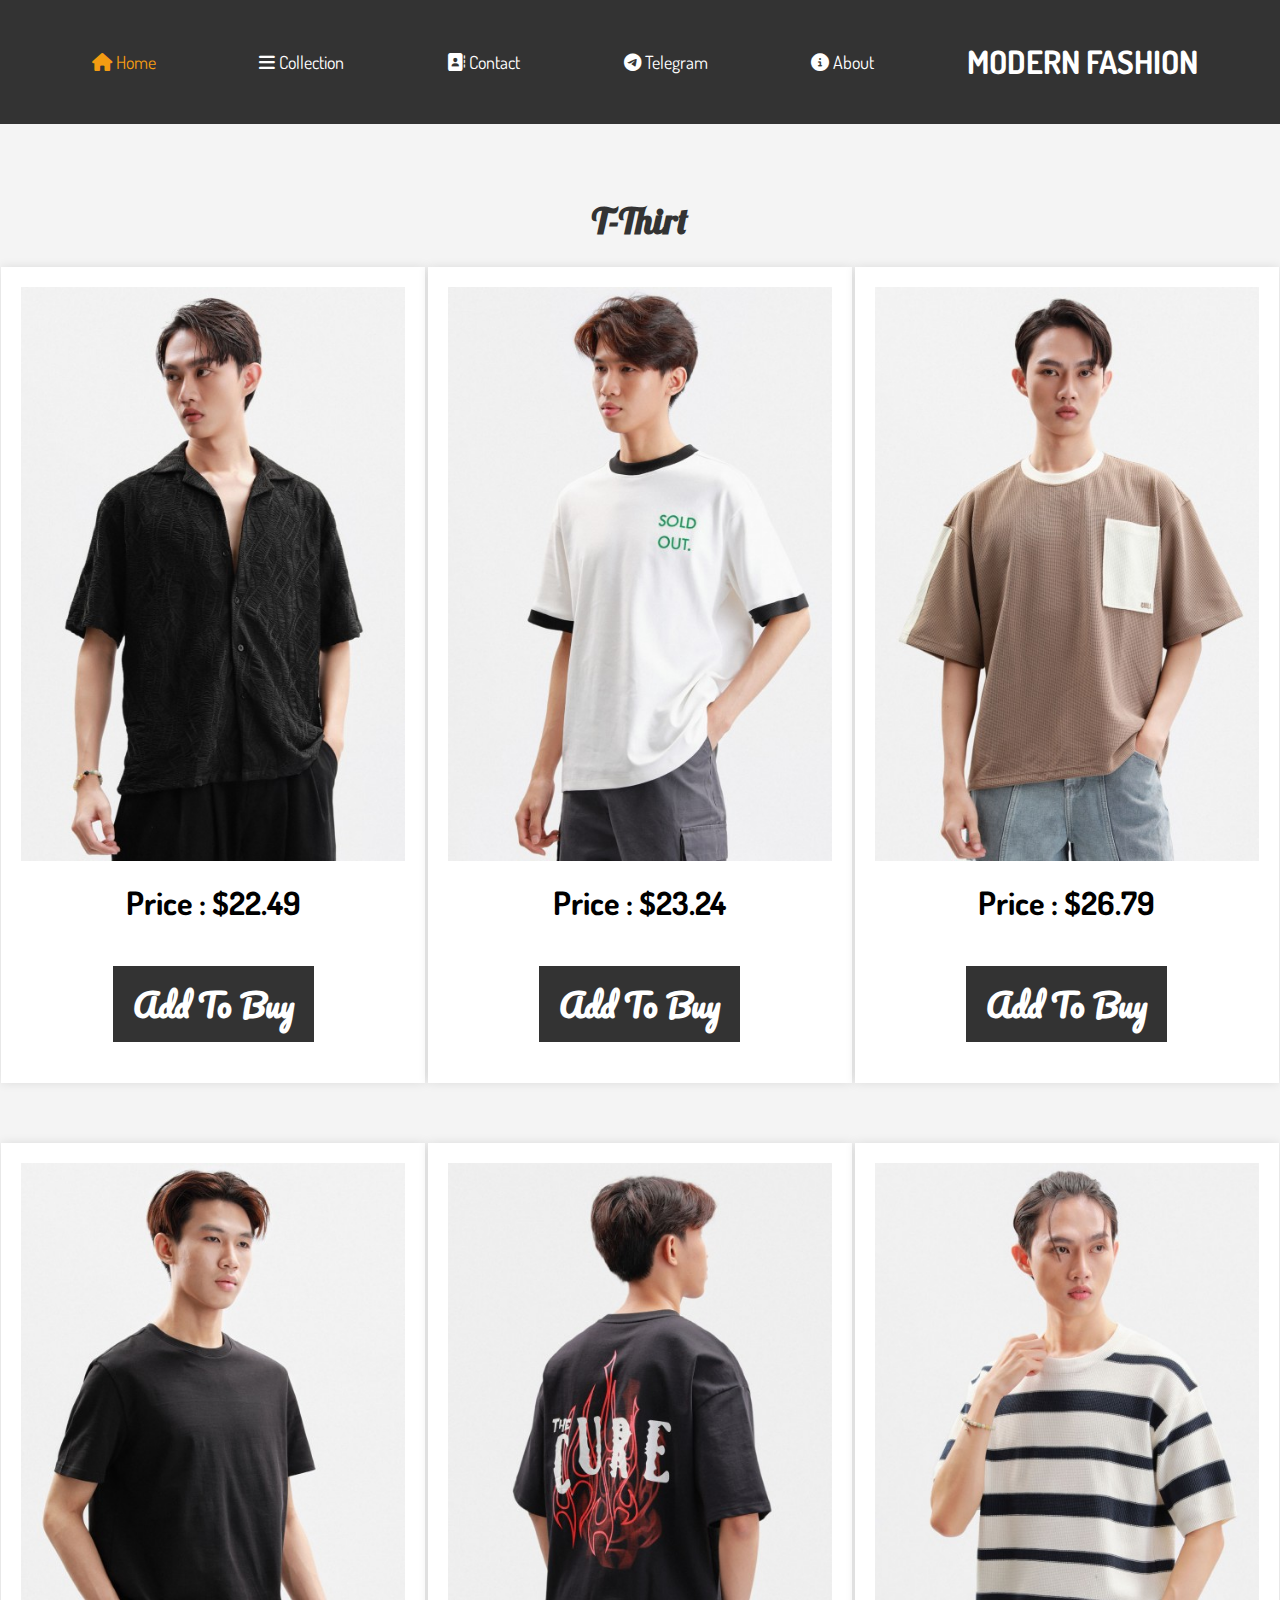
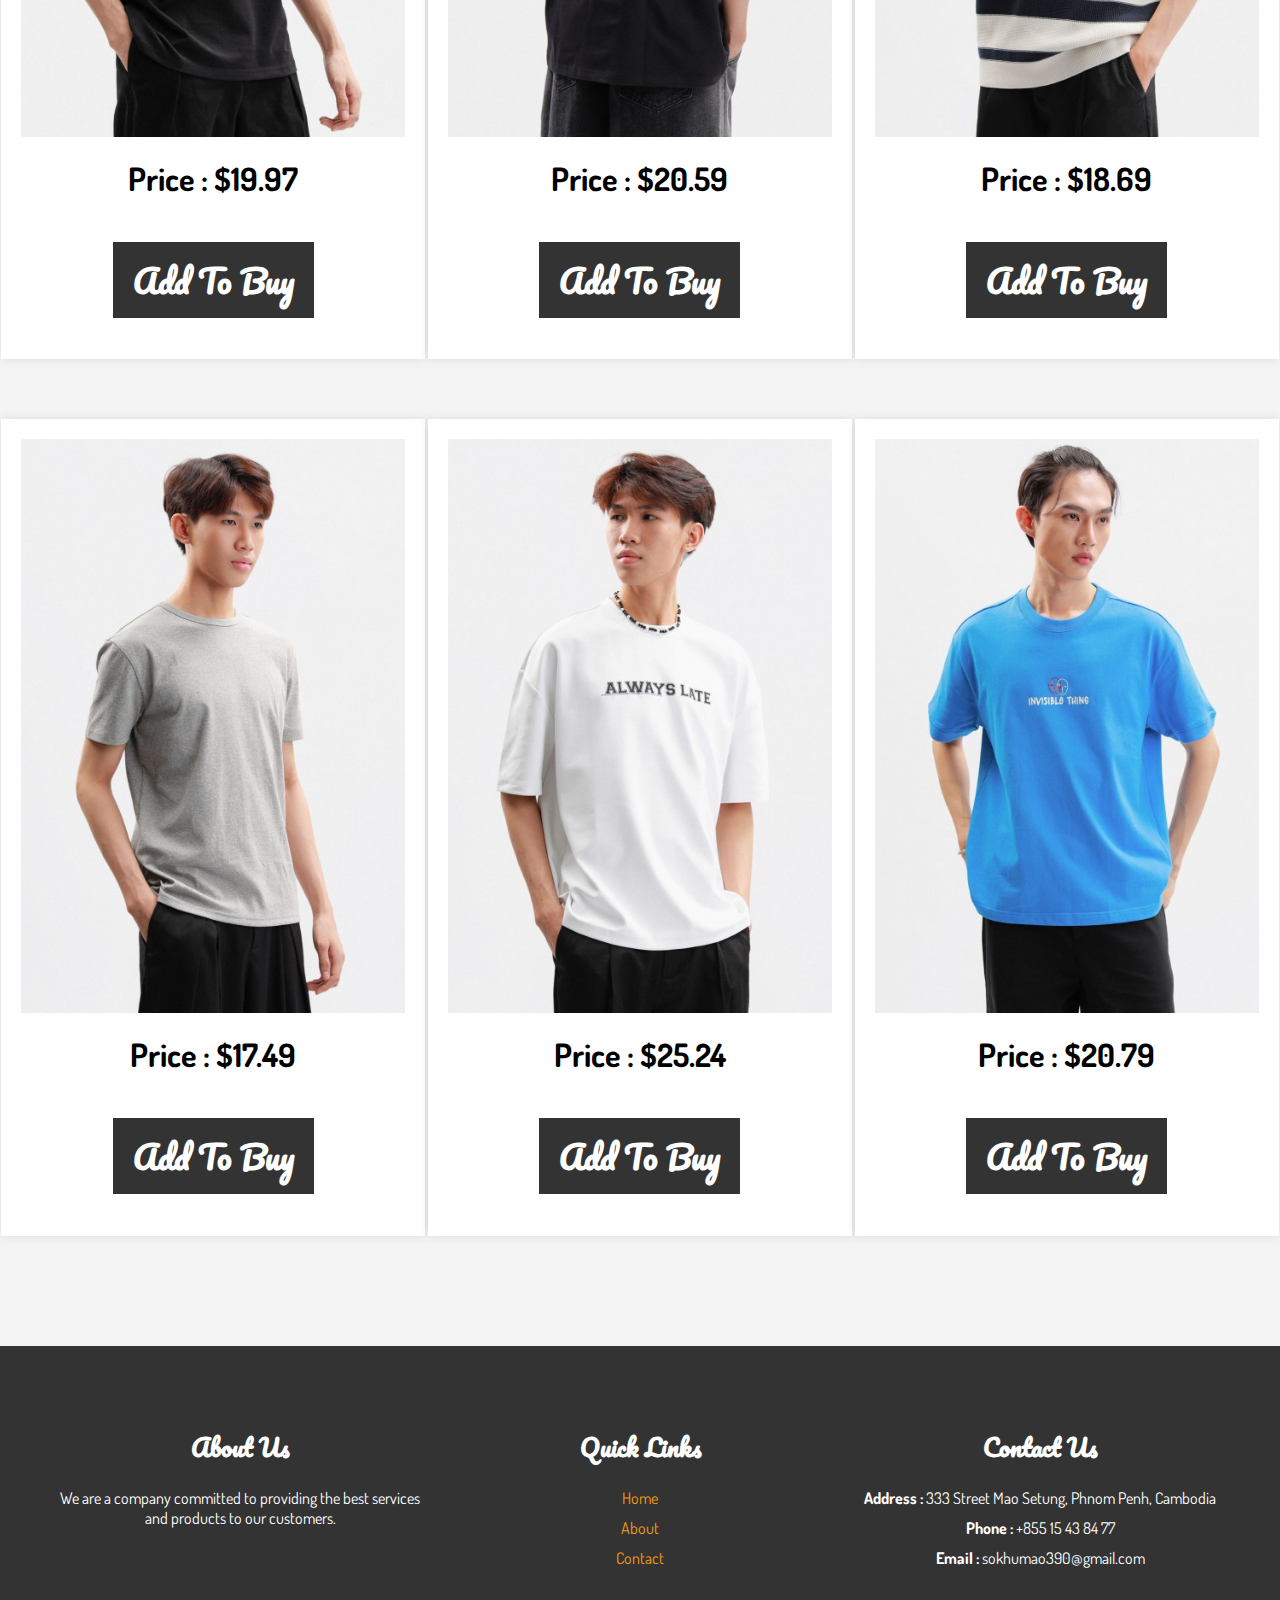
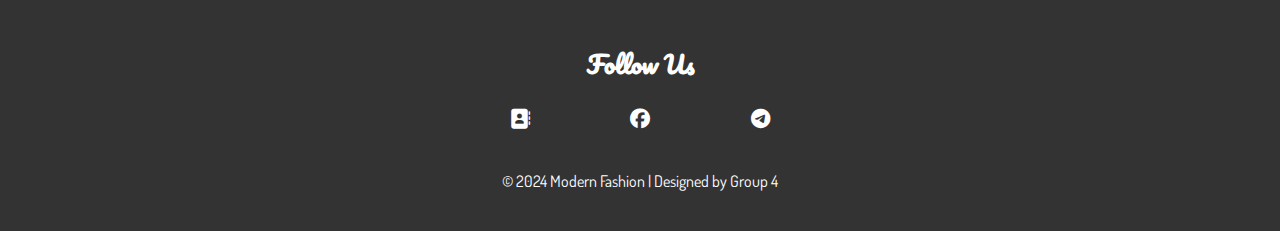
<file: T-Thirt-boy.html>
<!DOCTYPE html>
<html lang="en">
<head>
    <meta charset="UTF-8">
    <meta name="viewport" content="width=device-width, initial-scale=1.0">
    <title>T-Thirt Collection</title>
    <link rel="stylesheet" href="jeans.css">
    <link rel="icon" href="logo.png">
    <link rel="preconnect" href="https://fonts.googleapis.com">
    <link rel="preconnect" href="https://fonts.gstatic.com" crossorigin>
    <link href="https://fonts.googleapis.com/css2?family=Dosis:wght@200..800&family=Lobster&display=swap" rel="stylesheet">
    <link rel="preconnect" href="https://fonts.googleapis.com">
    <link rel="preconnect" href="https://fonts.gstatic.com" crossorigin>
    <link href="https://fonts.googleapis.com/css2?family=Dosis:wght@200..800&display=swap" rel="stylesheet">
    <link rel="stylesheet" href="https://cdnjs.cloudflare.com/ajax/libs/font-awesome/5.15.3/css/all.min.css">
    <link rel="preconnect" href="https://fonts.googleapis.com">
    <link rel="preconnect" href="https://fonts.gstatic.com" crossorigin>
    <link href="https://fonts.googleapis.com/css2?family=Playfair+Display:ital,wght@0,400..900;1,400..900&display=swap" rel="stylesheet">
    <link rel="stylesheet" href="https://cdnjs.cloudflare.com/ajax/libs/font-awesome/6.5.1/css/all.min.css">
    <link rel="preconnect" href="https://fonts.googleapis.com">
    <link rel="preconnect" href="https://fonts.gstatic.com" crossorigin>
    <link href="https://fonts.googleapis.com/css2?family=Pacifico&family=Rajdhani:wght@300;400;500;600;700&display=swap" rel="stylesheet">
    <link rel="preconnect" href="https://fonts.googleapis.com">
    <link rel="preconnect" href="https://fonts.gstatic.com" crossorigin>
    <link href="https://fonts.googleapis.com/css2?family=Pacifico&display=swap" rel="stylesheet">

</head>
<body>
    <section class="header">
        <div class="container">
            <ul>
            <li><a class="active" href="index.html"><i class="fa-solid fa-house"></i>   Home</a></li>
            <li><a href=""><i class="fa-solid fa-bars"></i>  Collection</a>
                <ul class="menu">
                    <li><a href="jean-boy.html" target="_blank">Jeans</a></li>
                    <li><a href="trouser-boy.html" target="_blank">Trouser</a></li>
                    <li><a href="T-Thirt-boy.html" target="_blank">T-shirt</a></li>
                </ul>
            
            </li>
            <li><a href="Contact.html" target="_blank"><i class="fa-solid fa-address-book"></i>   Contact</a></li>
            <li><a href="https://t.me/Lyhour_msh" target="_blank"><i class="fa-brands fa-telegram"></i>   Telegram</a></li>
            <li><a href="About.html"><i class="fa-solid fa-circle-info"></i>   About</a></li>
            <li><h1>MODERN FASHION</h1></li>
    
            </ul>
        </div>
    
    </section>
    <section class="Jean">
        <div class="type">
            <h1>T-Thirt</h1>
        </div>
        <div class="image">
            <div class="box1">
                <img src="T-Shirt Boy 10.jpg" alt="">
                <h1>Price : $22.49</h1>
                <div class="cost">
                    <a href="payment.html"><h1>Add To Buy</h1></a>
                </div>

            </div>
            <div class="box1">
                <img src="T-Shirt Boy 9.jpg" alt="">
                <h1>Price : $23.24</h1>
                <div class="cost">
                    <a href="payment.html"><h1>Add To Buy</h1></a>
                </div>
                
            </div>
            <div class="box1">
                <img src="T-Shirt Boy 8.jpg" alt="">
                 <h1>Price : $26.79</h1>
                <div class="cost">
                    <a href="payment.html"><h1>Add To Buy</h1></a>
                </div>
                
            </div>
        </div>
        <div class="image">
            <div class="box1">
                <img src="T-Shirt Boy 7.jpg" alt="">
                <h1>Price : $19.97</h1>
                <div class="cost">
                    <a href="payment.html"><h1>Add To Buy</h1></a>
                </div>

            </div>
            <div class="box1">
                <img src="T-Shirt Boy 6.jpg" alt=""> 
                <h1>Price : $20.59</h1>
                <div class="cost">
                    <a href="payment.html"><h1>Add To Buy</h1></a>
                </div>
                
            </div>
            <div class="box1">
                <img src="T-Shirt Boy 5.jpg" alt="">
                <h1>Price : $18.69</h1>
                <div class="cost">
                    <a href="payment.html"><h1>Add To Buy</h1></a>
                </div>
                
            </div>

        </div>
        <div class="image">
            <div class="box1">
                <img src="T-Shirt Boy 1.jpg" alt="">
                <h1>Price : $17.49</h1>
                <div class="cost">
                    <a href="payment.html"><h1>Add To Buy</h1></a>
                </div>

            </div>
            <div class="box1">
                <img src="T-Shirt Boy 2.jpg" alt="">
                 <h1>Price : $25.24</h1>
                <div class="cost">
                    <a href="payment.html"><h1>Add To Buy</h1></a>
                </div>
                
            </div>
            <div class="box1">
                <img src="T-Shirt Boy 3.jpg" alt="">
                <h1>Price : $20.79</h1>
                <div class="cost">
                    <a href="payment.html"><h1>Add To Buy</h1></a>
                </div>
                
            </div>

        </div>
        

    </section>
    <footer>
        <div class="footer-content">
            <div class="footer-section about">
                <h2>About Us</h2>
                <p>We are a company committed to providing the best services and products to our customers.</p>
            </div>
            <div class="footer-section links">
                <h2>Quick Links</h2>
                <ul>
                    <li><a href="#">Home</a></li>
                    <li><a href="About.html">About</a></li>
                    <li><a href="Contact.html" target="_blank">Contact</a></li>
                    
                </ul>
            </div>
            <div class="footer-section contact">
                <h2>Contact Us</h2>
                <ul>
                    <li><span>Address :</span> 333 Street Mao Setung, Phnom Penh, Cambodia</li>
                    <li><span>Phone :</span> +855 15 43 84 77</li>
                    <li><span>Email :</span> sokhumao390@gmail.com</li>
                </ul>
            </div>
            <div class="footer-section social">
                <h2>Follow Us</h2>
                <div class="social-links">
                    <a href=""><i class="fa-solid fa-address-book"></i></a>
                    <a href="https://www.facebook.com/sokhun.mao.92?mibextid=ZbWKwL" target="_blank"><i class="fa-brands fa-facebook"></i></a>
                    <a href="https://t.me/DaroPozzSart" target="_blank"><i class="fa-brands fa-telegram"></i></a>
                    
                </div>
            </div>
        </div>
        <div class="footer-bottom">
            &copy; 2024 Modern Fashion | Designed by Group 4
        </div>
    </footer>
    
    
</body>
</html>
</file>
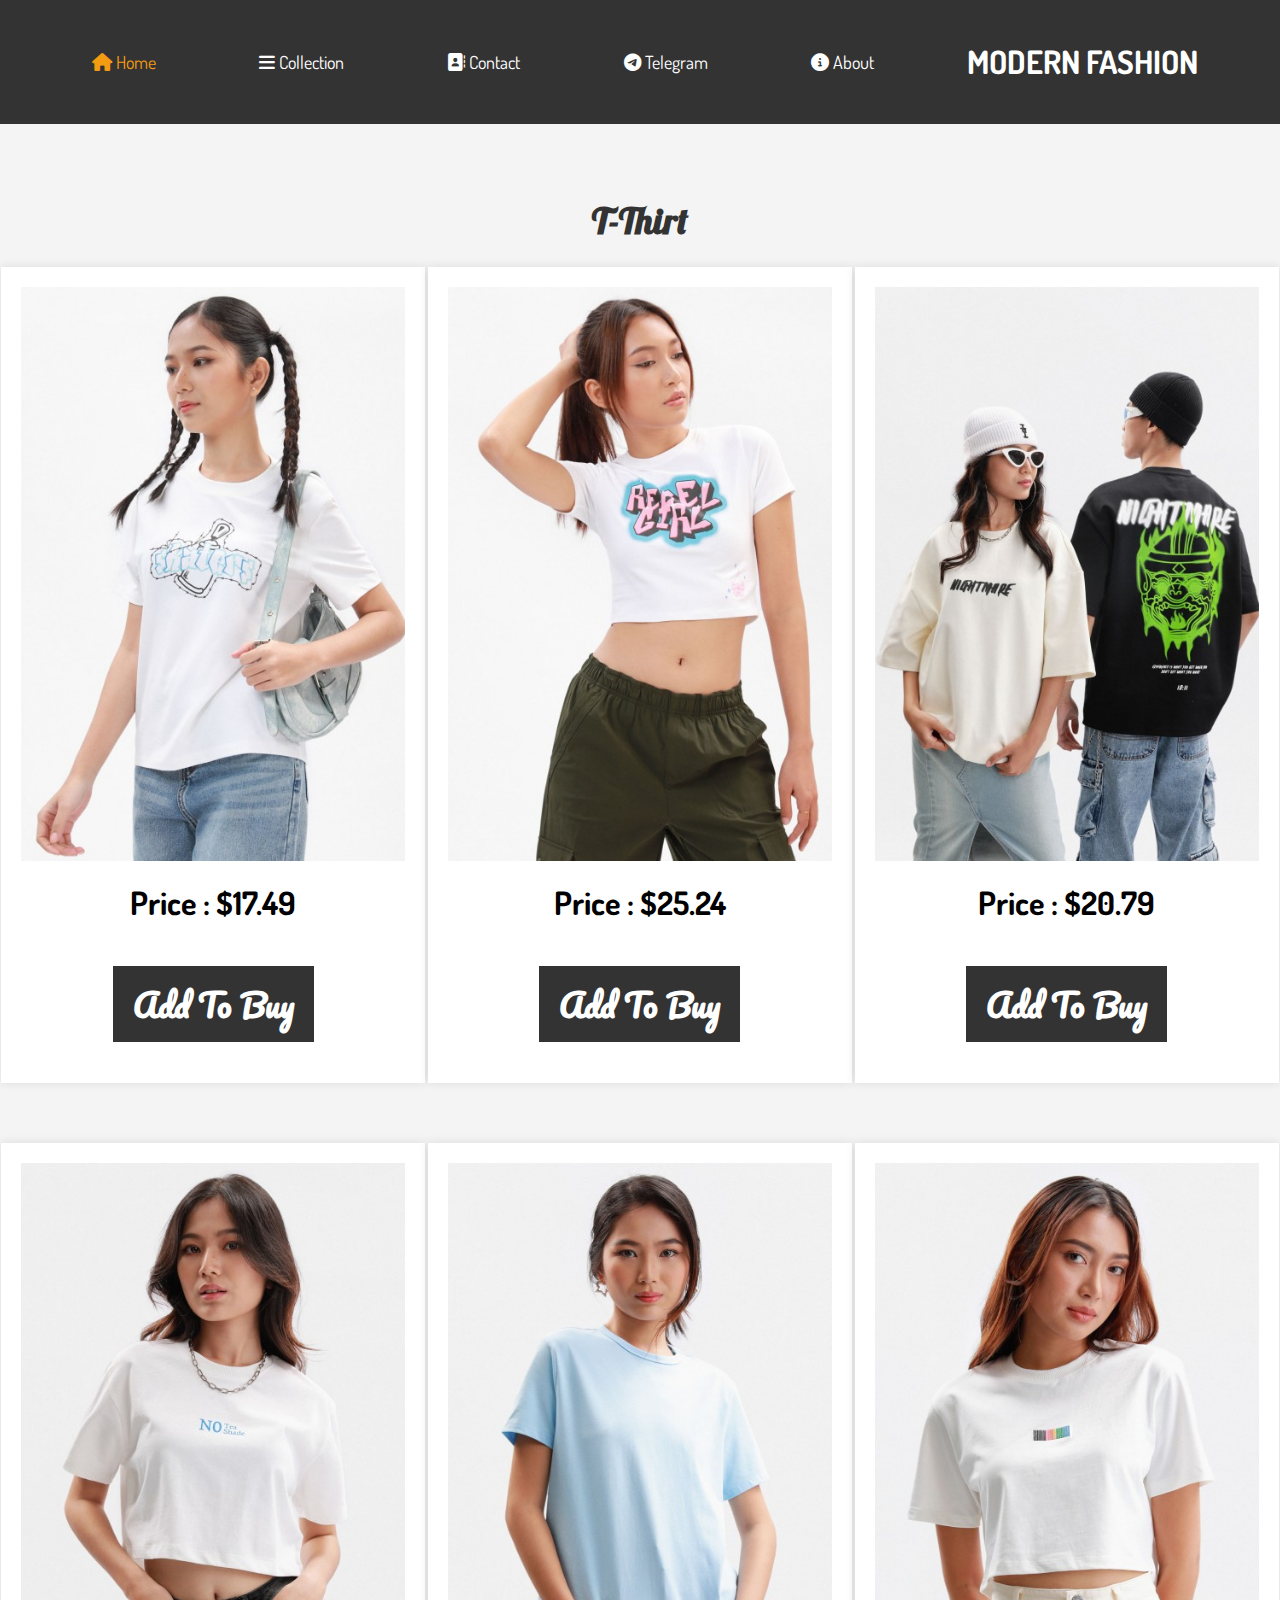
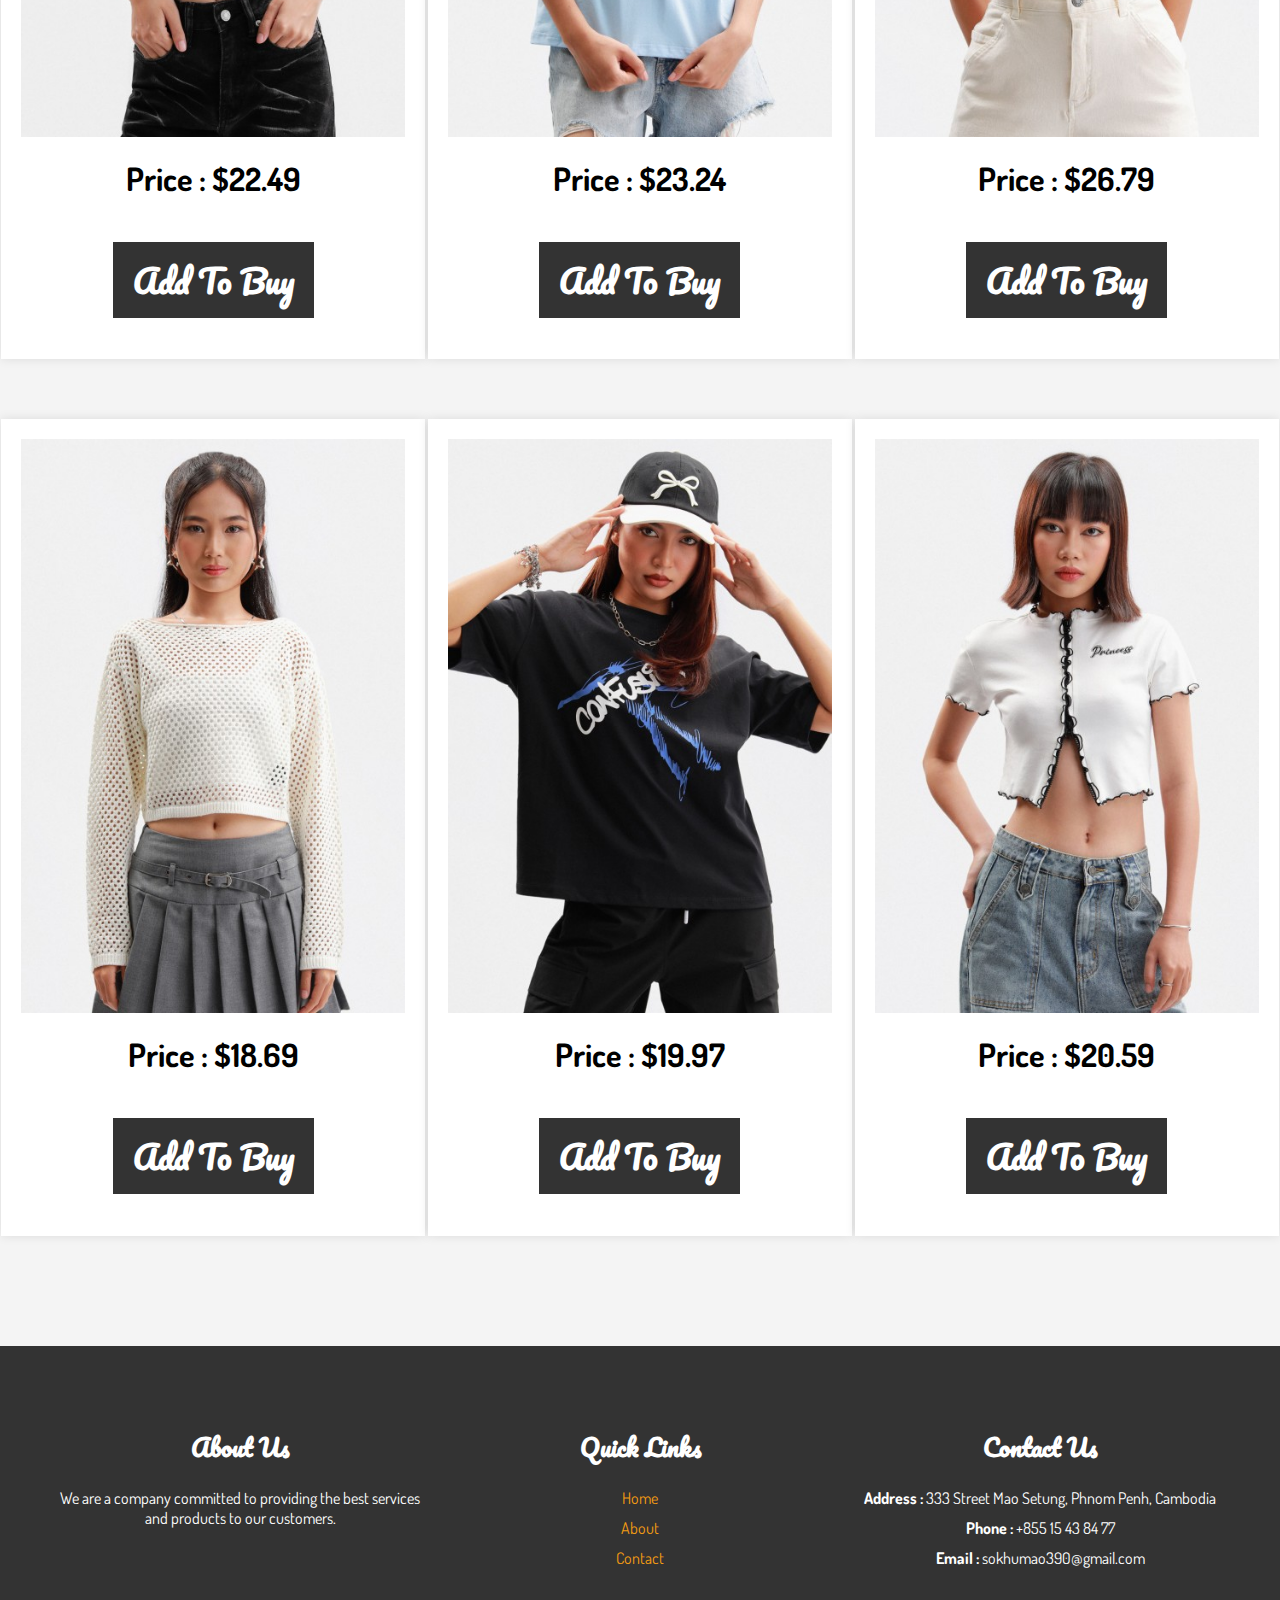
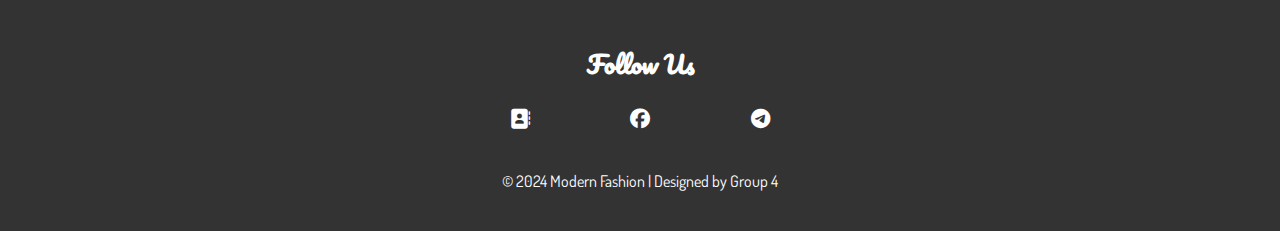
<file: T-Thirt.html>
<!DOCTYPE html>
<html lang="en">
<head>
    <meta charset="UTF-8">
    <meta name="viewport" content="width=device-width, initial-scale=1.0">
    <title>T-Thirt Collection</title>
    <link rel="stylesheet" href="jeans.css">
    <link rel="icon" href="logo.png">
    <link rel="preconnect" href="https://fonts.googleapis.com">
    <link rel="preconnect" href="https://fonts.gstatic.com" crossorigin>
    <link href="https://fonts.googleapis.com/css2?family=Dosis:wght@200..800&family=Lobster&display=swap" rel="stylesheet">
    <link rel="preconnect" href="https://fonts.googleapis.com">
    <link rel="preconnect" href="https://fonts.gstatic.com" crossorigin>
    <link href="https://fonts.googleapis.com/css2?family=Dosis:wght@200..800&display=swap" rel="stylesheet">
    <link rel="stylesheet" href="https://cdnjs.cloudflare.com/ajax/libs/font-awesome/5.15.3/css/all.min.css">
    <link rel="preconnect" href="https://fonts.googleapis.com">
    <link rel="preconnect" href="https://fonts.gstatic.com" crossorigin>
    <link href="https://fonts.googleapis.com/css2?family=Playfair+Display:ital,wght@0,400..900;1,400..900&display=swap" rel="stylesheet">
    <link rel="stylesheet" href="https://cdnjs.cloudflare.com/ajax/libs/font-awesome/6.5.1/css/all.min.css">
    <link rel="preconnect" href="https://fonts.googleapis.com">
    <link rel="preconnect" href="https://fonts.gstatic.com" crossorigin>
    <link href="https://fonts.googleapis.com/css2?family=Pacifico&family=Rajdhani:wght@300;400;500;600;700&display=swap" rel="stylesheet">
    <link rel="preconnect" href="https://fonts.googleapis.com">
    <link rel="preconnect" href="https://fonts.gstatic.com" crossorigin>
    <link href="https://fonts.googleapis.com/css2?family=Pacifico&display=swap" rel="stylesheet">

</head>
<body>
    <section class="header">
        <div class="container">
            <ul>
            <li><a class="active" href="index.html"><i class="fa-solid fa-house"></i>   Home</a></li>
            <li><a href=""><i class="fa-solid fa-bars"></i>  Collection</a>
                <ul class="menu">
                    <li><a href="jeans.html" target="_blank">Jeans</a></li>
                    <li><a href="trouser.html" target="_blank">Trouser</a></li>
                    <li><a href="Dress.html" target="_blank">Dress</a></li>
                    <li><a href="T-Thirt.html" target="_blank">T-shirt</a></li>
                    <li><a href="skirt.html" target="_blank">Skirt</a></li>
                </ul>
            
            </li>
            <li><a href="Contact.html" target="_blank"><i class="fa-solid fa-address-book"></i>   Contact</a></li>
            <li><a href="https://t.me/Lyhour_msh" target="_blank"><i class="fa-brands fa-telegram"></i>   Telegram</a></li>
            <li><a href="About.html"><i class="fa-solid fa-circle-info"></i>   About</a></li>
            <li><h1>MODERN FASHION</h1></li>
    
            </ul>
        </div>
    
    </section>
    <section class="Jean">
        <div class="type">
            <h1>T-Thirt</h1>
        </div>
        <div class="image">
            <div class="box1">
                <img src="T-Shirt 9.jpg" alt="">
                <h1>Price : $17.49</h1>
                <div class="cost">
                    <a href="payment.html"><h1>Add To Buy</h1></a>
                </div>

            </div>
            <div class="box1">
                <img src="T-Shirt 8.jpg" alt="">
                <h1>Price : $25.24</h1>
                <div class="cost">
                    <a href="payment.html"><h1>Add To Buy</h1></a>
                </div>
                
            </div>
            <div class="box1">
                <img src="T-Shirt 7.jpg" alt="">
                <h1>Price : $20.79</h1>
                <div class="cost">
                    <a href="payment.html"><h1>Add To Buy</h1></a>
                </div>
                
            </div>
        </div>
        <div class="image">
            <div class="box1">
                <img src="T-Shirt 6.jpg" alt="">
                <h1>Price : $22.49</h1>
                <div class="cost">
                    <a href="payment.html"><h1>Add To Buy</h1></a>
                </div>

            </div>
            <div class="box1">
                <img src="T-Shirt 5.jpg" alt="">
                <h1>Price : $23.24</h1>
                <div class="cost">
                    <a href="payment.html"><h1>Add To Buy</h1></a>
                </div>
                
            </div>
            <div class="box1">
                <img src="T-Shirt 4.jpg" alt="">
                <h1>Price : $26.79</h1>
                <div class="cost">
                    <a href="payment.html"><h1>Add To Buy</h1></a>
                </div>
                
            </div>
        </div>
        <div class="image">
            <div class="box1">
                <img src="T-Shirt 1.jpg" alt="">
                <h1>Price : $18.69</h1>
                <div class="cost">
                    <a href="payment.html"><h1>Add To Buy</h1></a>
                </div>

            </div>
            <div class="box1">
                <img src="T-Shirt 2.jpg" alt=""> 
                <h1>Price : $19.97</h1>
                <div class="cost">
                    <a href="payment.html"><h1>Add To Buy</h1></a>
                </div>
                
            </div>
            <div class="box1">
                <img src="T-Shirt 3.jpg" alt=""> 
                <h1>Price : $20.59</h1>
                <div class="cost">
                    <a href="payment.html"><h1>Add To Buy</h1></a>
                </div>
                
            </div>
        </div>
        
        

    </section>
    <footer>
        <div class="footer-content">
            <div class="footer-section about">
                <h2>About Us</h2>
                <p>We are a company committed to providing the best services and products to our customers.</p>
            </div>
            <div class="footer-section links">
                <h2>Quick Links</h2>
                <ul>
                    <li><a href="#">Home</a></li>
                    <li><a href="About.html">About</a></li>
                    <li><a href="Contact.html" target="_blank">Contact</a></li>
                    
                </ul>
            </div>
            <div class="footer-section contact">
                <h2>Contact Us</h2>
                <ul>
                    <li><span>Address :</span> 333 Street Mao Setung, Phnom Penh, Cambodia</li>
                    <li><span>Phone :</span> +855 15 43 84 77</li>
                    <li><span>Email :</span> sokhumao390@gmail.com</li>
                </ul>
            </div>
            <div class="footer-section social">
                <h2>Follow Us</h2>
                <div class="social-links">
                    <a href=""><i class="fa-solid fa-address-book"></i></a>
                    <a href="https://www.facebook.com/sokhun.mao.92?mibextid=ZbWKwL" target="_blank"><i class="fa-brands fa-facebook"></i></a>
                    <a href="https://t.me/Lyhour_msh" target="_blank"><i class="fa-brands fa-telegram"></i></a>
                    
                </div>
            </div>
        </div>
        <div class="footer-bottom">
            &copy; 2024 Modern Fashion | Designed by Group 4
        </div>
    </footer>
    
    
</body>
</html>
</file>
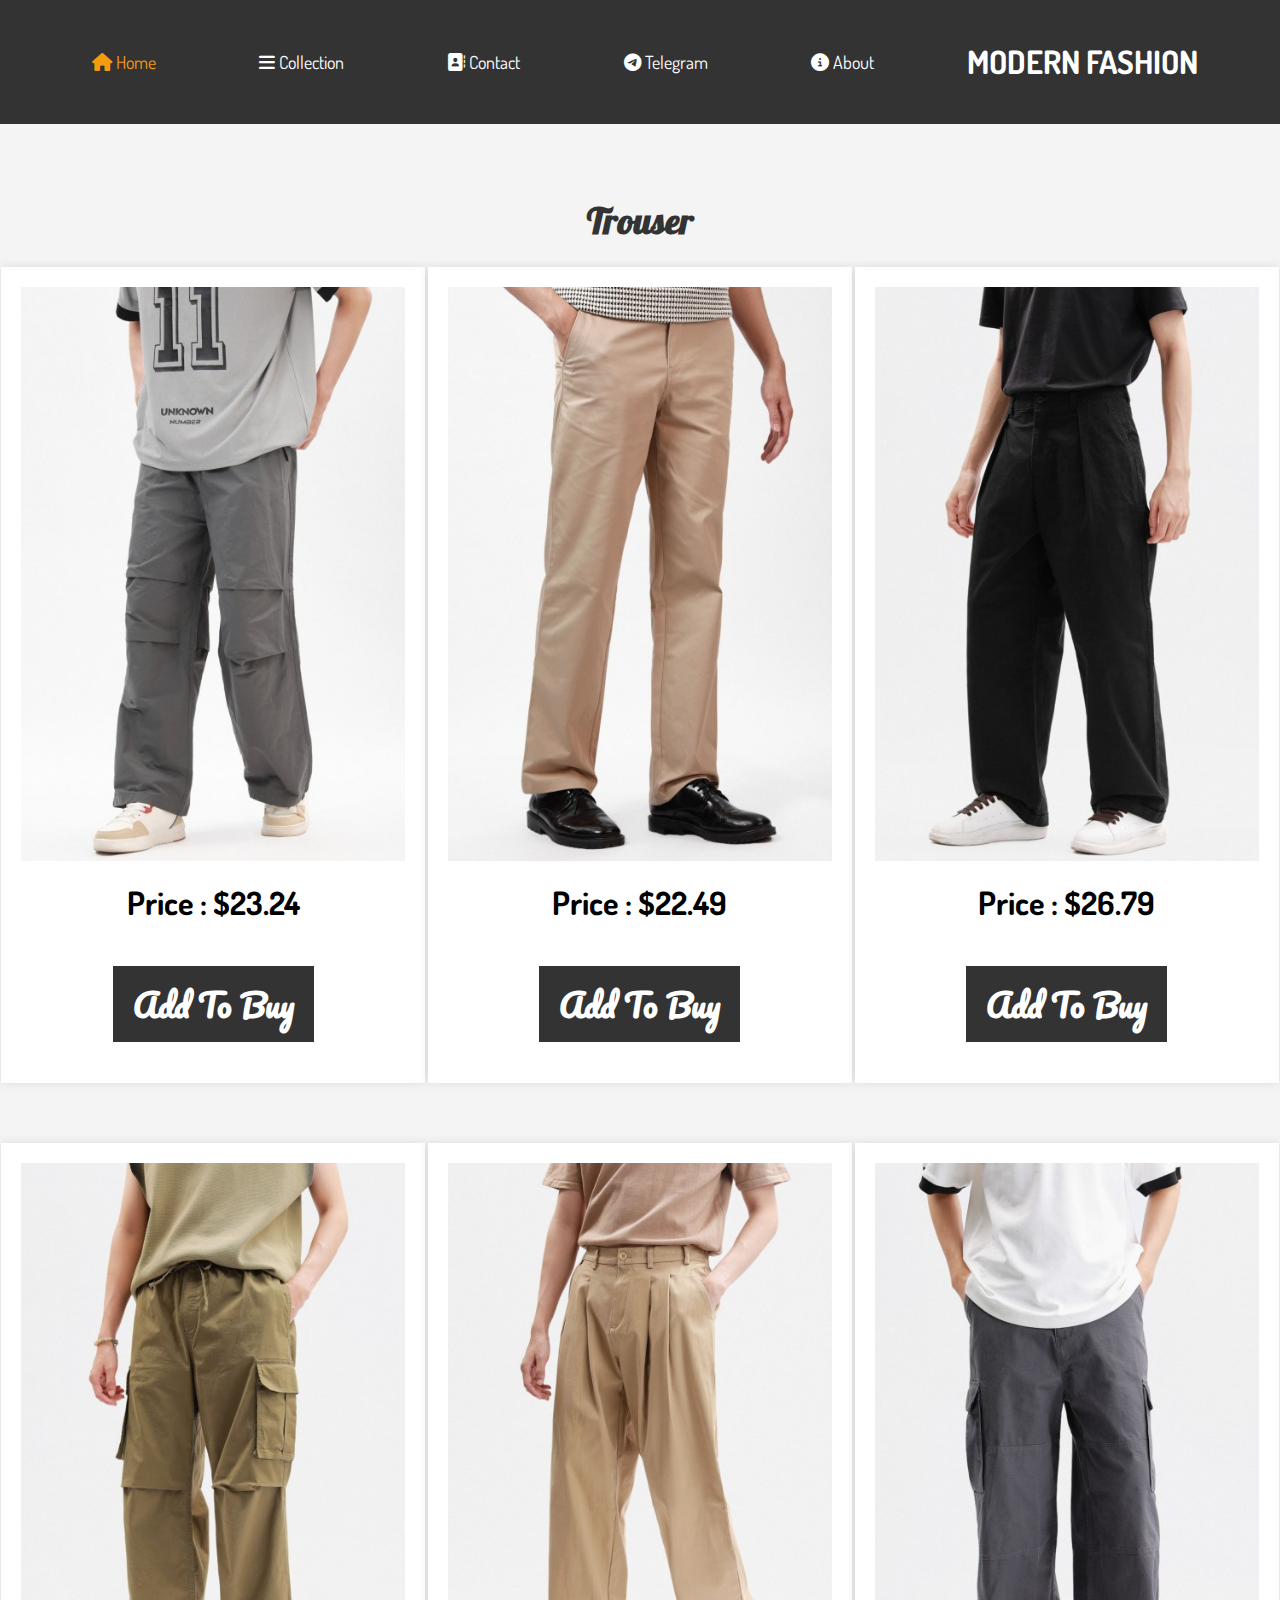
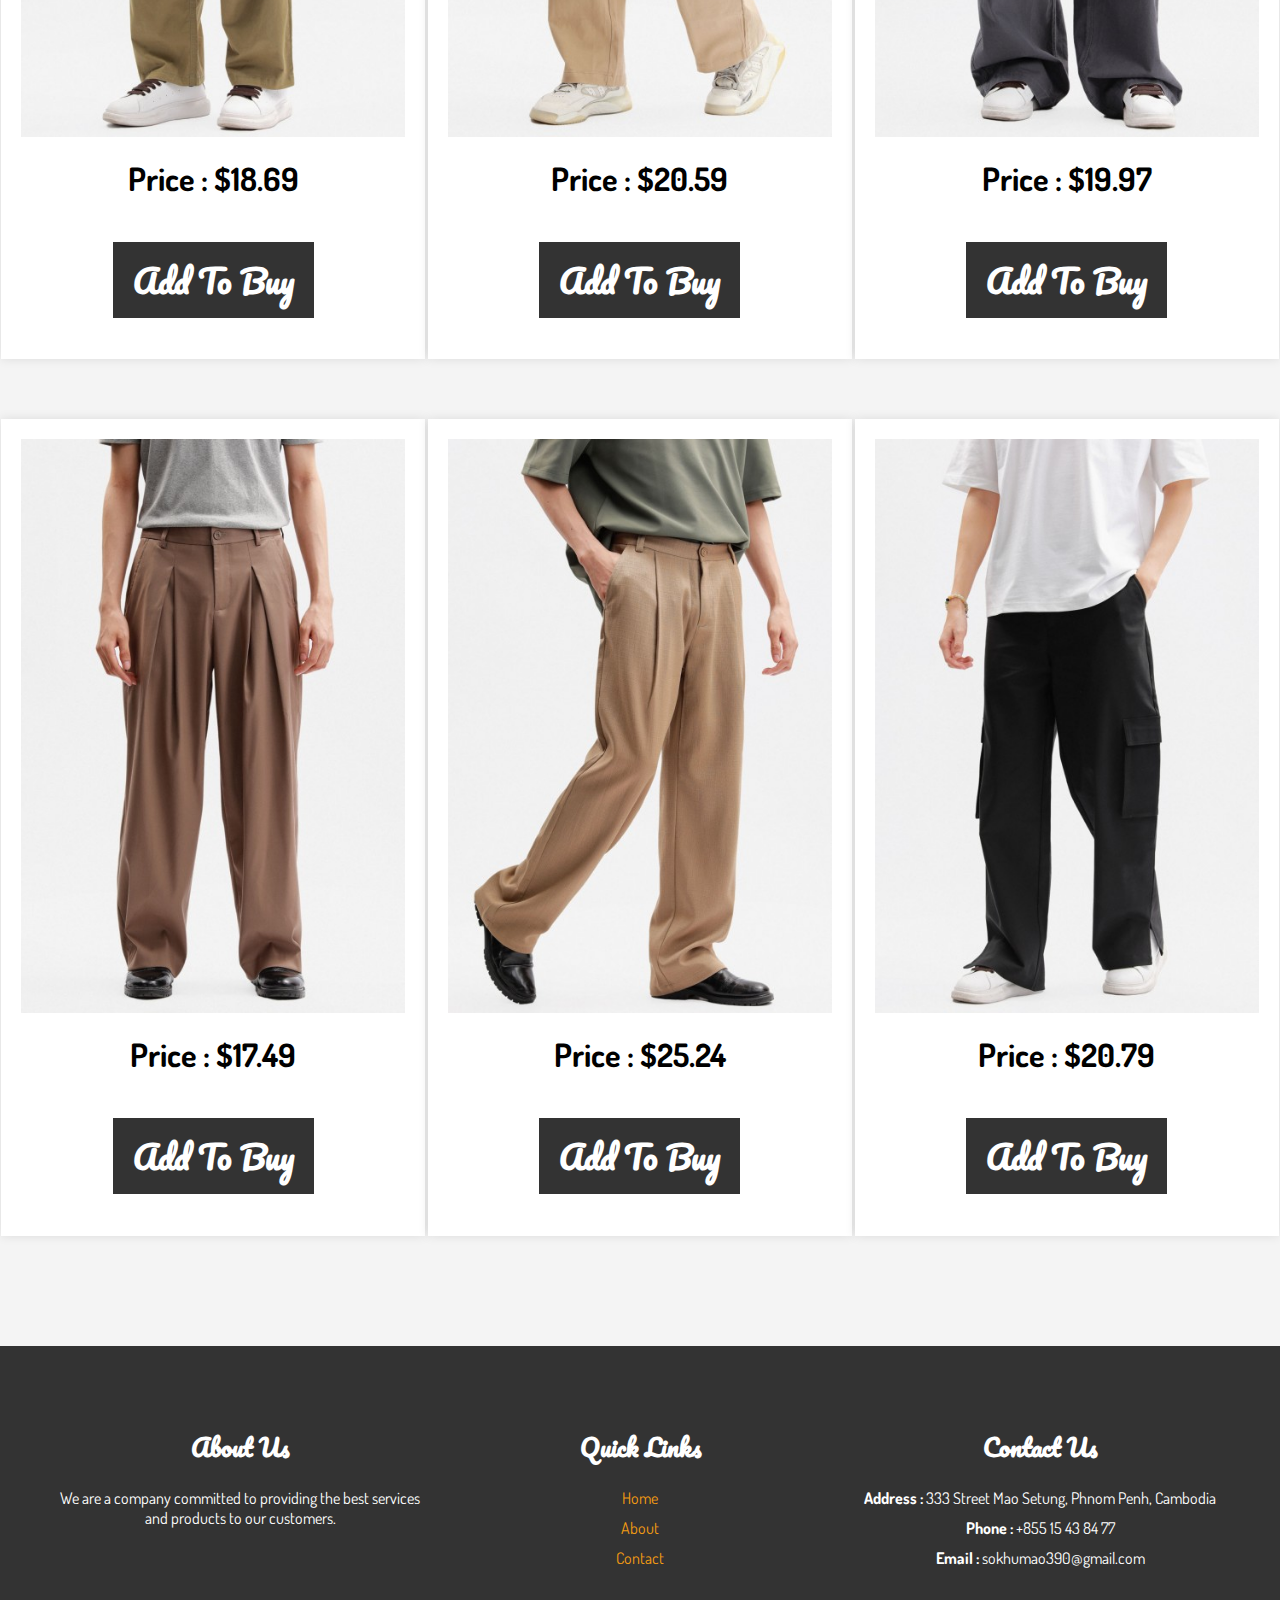
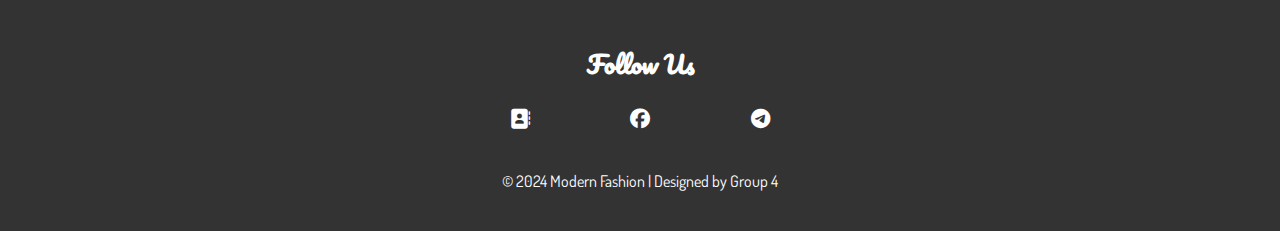
<file: trouser-boy.html>
<!DOCTYPE html>
<html lang="en">
<head>
    <meta charset="UTF-8">
    <meta name="viewport" content="width=device-width, initial-scale=1.0">
    <title>Trouser Collection</title>
    <link rel="stylesheet" href="jeans.css">
    <link rel="icon" href="logo.png">
    <link rel="preconnect" href="https://fonts.googleapis.com">
    <link rel="preconnect" href="https://fonts.gstatic.com" crossorigin>
    <link href="https://fonts.googleapis.com/css2?family=Dosis:wght@200..800&family=Lobster&display=swap" rel="stylesheet">
    <link rel="preconnect" href="https://fonts.googleapis.com">
    <link rel="preconnect" href="https://fonts.gstatic.com" crossorigin>
    <link href="https://fonts.googleapis.com/css2?family=Dosis:wght@200..800&display=swap" rel="stylesheet">
    <link rel="stylesheet" href="https://cdnjs.cloudflare.com/ajax/libs/font-awesome/5.15.3/css/all.min.css">
    <link rel="preconnect" href="https://fonts.googleapis.com">
    <link rel="preconnect" href="https://fonts.gstatic.com" crossorigin>
    <link href="https://fonts.googleapis.com/css2?family=Playfair+Display:ital,wght@0,400..900;1,400..900&display=swap" rel="stylesheet">
    <link rel="stylesheet" href="https://cdnjs.cloudflare.com/ajax/libs/font-awesome/6.5.1/css/all.min.css">
    <link rel="preconnect" href="https://fonts.googleapis.com">
    <link rel="preconnect" href="https://fonts.gstatic.com" crossorigin>
    <link href="https://fonts.googleapis.com/css2?family=Pacifico&family=Rajdhani:wght@300;400;500;600;700&display=swap" rel="stylesheet">
    <link rel="preconnect" href="https://fonts.googleapis.com">
    <link rel="preconnect" href="https://fonts.gstatic.com" crossorigin>
    <link href="https://fonts.googleapis.com/css2?family=Pacifico&display=swap" rel="stylesheet">

</head>
<body>
    <section class="header">
        <div class="container">
            <ul>
            <li><a class="active" href="index.html"><i class="fa-solid fa-house"></i>   Home</a></li>
            <li><a href=""><i class="fa-solid fa-bars"></i>  Collection</a>
                <ul class="menu">
                    <li><a href="jean-boy.html" target="_blank">Jeans</a></li>
                    <li><a href="trouser-boy.html" target="_blank">Trouser</a></li>
                    <li><a href="T-Thirt-boy.html" target="_blank">T-shirt</a></li>
                </ul>
            
            </li>
            <li><a href="Contact.html" target="_blank"><i class="fa-solid fa-address-book"></i>   Contact</a></li>
            <li><a href="https://t.me/Lyhour_msh" target="_blank"><i class="fa-brands fa-telegram"></i>   Telegram</a></li>
            <li><a href="About.html"><i class="fa-solid fa-circle-info"></i>   About</a></li>
            <li><h1>MODERN FASHION</h1></li>
    
            </ul>
        </div>
    
    </section>
    <section class="Jean">
        <div class="type">
            <h1>Trouser</h1>
        </div>
        <div class="image">
            <div class="box1">
                <img src="Trouser Boy 10.jpg" alt="">
                <h1>Price : $23.24</h1>
                <div class="cost">
                    <a href="payment.html"><h1>Add To Buy</h1></a>
                </div>

            </div>
            <div class="box1">
                <img src="Trouser Boy 9.jpg" alt="">
                <h1>Price : $22.49</h1>
                <div class="cost">
                    <a href="payment.html"><h1>Add To Buy</h1></a>
                </div>
                
            </div>
            <div class="box1">
                <img src="Trouser Boy 8.jpg" alt="">
                <h1>Price : $26.79</h1>
                <div class="cost">
                    <a href="payment.html"><h1>Add To Buy</h1></a>
                </div>
                
            </div>
        </div>
        <div class="image">
            <div class="box1">
                <img src="Trouser Boy 5.jpg" alt="">
                 <h1>Price : $18.69</h1>
                <div class="cost">
                    <a href="payment.html"><h1>Add To Buy</h1></a>
                </div>

            </div>
            <div class="box1">
                <img src="Trouser Boy 7.jpg" alt="">
                <h1>Price : $20.59</h1>
                <div class="cost">
                    <a href="payment.html"><h1>Add To Buy</h1></a>
                </div>
                
            </div>
            <div class="box1">
                <img src="Trouser Boy 6.jpg" alt=""> 
                <h1>Price : $19.97</h1>
                <div class="cost">
                    <a href="payment.html"><h1>Add To Buy</h1></a>
                </div>
                
            </div>
        </div>
        <div class="image">
            <div class="box1">
                <img src="Trouser Boy 1.jpg" alt="">
                <h1>Price : $17.49</h1>
                <div class="cost">
                    <a href="payment.html"><h1>Add To Buy</h1></a>
                </div>

            </div>
            <div class="box1">
                <img src="Trouser Boy 2.jpg" alt=""> 
                <h1>Price : $25.24</h1>
                <div class="cost">
                    <a href="payment.html"><h1>Add To Buy</h1></a>
                </div>
                
            </div>
            <div class="box1">
                <img src="Trouser Boy 3.jpg" alt="">
                <h1>Price : $20.79</h1>
                <div class="cost">
                    <a href="payment.html"><h1>Add To Buy</h1></a>
                </div>
                
            </div>
        </div>
        

    </section>
    <footer>
        <div class="footer-content">
            <div class="footer-section about">
                <h2>About Us</h2>
                <p>We are a company committed to providing the best services and products to our customers.</p>
            </div>
            <div class="footer-section links">
                <h2>Quick Links</h2>
                <ul>
                    <li><a href="#">Home</a></li>
                    <li><a href="About.html">About</a></li>
                    <li><a href="Contact.html" target="_blank">Contact</a></li>
                    
                </ul>
            </div>
            <div class="footer-section contact">
                <h2>Contact Us</h2>
                <ul>
                    <li><span>Address :</span> 333 Street Mao Setung, Phnom Penh, Cambodia</li>
                    <li><span>Phone :</span> +855 15 43 84 77</li>
                    <li><span>Email :</span> sokhumao390@gmail.com</li>
                </ul>
            </div>
            <div class="footer-section social">
                <h2>Follow Us</h2>
                <div class="social-links">
                    <a href=""><i class="fa-solid fa-address-book"></i></a>
                    <a href="https://www.facebook.com/sokhun.mao.92?mibextid=ZbWKwL" target="_blank"><i class="fa-brands fa-facebook"></i></a>
                    <a href="https://t.me/Lyhour_msh" target="_blank"><i class="fa-brands fa-telegram"></i></a>
                    
                </div>
            </div>
        </div>
        <div class="footer-bottom">
            &copy; 2024 Modern Fashion | Designed by Group 4
        </div>
    </footer>
    
    
</body>
</html>
</file>
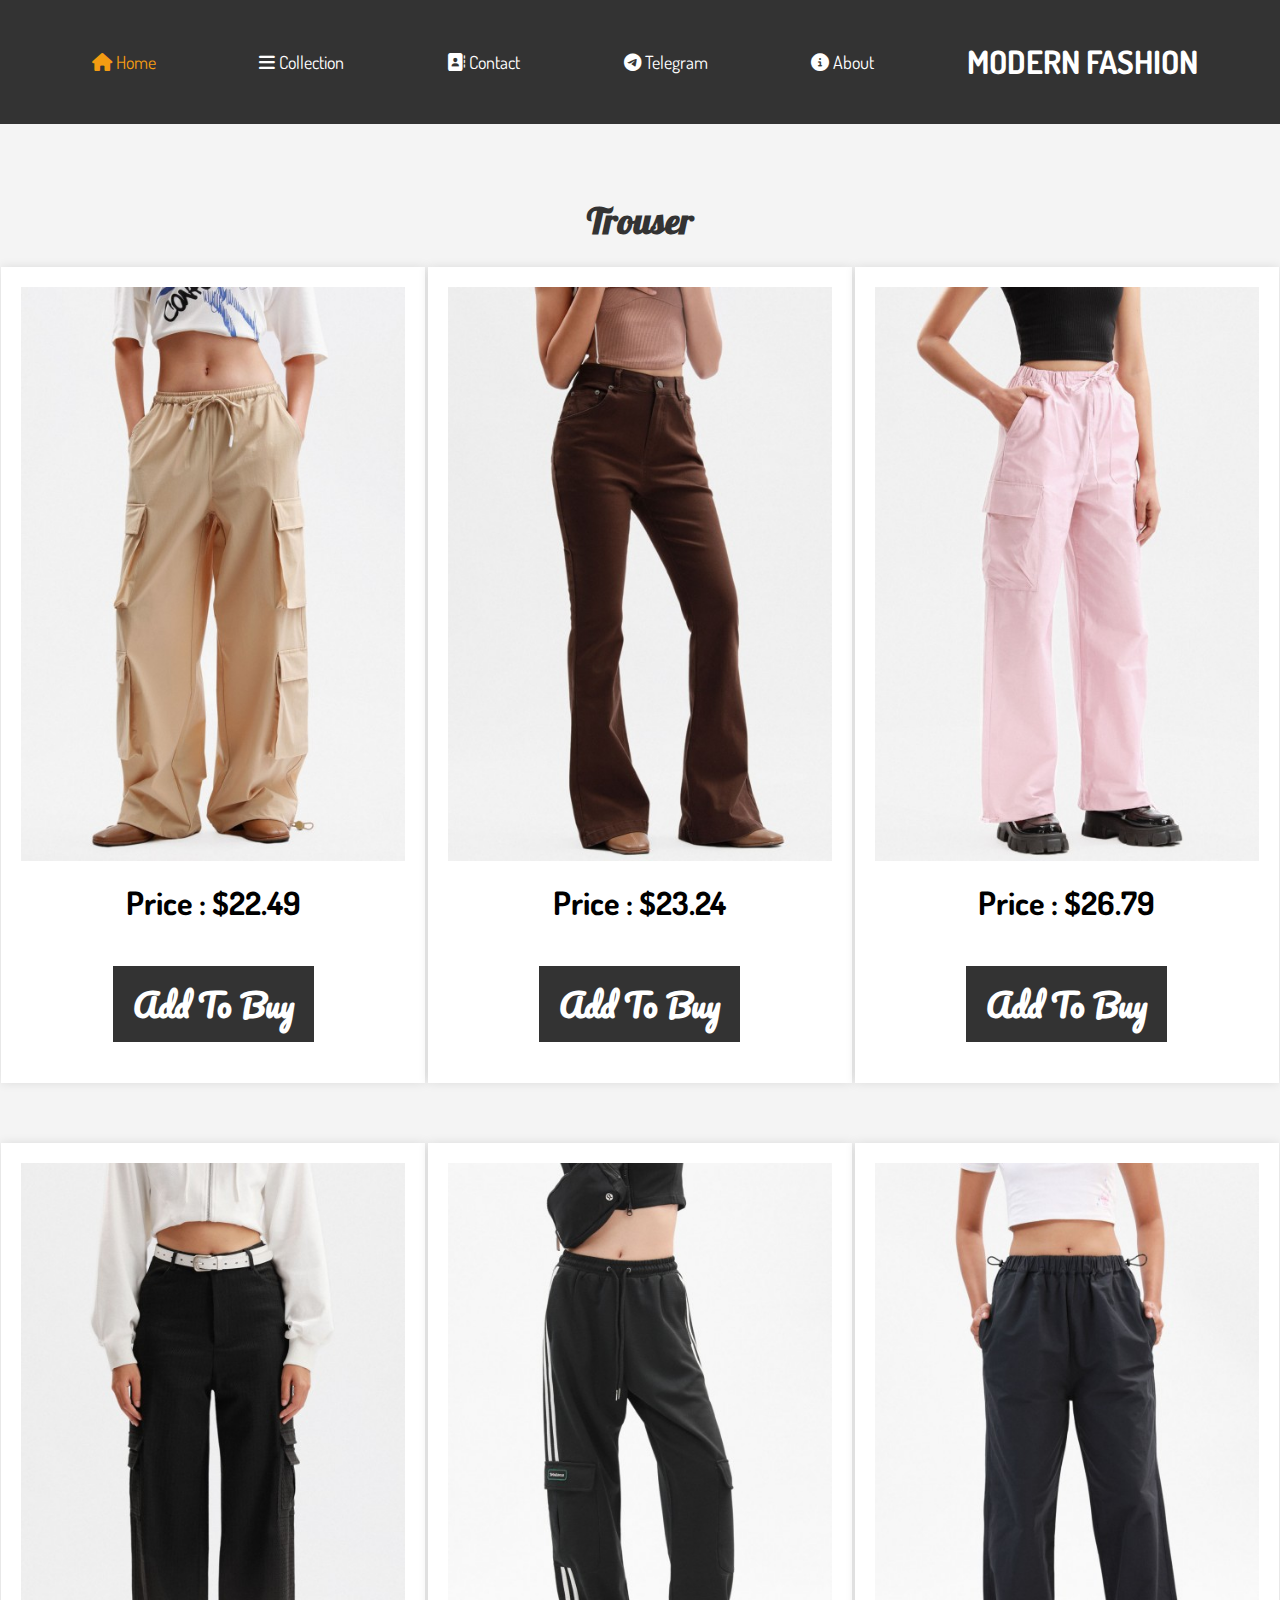
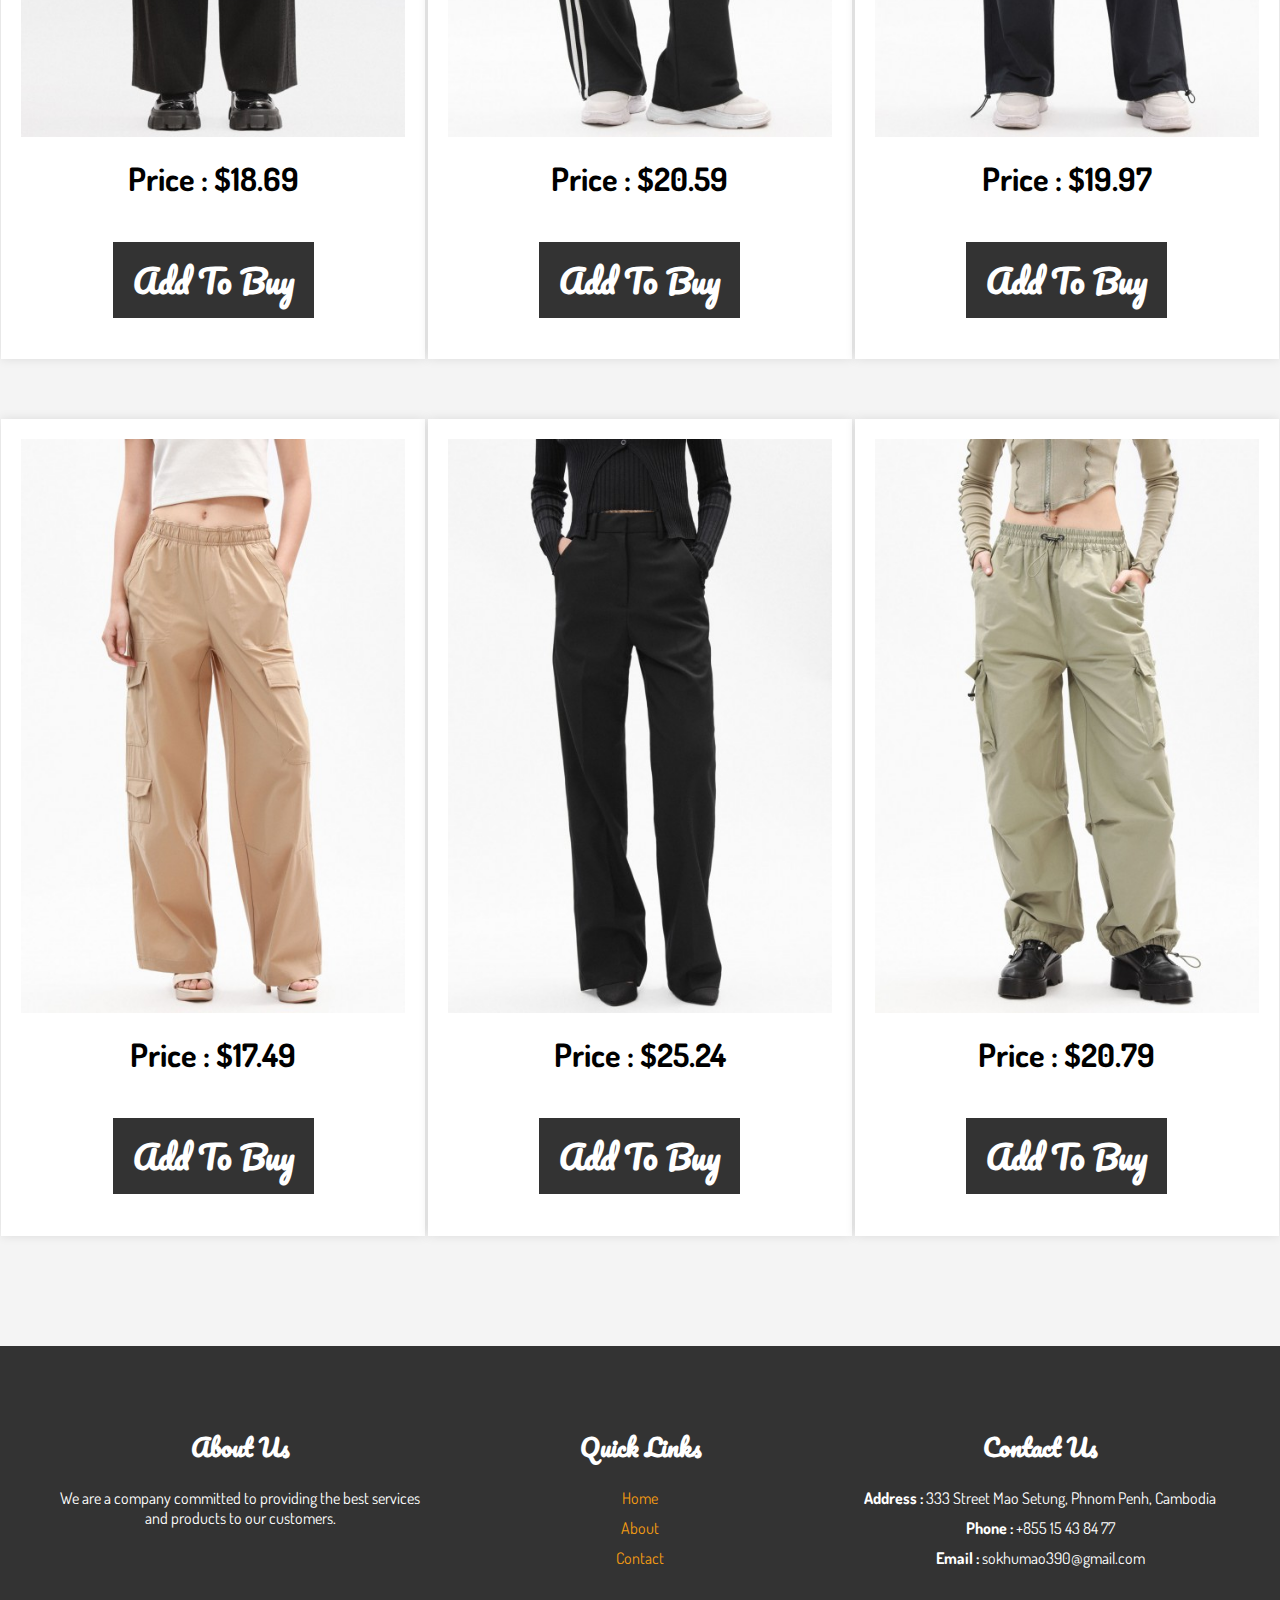
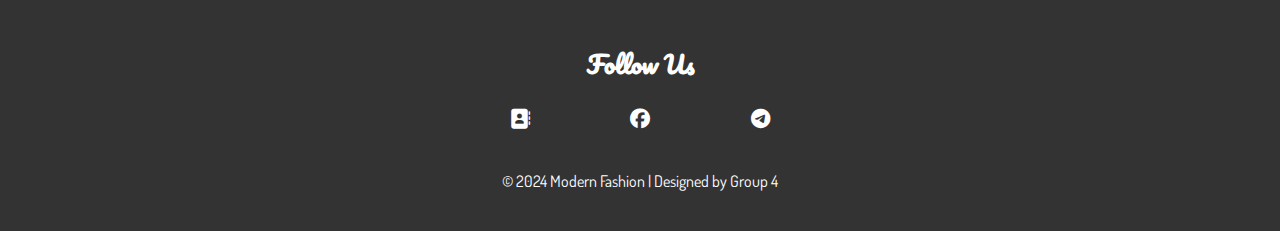
<file: trouser.html>
<!DOCTYPE html>
<html lang="en">
<head>
    <meta charset="UTF-8">
    <meta name="viewport" content="width=device-width, initial-scale=1.0">
    <title>Trouser Collection</title>
    <link rel="stylesheet" href="jeans.css">
    <link rel="icon" href="logo.png">
    <link rel="preconnect" href="https://fonts.googleapis.com">
    <link rel="preconnect" href="https://fonts.gstatic.com" crossorigin>
    <link href="https://fonts.googleapis.com/css2?family=Dosis:wght@200..800&family=Lobster&display=swap" rel="stylesheet">
    <link rel="preconnect" href="https://fonts.googleapis.com">
    <link rel="preconnect" href="https://fonts.gstatic.com" crossorigin>
    <link href="https://fonts.googleapis.com/css2?family=Dosis:wght@200..800&display=swap" rel="stylesheet">
    <link rel="stylesheet" href="https://cdnjs.cloudflare.com/ajax/libs/font-awesome/5.15.3/css/all.min.css">
    <link rel="preconnect" href="https://fonts.googleapis.com">
    <link rel="preconnect" href="https://fonts.gstatic.com" crossorigin>
    <link href="https://fonts.googleapis.com/css2?family=Playfair+Display:ital,wght@0,400..900;1,400..900&display=swap" rel="stylesheet">
    <link rel="stylesheet" href="https://cdnjs.cloudflare.com/ajax/libs/font-awesome/6.5.1/css/all.min.css">
    <link rel="preconnect" href="https://fonts.googleapis.com">
    <link rel="preconnect" href="https://fonts.gstatic.com" crossorigin>
    <link href="https://fonts.googleapis.com/css2?family=Pacifico&family=Rajdhani:wght@300;400;500;600;700&display=swap" rel="stylesheet">
    <link rel="preconnect" href="https://fonts.googleapis.com">
    <link rel="preconnect" href="https://fonts.gstatic.com" crossorigin>
    <link href="https://fonts.googleapis.com/css2?family=Pacifico&display=swap" rel="stylesheet">

</head>
<body>
    <section class="header">
        <div class="container">
            <ul>
            <li><a class="active" href="index.html"><i class="fa-solid fa-house"></i>   Home</a></li>
            <li><a href=""><i class="fa-solid fa-bars"></i>  Collection</a>
                <ul class="menu">
                    <li><a href="jeans.html" target="_blank">Jeans</a></li>
                    <li><a href="trouser.html" target="_blank">Trouser</a></li>
                    <li><a href="Dress.html" target="_blank">Dress</a></li>
                    <li><a href="T-Thirt.html" target="_blank">T-shirt</a></li>
                    <li><a href="skirt.html" target="_blank">Skirt</a></li>
                </ul>
            
            </li>
            <li><a href="Contact.html" target="_blank"><i class="fa-solid fa-address-book"></i>   Contact</a></li>
            <li><a href="https://t.me/Lyhour_msh" target="_blank"><i class="fa-brands fa-telegram"></i>   Telegram</a></li>
            <li><a href="About.html"><i class="fa-solid fa-circle-info"></i>   About</a></li>
            <li><h1>MODERN FASHION</h1></li>
    
            </ul>
        </div>
    
    </section>
    <section class="Jean">
        <div class="type">
            <h1>Trouser</h1>
        </div>
        <div class="image">
            <div class="box1">
                <img src="Trouser 1.jpg" alt="">
                <h1>Price : $22.49</h1>
                <div class="cost">
                    <a href="payment.html"><h1>Add To Buy</h1></a>
                </div>

            </div>
            <div class="box1">
                <img src="Trouser 2.jpg" alt="">
                <h1>Price : $23.24</h1>
                <div class="cost">
                    <a href="payment.html"><h1>Add To Buy</h1></a>
                </div>
                
            </div>
            <div class="box1">
                <img src="Trouser 3.jpg" alt=""> 
                <h1>Price : $26.79</h1>
                <div class="cost">
                    <a href="payment.html"><h1>Add To Buy</h1></a>
                </div>
                
            </div>
        </div>
        <div class="image">
            <div class="box1">
                <img src="Trouser 4.jpg" alt="">
                <h1>Price : $18.69</h1>
                <div class="cost">
                    <a href="payment.html"><h1>Add To Buy</h1></a>
                </div>

            </div>
            <div class="box1">
                <img src="Trouser 5.jpg" alt="">
                <h1>Price : $20.59</h1>
                <div class="cost">
                    <a href="payment.html"><h1>Add To Buy</h1></a>
                </div>
                
            </div>
            <div class="box1">
                <img src="Trouser 6.jpg" alt="">
                 <h1>Price : $19.97</h1>
                <div class="cost">
                    <a href="payment.html"><h1>Add To Buy</h1></a>
                </div>
                
            </div>
        </div>
        <div class="image">
            <div class="box1">
                <img src="Trouser 7.jpg" alt="">
                <h1>Price : $17.49</h1>
                <div class="cost">
                    <a href="payment.html"><h1>Add To Buy</h1></a>
                </div>

            </div>
            <div class="box1">
                <img src="Trouser 9.jpg" alt="">
                <h1>Price : $25.24</h1>
                <div class="cost">
                    <a href="payment.html"><h1>Add To Buy</h1></a>
                </div>
                
            </div>
            <div class="box1">
                <img src="Trouser 8.jpg" alt="">
                <h1>Price : $20.79</h1>
                <div class="cost">
                    <a href="payment.html"><h1>Add To Buy</h1></a>
                </div>
                
            </div>
        </div>
        

    </section>
    <footer>
        <div class="footer-content">
            <div class="footer-section about">
                <h2>About Us</h2>
                <p>We are a company committed to providing the best services and products to our customers.</p>
            </div>
            <div class="footer-section links">
                <h2>Quick Links</h2>
                <ul>
                    <li><a href="#">Home</a></li>
                    <li><a href="About.html">About</a></li>
                    <li><a href="Contact.html" target="_blank">Contact</a></li>
                    
                </ul>
            </div>
            <div class="footer-section contact">
                <h2>Contact Us</h2>
                <ul>
                    <li><span>Address :</span> 333 Street Mao Setung, Phnom Penh, Cambodia</li>
                    <li><span>Phone :</span> +855 15 43 84 77</li>
                    <li><span>Email :</span> sokhumao390@gmail.com</li>
                </ul>
            </div>
            <div class="footer-section social">
                <h2>Follow Us</h2>
                <div class="social-links">
                    <a href=""><i class="fa-solid fa-address-book"></i></a>
                    <a href="https://www.facebook.com/sokhun.mao.92?mibextid=ZbWKwL" target="_blank"><i class="fa-brands fa-facebook"></i></a>
                    <a href="https://t.me/Lyhour_msh" target="_blank"><i class="fa-brands fa-telegram"></i></a>
                    
                </div>
            </div>
        </div>
        <div class="footer-bottom">
            &copy; 2024 Modern Fashion | Designed by Group 4
        </div>
    </footer>
    
    
</body>
</html>
</file>
<file: index.css>
/* General Styles */
body, html {
    margin: 0;
    padding: 0;
    font-family: 'Rajdhani', sans-serif;
    background-color: #f4f4f4;
}

.container {
    max-width: 1200px;
    margin: 0 auto;
}

/* Header Section */
.header {
    background-color: #333;
    color: #fff;
    padding: 20px 0;
    text-align: center;
}

.header ul {
    list-style-type: none;
    margin: 0;
    padding: 0;
    display: flex;
    flex-wrap: wrap;
    justify-content: space-around;
    align-items: center;
}

.header ul li {
    position: relative;
}

.header ul li a {
    color: #fff;
    text-decoration: none;
    font-size: 18px;
    padding: 10px;
}

.header ul li a:hover, .header ul li a.active {
    color: #f39c12;
}

.header ul li ul.menu {
    display: none;
    position: absolute;
    background-color: #333;
    padding: 10px 0;
    top: 40px;
    left: 0;
    min-width: 160px;
    z-index: 1000;
}

.header ul li:hover ul.menu {
    display: block;
}

.header ul li ul.menu li {
    display: block;
    padding: 10px 20px;
}


/* Body Section */
.Body {
    display: flex;
    justify-content: space-around;
    align-items: center;
    padding: 50px 0;
    flex-wrap: wrap;
}

.Bunner-woman, .Bunner-man {
    width: 45%;
    background-color: #fff;
    padding: 20px;
    box-shadow: 0 0 10px rgba(0,0,0,0.1);
    text-align: center;
    margin-bottom: 20px;
}

.image-bunner1 img, .image-bunner2 img {
    width: 100%;
    height: auto;
    display: block;
    margin-bottom: 20px;
}

.Bunner-woman h1, .Bunner-man h2 {
    font-family: 'Playfair Display', serif;
    color: #333;
    font-size: 24px;
}

.Bunner-woman a, .Bunner-man a {
    text-decoration: none;
    color: #f39c12;
}

/* Footer Section */
footer {
    background-color: #333;
    color: white;
    padding: 40px 0;
    text-align: center;
}

.footer-content {
    display: flex;
    justify-content: space-around;
    align-items: flex-start;
    flex-wrap: wrap;
    max-width: 1200px;
    margin: 0 auto;
}

.footer-section {
    width: 30%;
    padding: 20px;
}

.footer-section h2 {
    margin-bottom: 20px;
    font-family: 'Pacifico', cursive;
}

.footer-section ul {
    list-style: none;
    padding: 0;
}

.footer-section ul li {
    margin-bottom: 10px;
}

.footer-section ul li span {
    font-weight: bold;
}

.footer-section a {
    color: #f39c12;
    text-decoration: none;
}

.footer-section a:hover {
    text-decoration: underline;
}

.social-links {
    display: flex;
    justify-content: space-around;
}

.social-links a {
    color: white;
    font-size: 20px;
    margin: 0 10px;
}

.footer-bottom {
    margin-top: 20px;
}

.footer-bottom p {
    margin: 0;
    font-size: 14px;
}

/* Responsive Styles */
@media (max-width: 768px) {
    .header ul {
        flex-direction: column;
    }

    .header ul li {
        display: block;
        text-align: left;
        padding: 10px;
    }

    .header ul li ul.menu {
        position: static;
        box-shadow: none;
    }

    .Body {
        flex-direction: column;
    }

    .Bunner-woman, .Bunner-man {
        width: 90%;
        margin: 0 auto 20px;
    }

    .footer-content {
        flex-direction: column;
        align-items: center;
    }

    .footer-section {
        width: 80%;
        text-align: center;
    }
}

@media (max-width: 480px) {
    .header ul li a {
        font-size: 16px;
    }

    .Bunner-woman h1, .Bunner-man h2 {
        font-size: 20px;
    }

    .footer-section {
        width: 100%;
    }
}
</file>
<file: About.css>
/* General Styles */
body, html {
    margin: 0;
    padding: 0;
    font-family: 'Rajdhani', sans-serif;
    background-color: #f4f4f4;
}

.container {
    max-width: 1200px;
    margin: 0 auto;
}

/* Header Section */
.header {
    background-color: #333;
    color: #fff;
    padding: 20px 0;
    text-align: center;
}

.header ul {
    list-style-type: none;
    margin: 0;
    padding: 0;
    display: flex;
    flex-wrap: wrap;
    justify-content: space-around;
    align-items: center;
}

.header ul li {
    position: relative;
}

.header ul li a {
    color: #fff;
    text-decoration: none;
    font-size: 18px;
    padding: 10px;
}

.header ul li a:hover, .header ul li a.active {
    color: #f39c12;
}

.header ul li ul.menu {
    display: none;
    position: absolute;
    background-color: #333;
    padding: 10px 0;
    top: 40px;
    left: 0;
    min-width: 160px;
    z-index: 1000;
}

.header ul li:hover ul.menu {
    display: block;
}

.header ul li ul.menu li {
    display: block;
    padding: 10px 20px;
}

/* General styles */
body {
    font-family: 'Rajdhani', sans-serif;
    background-color: #f8f9fa;
    margin: 0;
    padding: 0;
}

.Body {
    padding: 20px;
}

.about-us {
    text-align: center;
    padding: 20px;
    background-color: #ffffff;
    border-radius: 8px;
    box-shadow: 0 4px 8px rgba(0, 0, 0, 0.1);
}

.about-us img {
    max-width: 100%;
    height: auto;
    border-radius: 8px;
    margin-bottom: 20px;
}

.about-us h1 {
    font-size: 1.2rem;
    color: #333333;
    line-height: 1.5;
}

/* Responsive Styles */
@media (min-width: 768px) {
    .about-us h1 {
        font-size: 1.5rem;
    }
}

@media (min-width: 992px) {
    .about-us h1 {
        font-size: 1.8rem;
    }
}


footer {
    background-color: #333;
    color: white;
    padding: 40px 0;
    text-align: center;
}

.footer-content {
    display: flex;
    justify-content: space-around;
    align-items: flex-start;
    flex-wrap: wrap;
    max-width: 1200px;
    margin: 0 auto;
}

.footer-section {
    width: 30%;
    padding: 20px;
}

.footer-section h2 {
    margin-bottom: 20px;
    font-family: 'Pacifico', cursive;
}

.footer-section ul {
    list-style: none;
    padding: 0;
}

.footer-section ul li {
    margin-bottom: 10px;
}

.footer-section ul li span {
    font-weight: bold;
}

.footer-section a {
    color: #f39c12;
    text-decoration: none;
}

.footer-section a:hover {
    text-decoration: underline;
}

.social-links {
    display: flex;
    justify-content: space-around;
}

.social-links a {
    color: white;
    font-size: 20px;
    margin: 0 10px;
}

.footer-bottom {
    margin-top: 20px;
}

.footer-bottom p {
    margin: 0;
    font-size: 14px;
}

/* Responsive Styles */
@media (max-width: 768px) {
    .header ul {
        flex-direction: column;
    }

    .header ul li {
        display: block;
        text-align: left;
        padding: 10px;
    }

    .header ul li ul.menu {
        position: static;
        box-shadow: none;
    }

    .Body {
        flex-direction: column;
    }

    .Bunner-woman, .Bunner-man {
        width: 90%;
        margin: 0 auto 20px;
    }

    .footer-content {
        flex-direction: column;
        align-items: center;
    }

    .footer-section {
        width: 80%;
        text-align: center;
    }
}

@media (max-width: 480px) {
    .header ul li a {
        font-size: 16px;
    }

    .Bunner-woman h1, .Bunner-man h2 {
        font-size: 20px;
    }

    .footer-section {
        width: 100%;
    }
}
</file>
<file: collection-woman.css>
/* General Styles */
body, html {
  margin: 0;
  padding: 0;
  font-family: 'Rajdhani', sans-serif;
  background-color: #f4f4f4;
}

.container {
  max-width: 1200px;
  margin: 0 auto;
}

/* Header Section */
.header {
  background-color: #333;
  color: #fff;
  padding: 20px 0;
  text-align: center;
}

.header ul {
  list-style-type: none;
  margin: 0;
  padding: 0;
  display: flex;
  flex-wrap: wrap;
  justify-content: space-around;
  align-items: center;
}

.header ul li {
  position: relative;
}

.header ul li a {
  color: #fff;
  text-decoration: none;
  font-size: 18px;
  padding: 10px;
}

.header ul li a:hover, .header ul li a.active {
  color: #f39c12;
}

.header ul li ul.menu {
  display: none;
  position: absolute;
  background-color: #333;
  padding: 10px 0;
  top: 40px;
  left: 0;
  min-width: 160px;
  z-index: 1000;
}

.header ul li:hover ul.menu {
  display: block;
}

.header ul li ul.menu li {
  display: block;
  padding: 10px 20px;
}





/* Base styles */
.Women-Collection {
  padding: 20px;
  background-color: #f0f0f0;
  font-family: 'Dosis', sans-serif;
}

.type {
  text-align: center;
  margin-bottom: 20px;
}

.type h1 {
  font-size: 2em;
  margin-bottom: 10px;
}

.image {
  display: flex;
  flex-wrap: wrap;
  justify-content: center;
}

.box1 {
  flex: 0 1 calc(33.33% - 20px); /* Three items per row with spacing */
  margin: 10px;
  text-align: center;
  background-color: white;
  padding: 10px;
  border-radius: 5px;
  box-shadow: 0 0 10px rgba(0, 0, 0, 0.1);
}

.box1 img {
  max-width: 100%;
  height: auto;
  border-radius: 5px;
  margin-bottom: 10px;
}

.cost {
  margin-top: 10px;
}

.cost a {
  text-decoration: none;
  color: #333;
}

.cost a:hover {
  text-decoration: underline;
}

/* Responsive styles */
@media (max-width: 1024px) {
  .box1 {
      flex: 0 1 calc(50% - 20px); /* Two items per row with spacing */
  }
}

@media (max-width: 768px) {
  .box1 {
      flex: 0 1 calc(100% - 20px); /* One item per row with spacing */
  }
}




/* Footer Section */
footer {
  background-color: #333;
  color: white;
  padding: 40px 0;
  text-align: center;
}

.footer-content {
  display: flex;
  justify-content: space-around;
  align-items: flex-start;
  flex-wrap: wrap;
  max-width: 1200px;
  margin: 0 auto;
}

.footer-section {
  width: 30%;
  padding: 20px;
}

.footer-section h2 {
  margin-bottom: 20px;
  font-family: 'Pacifico', cursive;
}

.footer-section ul {
  list-style: none;
  padding: 0;
}

.footer-section ul li {
  margin-bottom: 10px;
}

.footer-section ul li span {
  font-weight: bold;
}

.footer-section a {
  color: #f39c12;
  text-decoration: none;
}

.footer-section a:hover {
  text-decoration: underline;
}

.social-links {
  display: flex;
  justify-content: space-around;
}

.social-links a {
  color: white;
  font-size: 20px;
  margin: 0 10px;
}

.footer-bottom {
  margin-top: 20px;
}

.footer-bottom p {
  margin: 0;
  font-size: 14px;
}

/* Responsive Styles */
@media (max-width: 768px) {
  .header ul {
      flex-direction: column;
  }

  .header ul li {
      display: block;
      text-align: left;
      padding: 10px;
  }

  .header ul li ul.menu {
      position: static;
      box-shadow: none;
  }

  .Body {
      flex-direction: column;
  }

  .Bunner-woman, .Bunner-man {
      width: 90%;
      margin: 0 auto 20px;
  }

  .footer-content {
      flex-direction: column;
      align-items: center;
  }

  .footer-section {
      width: 80%;
      text-align: center;
  }
}

@media (max-width: 480px) {
  .header ul li a {
      font-size: 16px;
  }

  .Bunner-woman h1, .Bunner-man h2 {
      font-size: 20px;
  }

  .footer-section {
      width: 100%;
  }
}
</file>
<file: jeans.css>
/* General Styles */
body, html {
  margin: 0;
  padding: 0;
  font-family: 'Dosis', sans-serif;
  background-color: #f4f4f4;
}

.container {
  max-width: 1200px;
  margin: 0 auto;
  padding: 0 15px;
}

/* Header Section */
.header {
  background-color: #333;
  color: #fff;
  padding: 20px 0;
  text-align: center;
}

.header ul {
  list-style-type: none;
  margin: 0;
  padding: 0;
  display: flex;
  flex-wrap: wrap;
  justify-content: space-around;
  align-items: center;
}

.header ul li {
  position: relative;
}

.header ul li a {
  color: #fff;
  text-decoration: none;
  font-size: 18px;
  padding: 10px;
}

.header ul li a:hover, .header ul li a.active {
  color: #f39c12;
}

.header ul li ul.menu {
  display: none;
  position: absolute;
  background-color: #333;
  padding: 10px 0;
  top: 40px;
  left: 0;
  min-width: 160px;
  z-index: 1000;
}

.header ul li:hover ul.menu {
  display: block;
}

.header ul li ul.menu li {
  display: block;
  padding: 10px 20px;
}

/* Jeans Section */
.Jean {
  padding: 50px 0;
}

.Jean .type {
  text-align: center;
  margin-bottom: 20px;
}

.Jean .type h1 {
  font-family: 'Lobster', cursive;
  color: #333;
  font-size: 36px;
}

.image {
  display: flex;
  flex-wrap: wrap;
  justify-content: space-around;
  align-items: center;
  margin-bottom: 40px;
}

.box1, .box2 {
  width: 30%;
  background-color: #fff;
  padding: 20px;
  box-shadow: 0 0 10px rgba(0,0,0,0.1);
  margin-bottom: 20px;
  text-align: center;
}

.box1 img {
  width: 100%;
  height: auto;
  display: block;
  margin-bottom: 20px;
}

.box2 h1 {
  font-family: 'Playfair Display', serif;
  color: #333;
  font-size: 24px;
  margin-bottom: 20px;
}

.cost h1 {
  font-family: 'Pacifico', cursive;
  color: #fff;
  background-color: #333;
  padding: 10px 20px;
  display: inline-block;
  text-decoration: none;
}

.cost h1:hover {
  background-color: #f39c12;
}

/* Footer Section */
footer {
  background-color: #333;
  color: white;
  padding: 40px 0;
  text-align: center;
}

.footer-content {
  display: flex;
  justify-content: space-around;
  align-items: flex-start;
  flex-wrap: wrap;
  max-width: 1200px;
  margin: 0 auto;
}

.footer-section {
  width: 30%;
  padding: 20px;
}

.footer-section h2 {
  margin-bottom: 20px;
  font-family: 'Pacifico', cursive;
}

.footer-section ul {
  list-style: none;
  padding: 0;
}

.footer-section ul li {
  margin-bottom: 10px;
}

.footer-section ul li span {
  font-weight: bold;
}

.footer-section a {
  color: #f39c12;
  text-decoration: none;
}

.footer-section a:hover {
  text-decoration: underline;
}

.social-links {
  display: flex;
  justify-content: space-around;
}

.social-links a {
  color: white;
  font-size: 20px;
  margin: 0 10px;
}

.footer-bottom {
  margin-top: 20px;
}

.footer-bottom p {
  margin: 0;
  font-size: 14px;
}

/* Responsive Styles */
@media (max-width: 768px) {
  .header ul {
      flex-direction: column;
  }

  .header ul li {
      display: block;
      text-align: left;
      padding: 10px;
  }

  .header ul li ul.menu {
      position: static;
      box-shadow: none;
  }

  .Body {
      flex-direction: column;
  }

  .Bunner-woman, .Bunner-man {
      width: 90%;
      margin: 0 auto 20px;
  }

  .footer-content {
      flex-direction: column;
      align-items: center;
  }

  .footer-section {
      width: 80%;
      text-align: center;
  }
}

@media (max-width: 480px) {
  .header ul li a {
      font-size: 16px;
  }

  .Bunner-woman h1, .Bunner-man h2 {
      font-size: 20px;
  }

  .footer-section {
      width: 100%;
  }
}
</file>
<file: payment.css>
/* payment.css */
body {
  font-family: 'Rajdhani', sans-serif;
}

.container-fluid {
  background-color: #343a40;
  color: white;
  padding: 20px 0;
}

header {
  margin-bottom: 20px;
}

.qrcode {
  display: flex;
  justify-content: center;
  flex-wrap: wrap;
  gap: 20px;
  padding: 20px 0;
}

.qrkhmer img {
  max-width: 100%;
  height: auto;
}

section {
  background-color: #343a40;
  color: white;
  padding: 20px;
  border-radius: 10px;
  margin: 20px auto;
}

@media (max-width: 768px) {
  section {
      width: 90%;
  }
}

@media (min-width: 769px) {
  section {
      width: 50%;
  }
}
</file>
